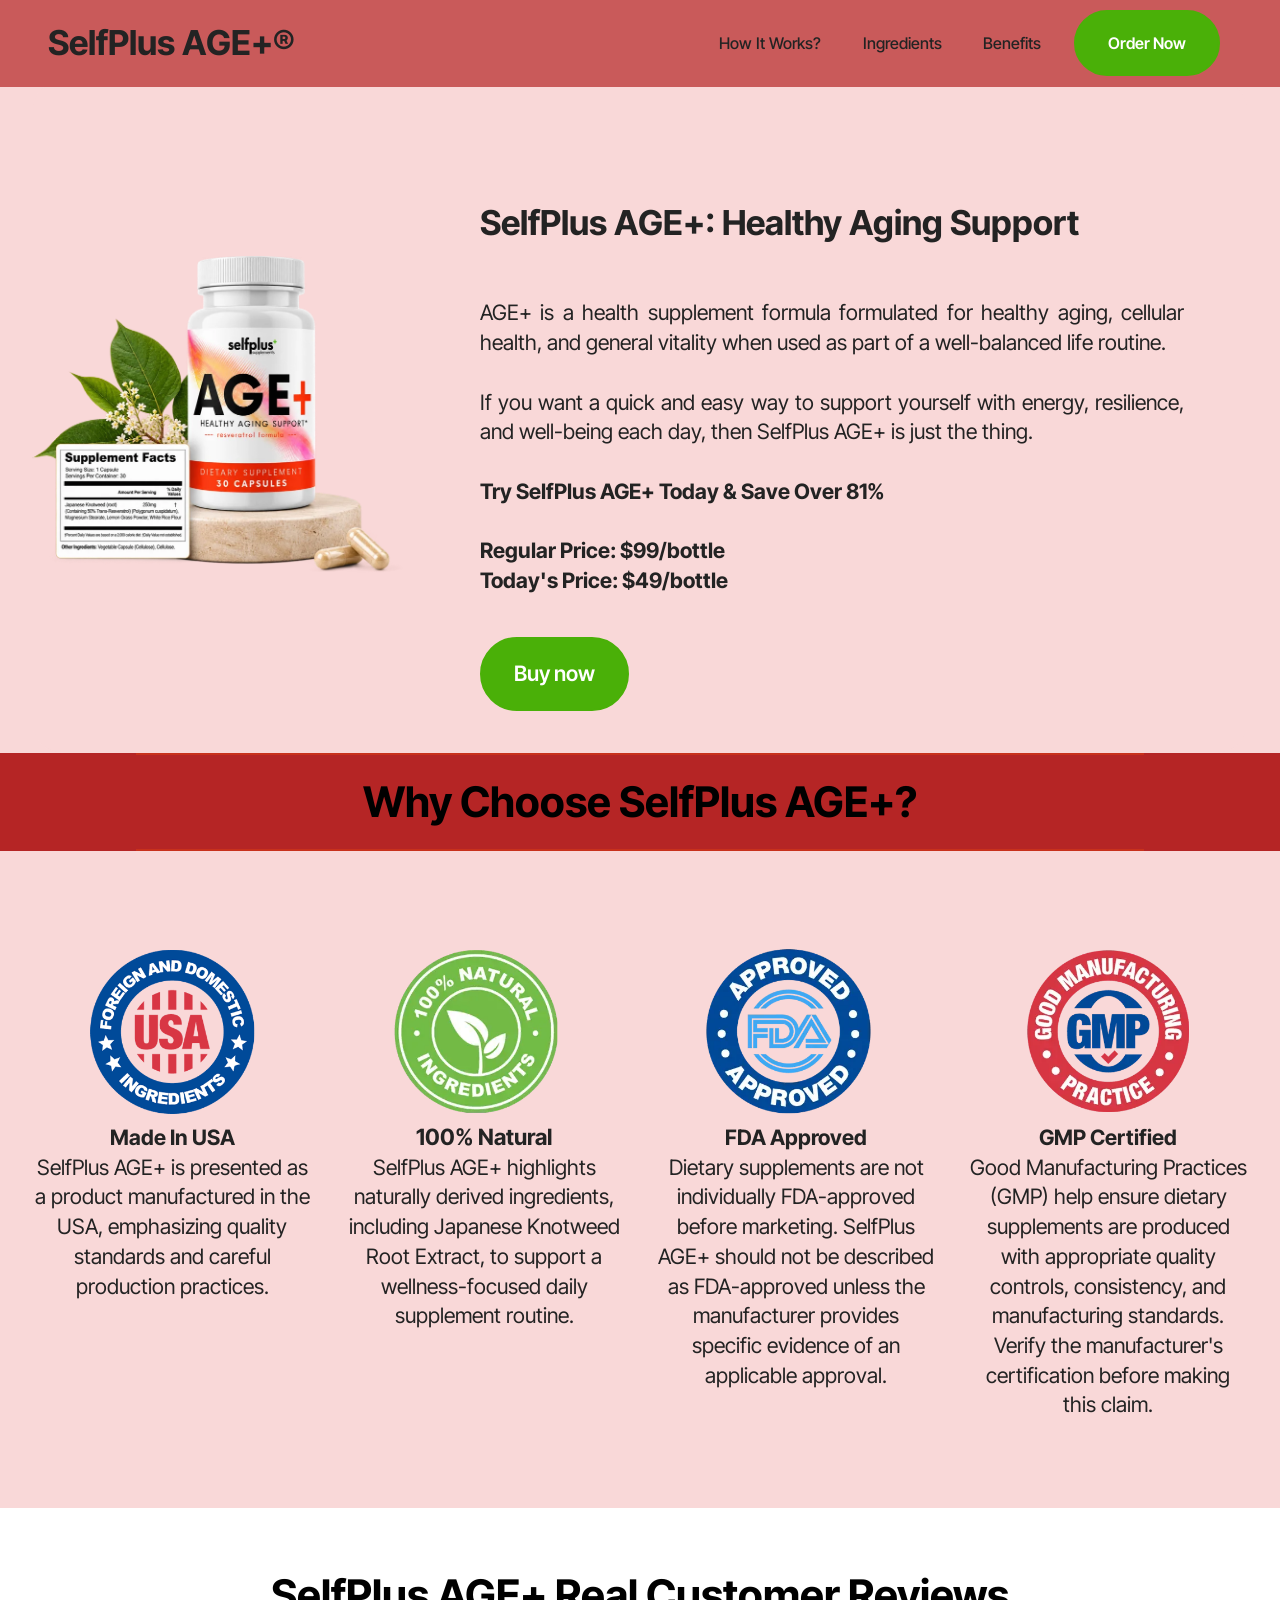
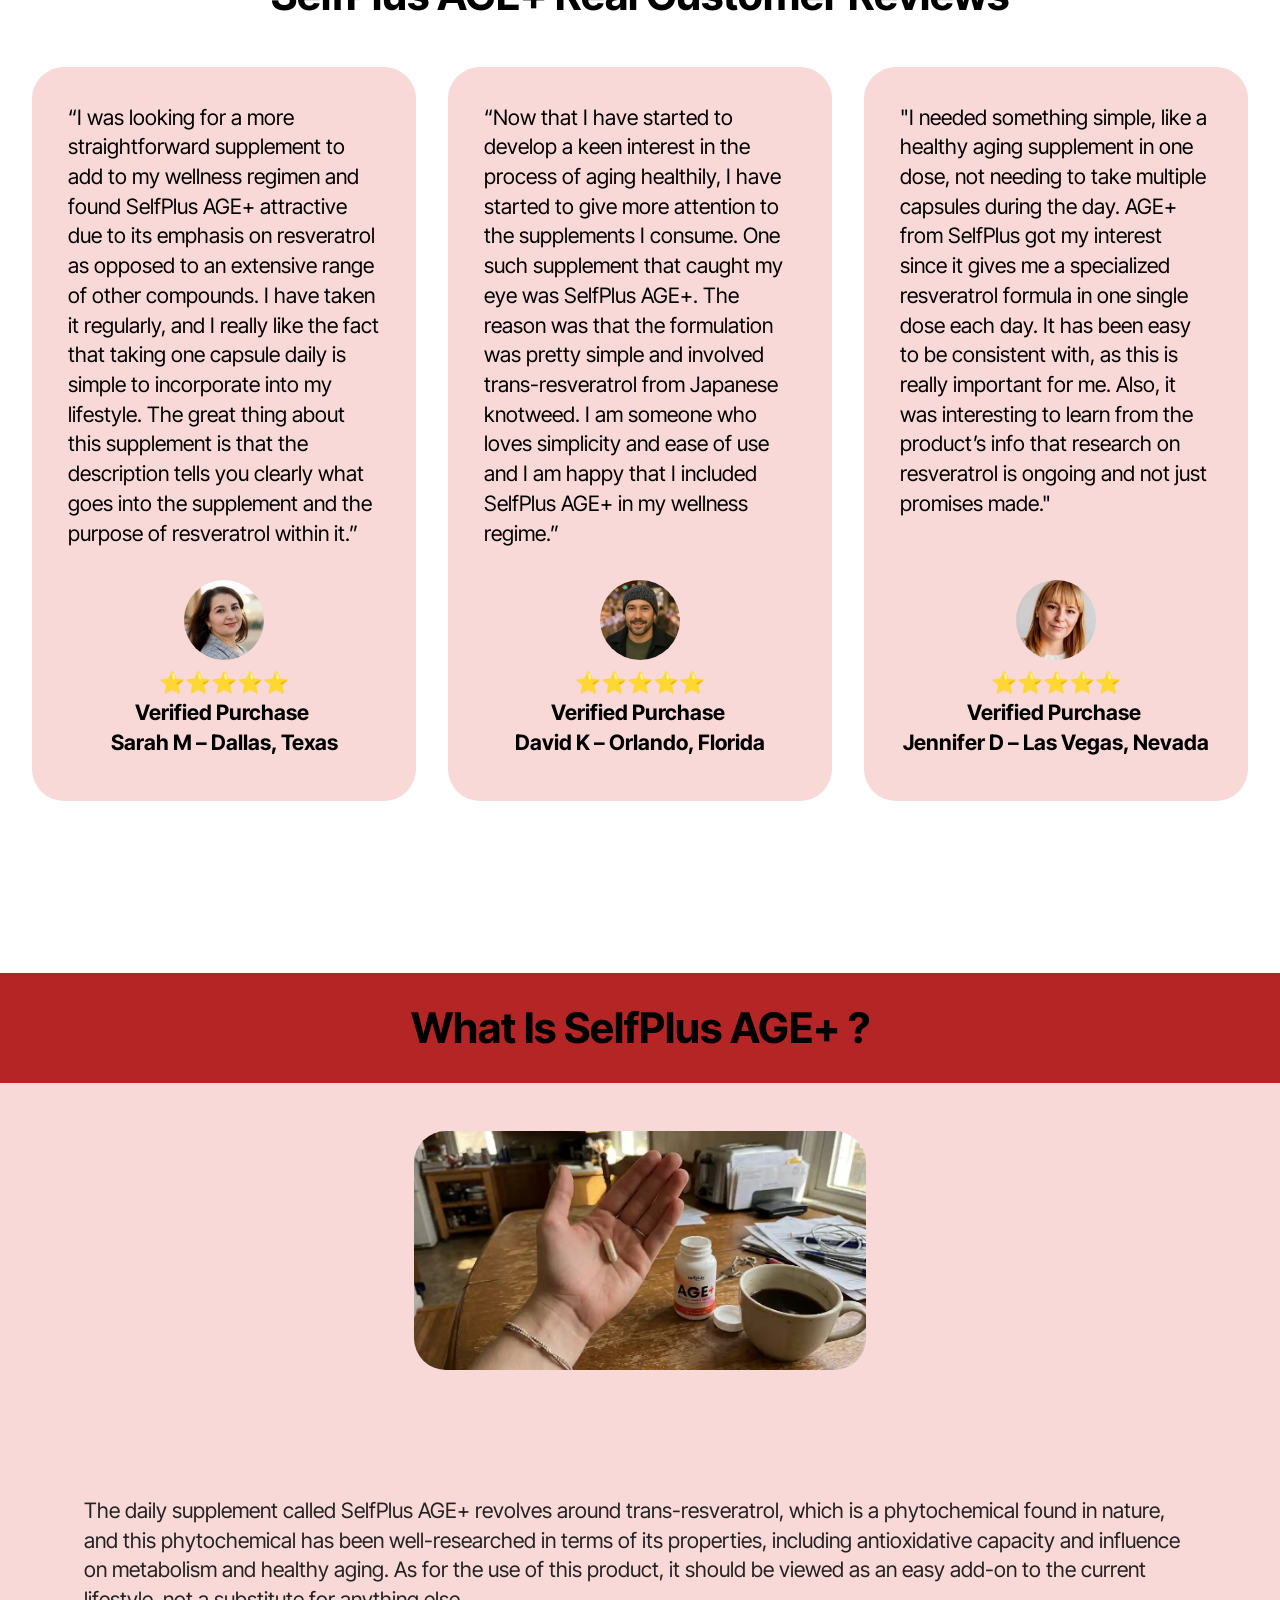
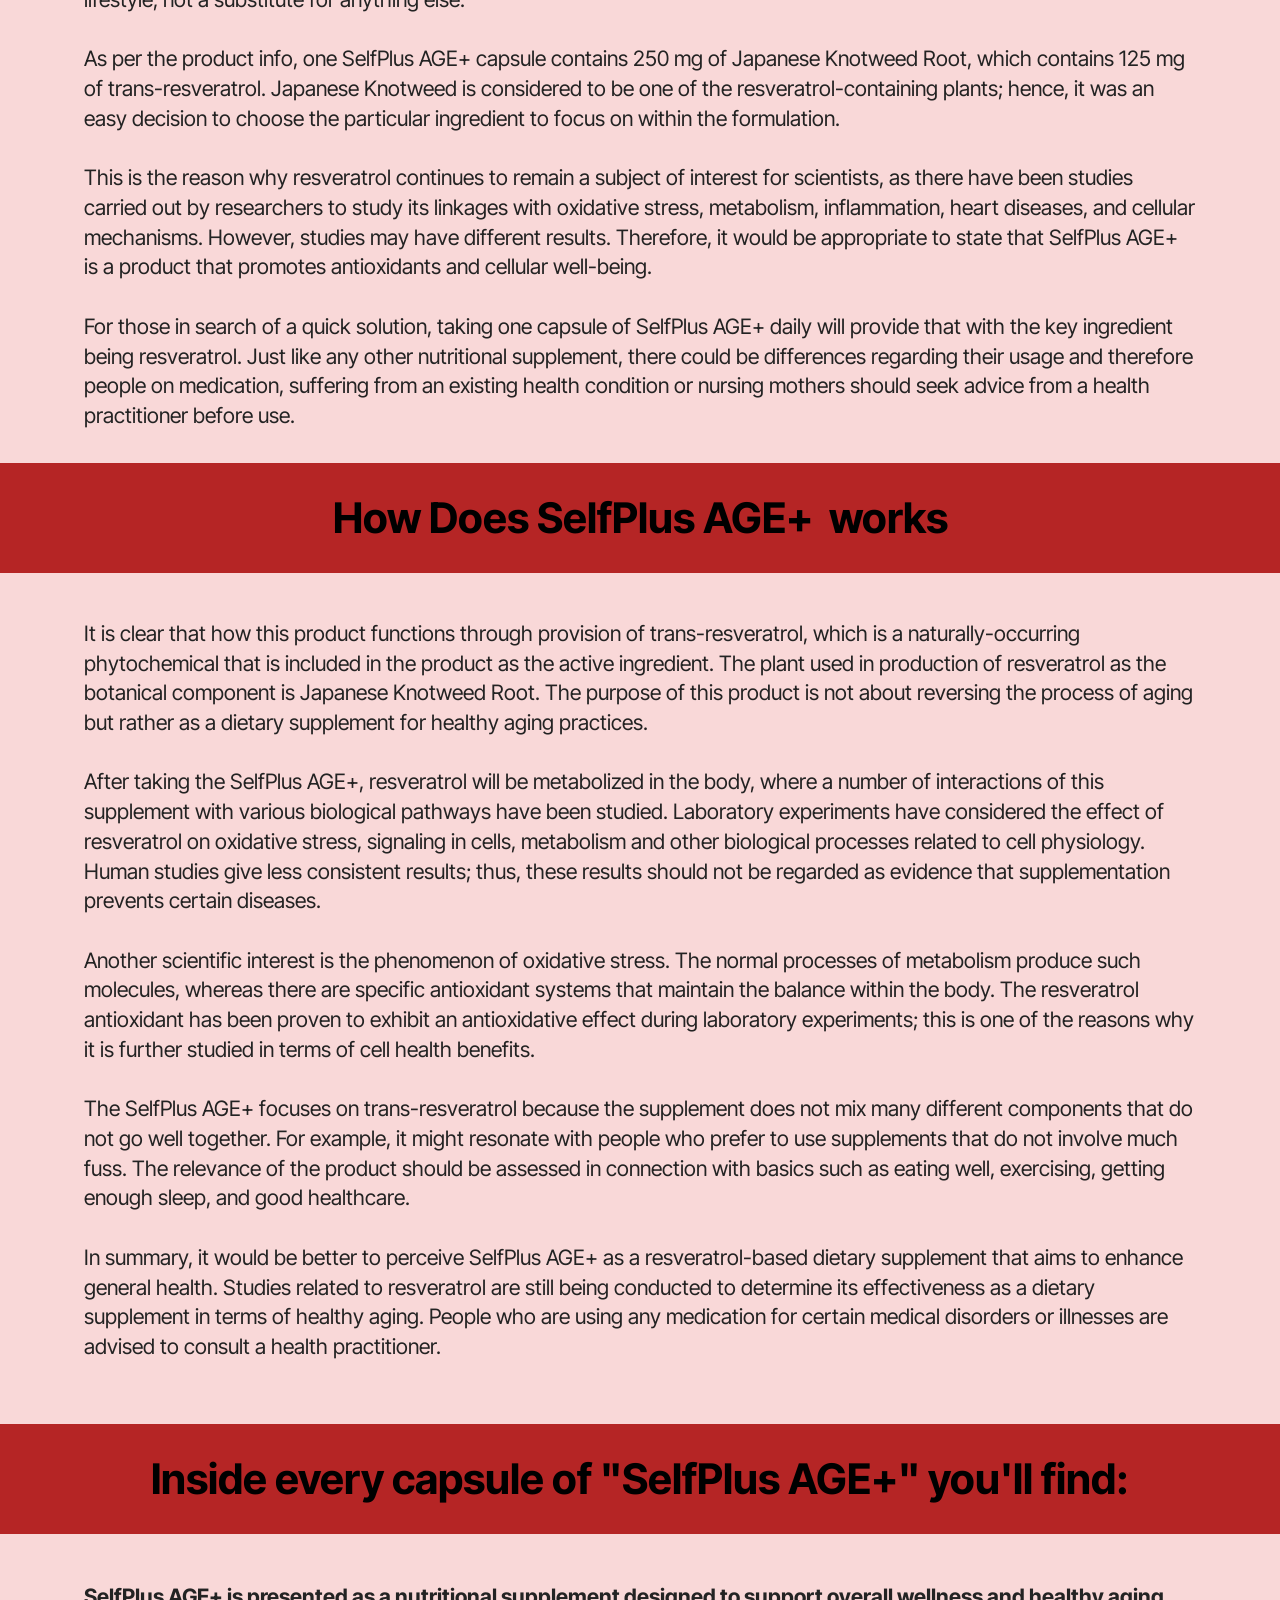
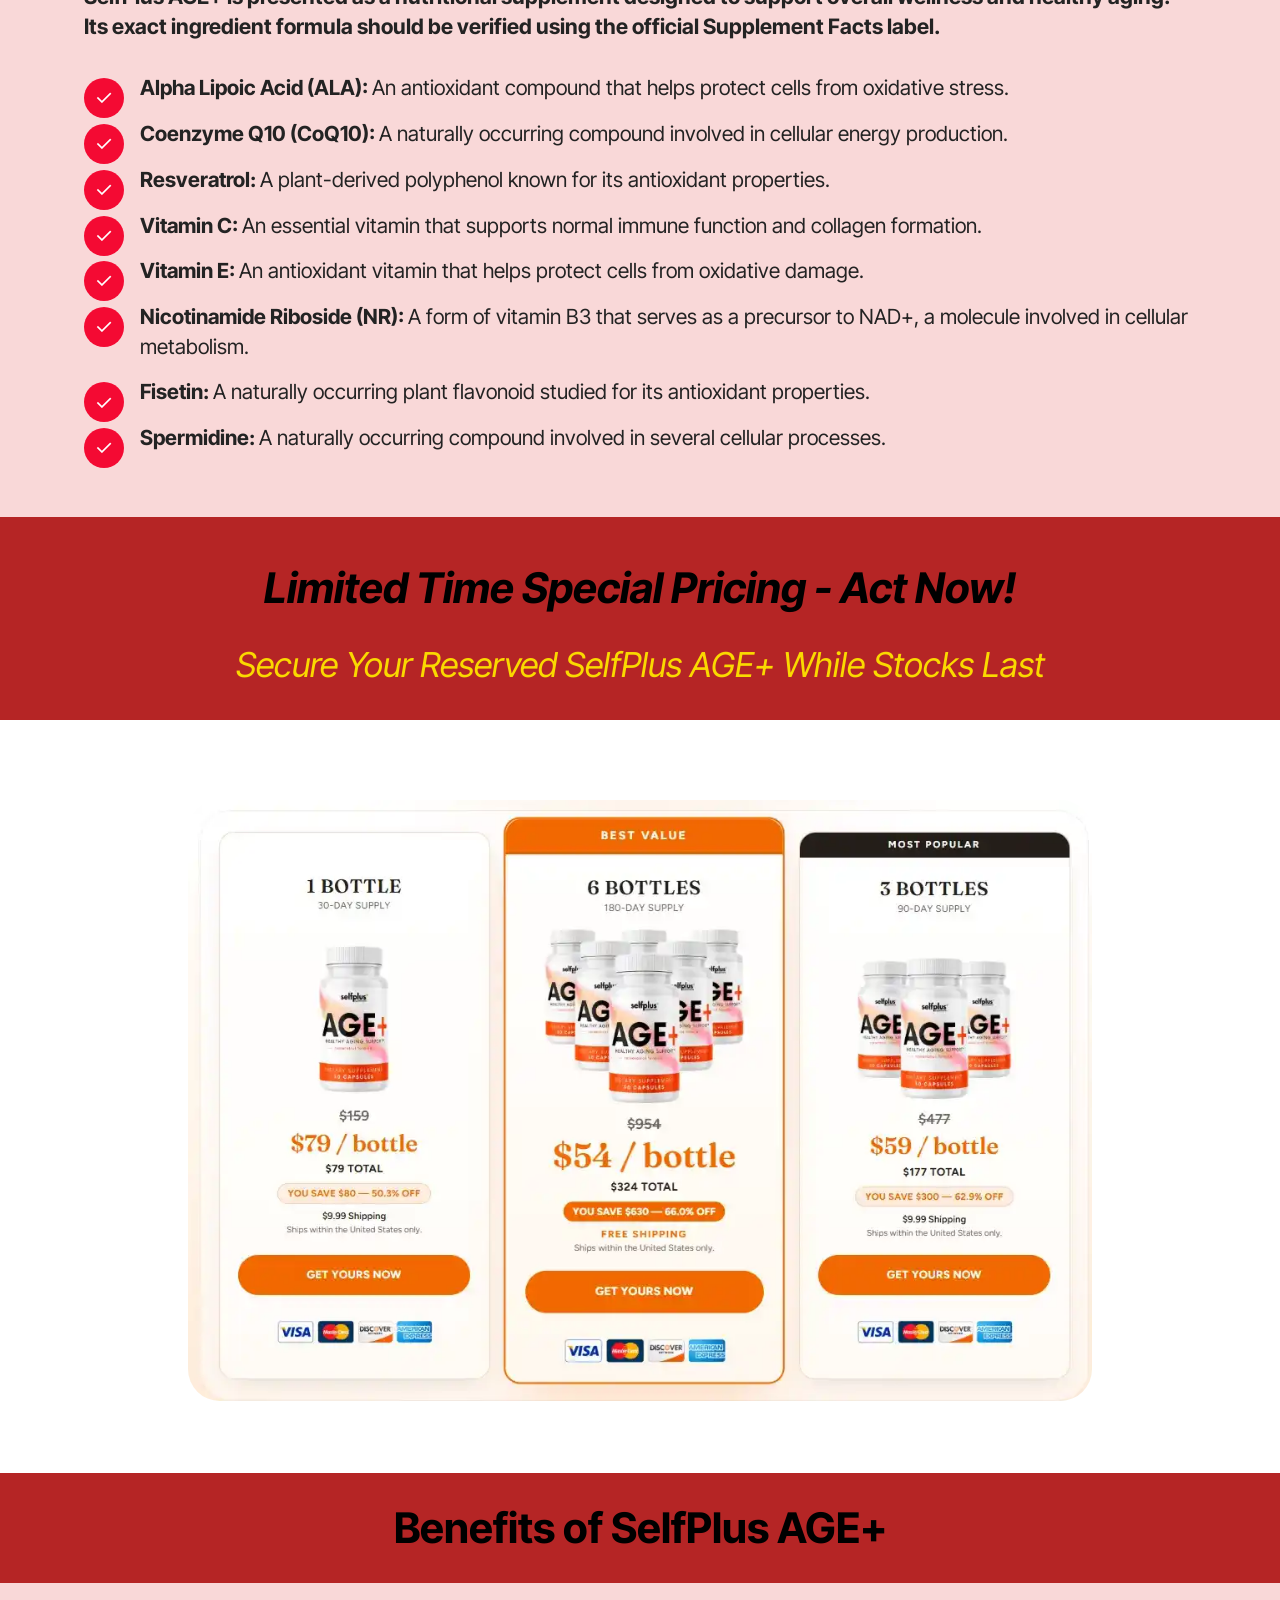
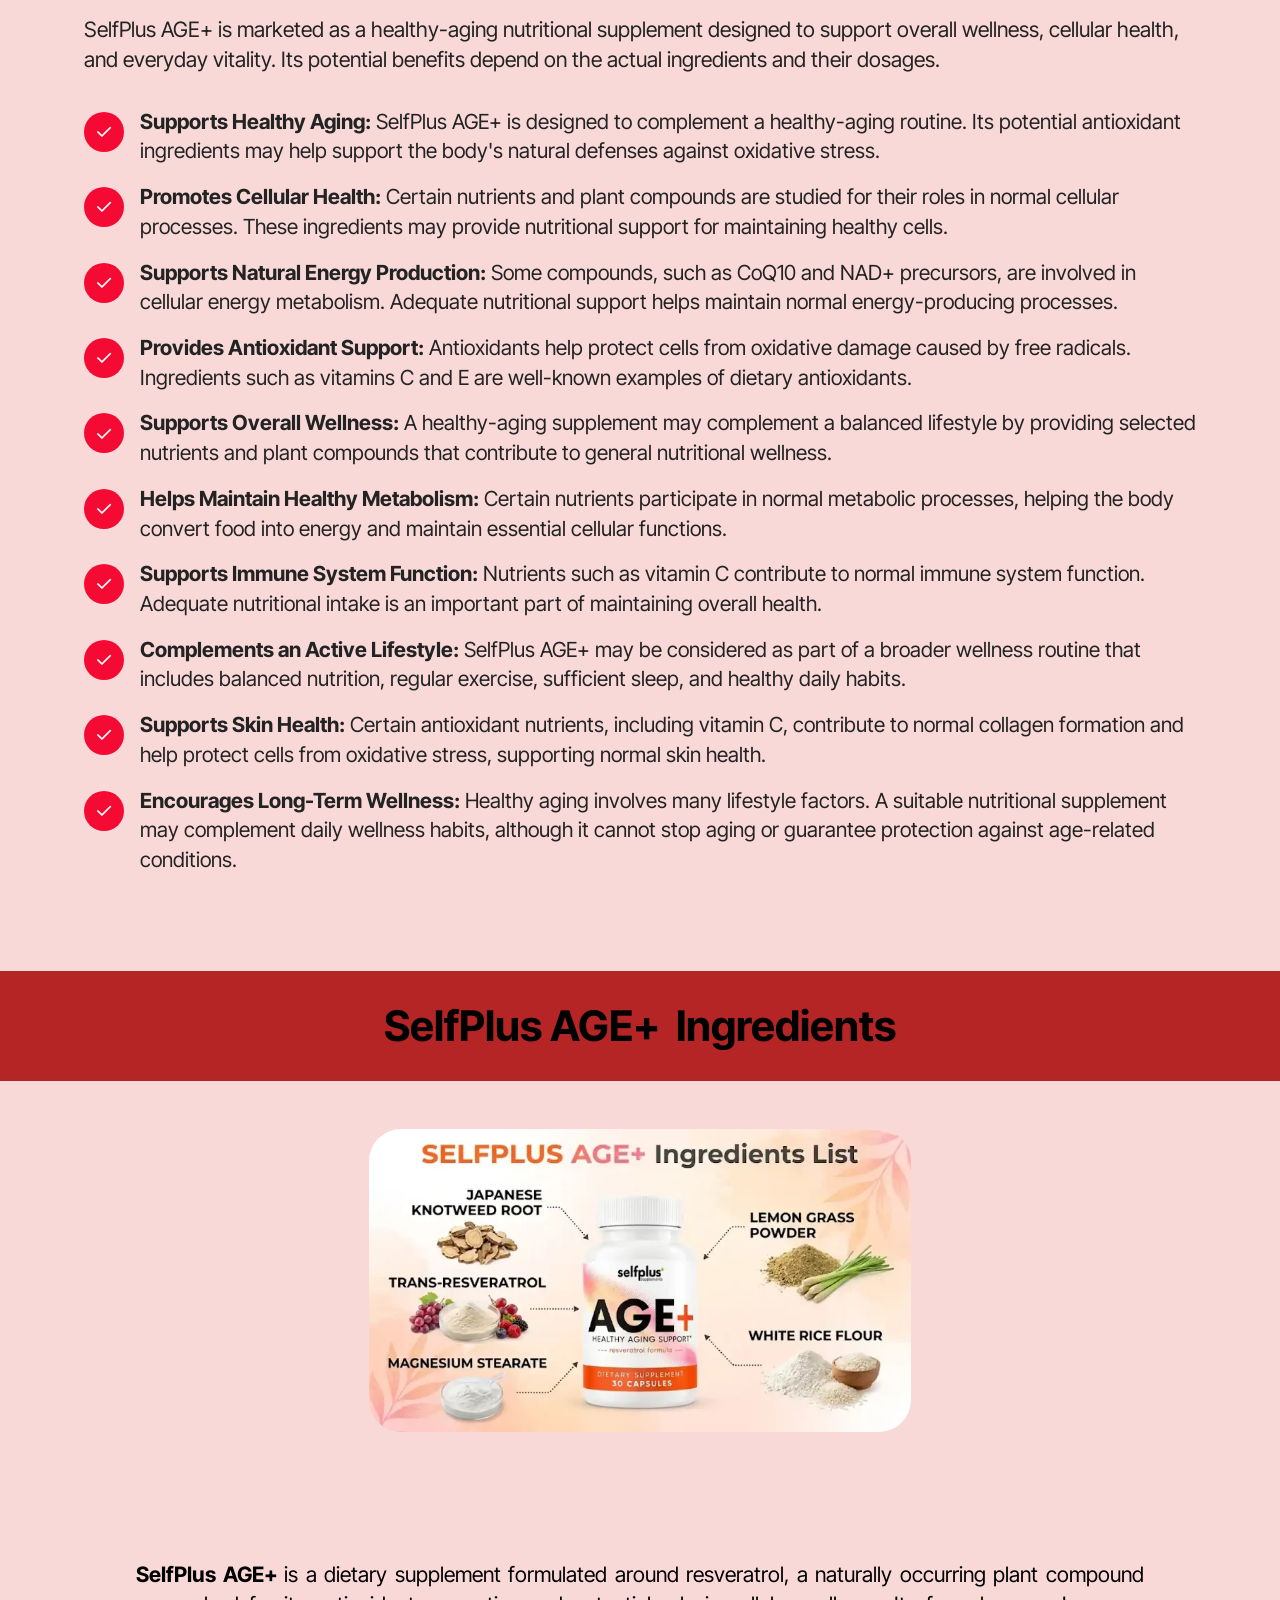
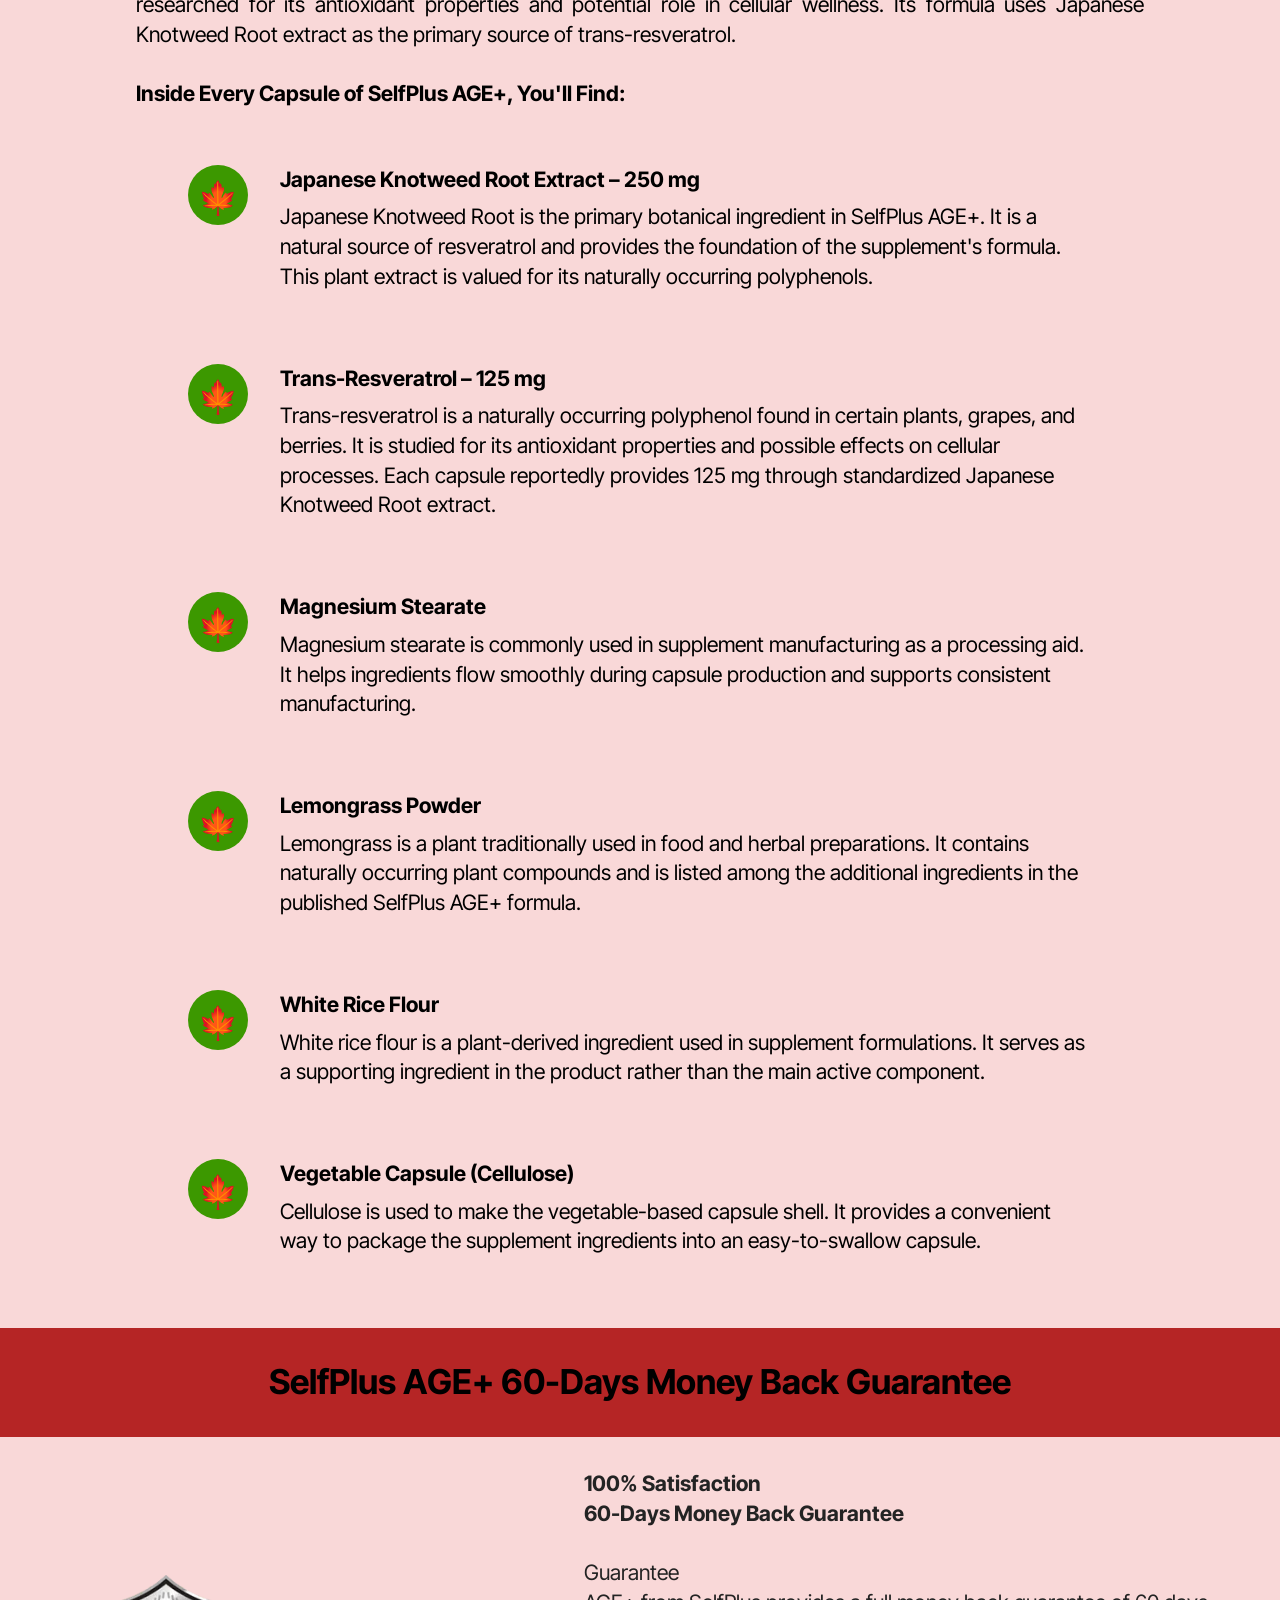
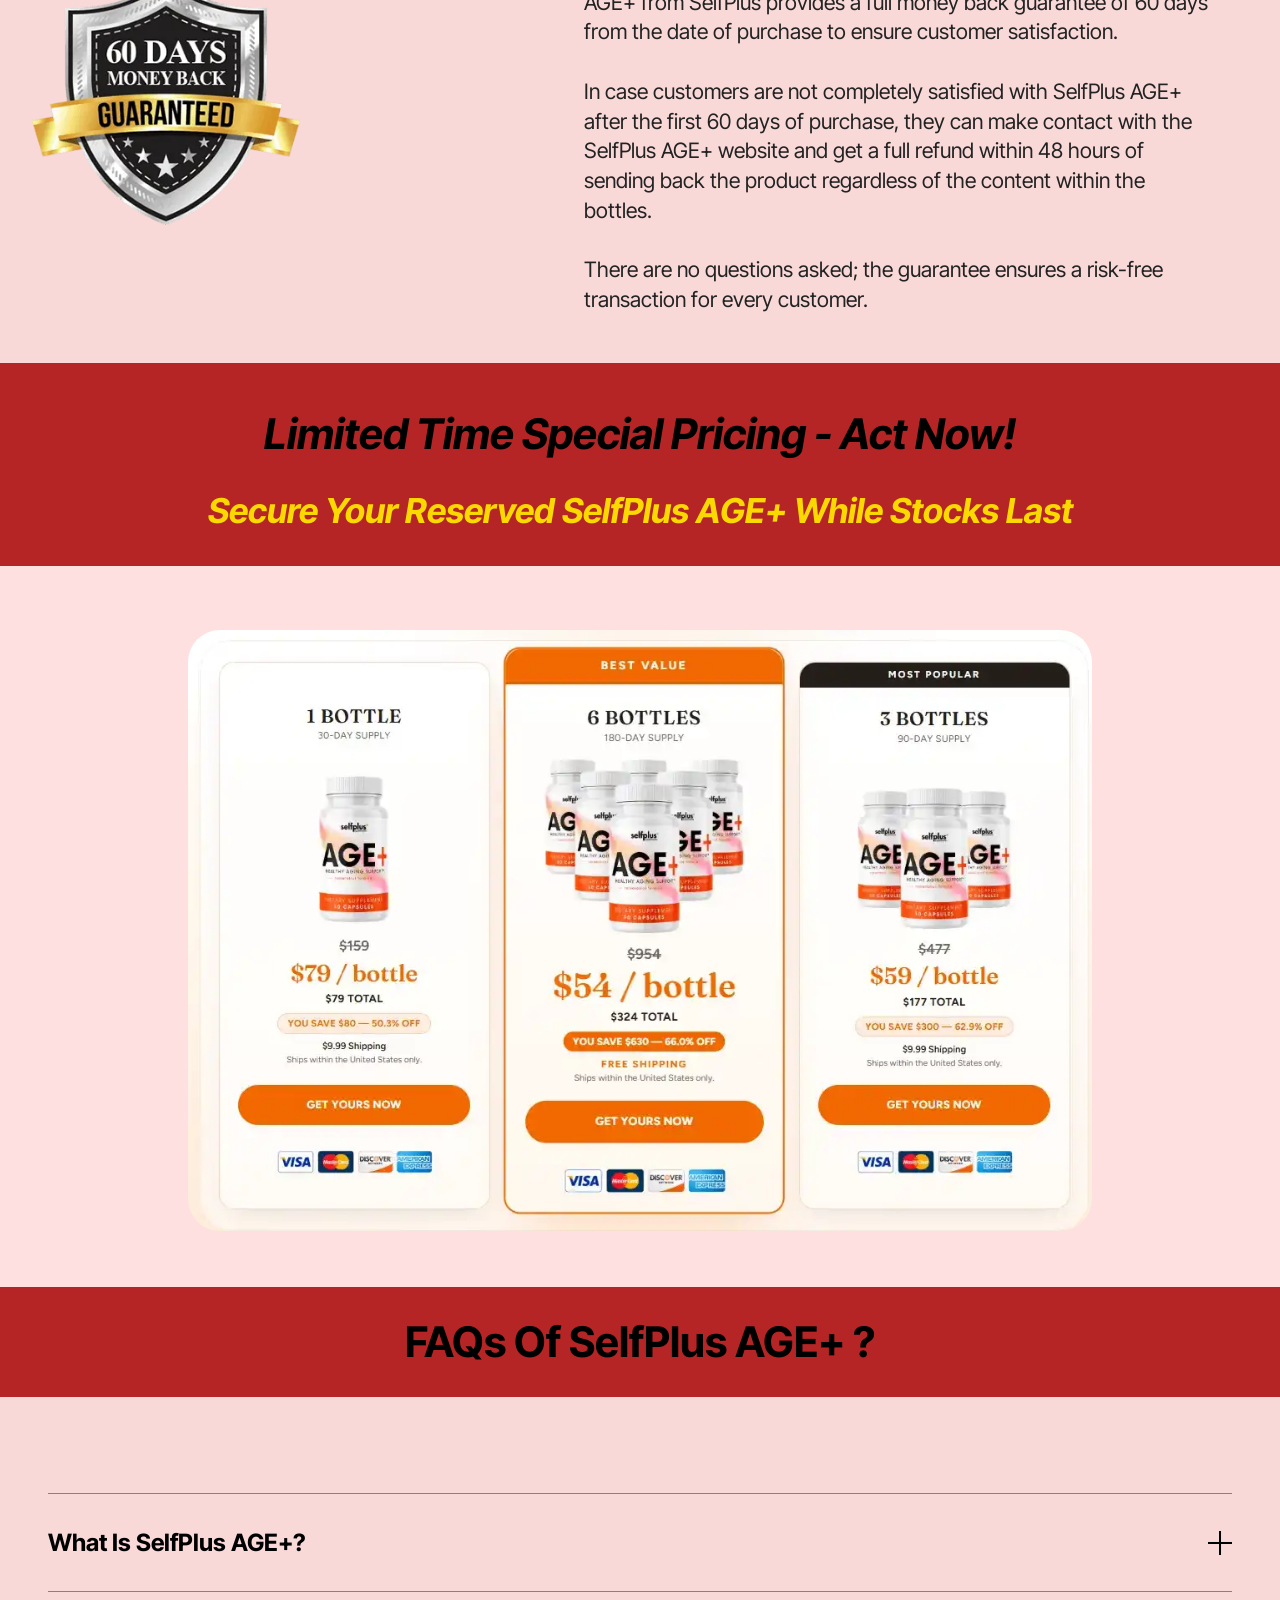
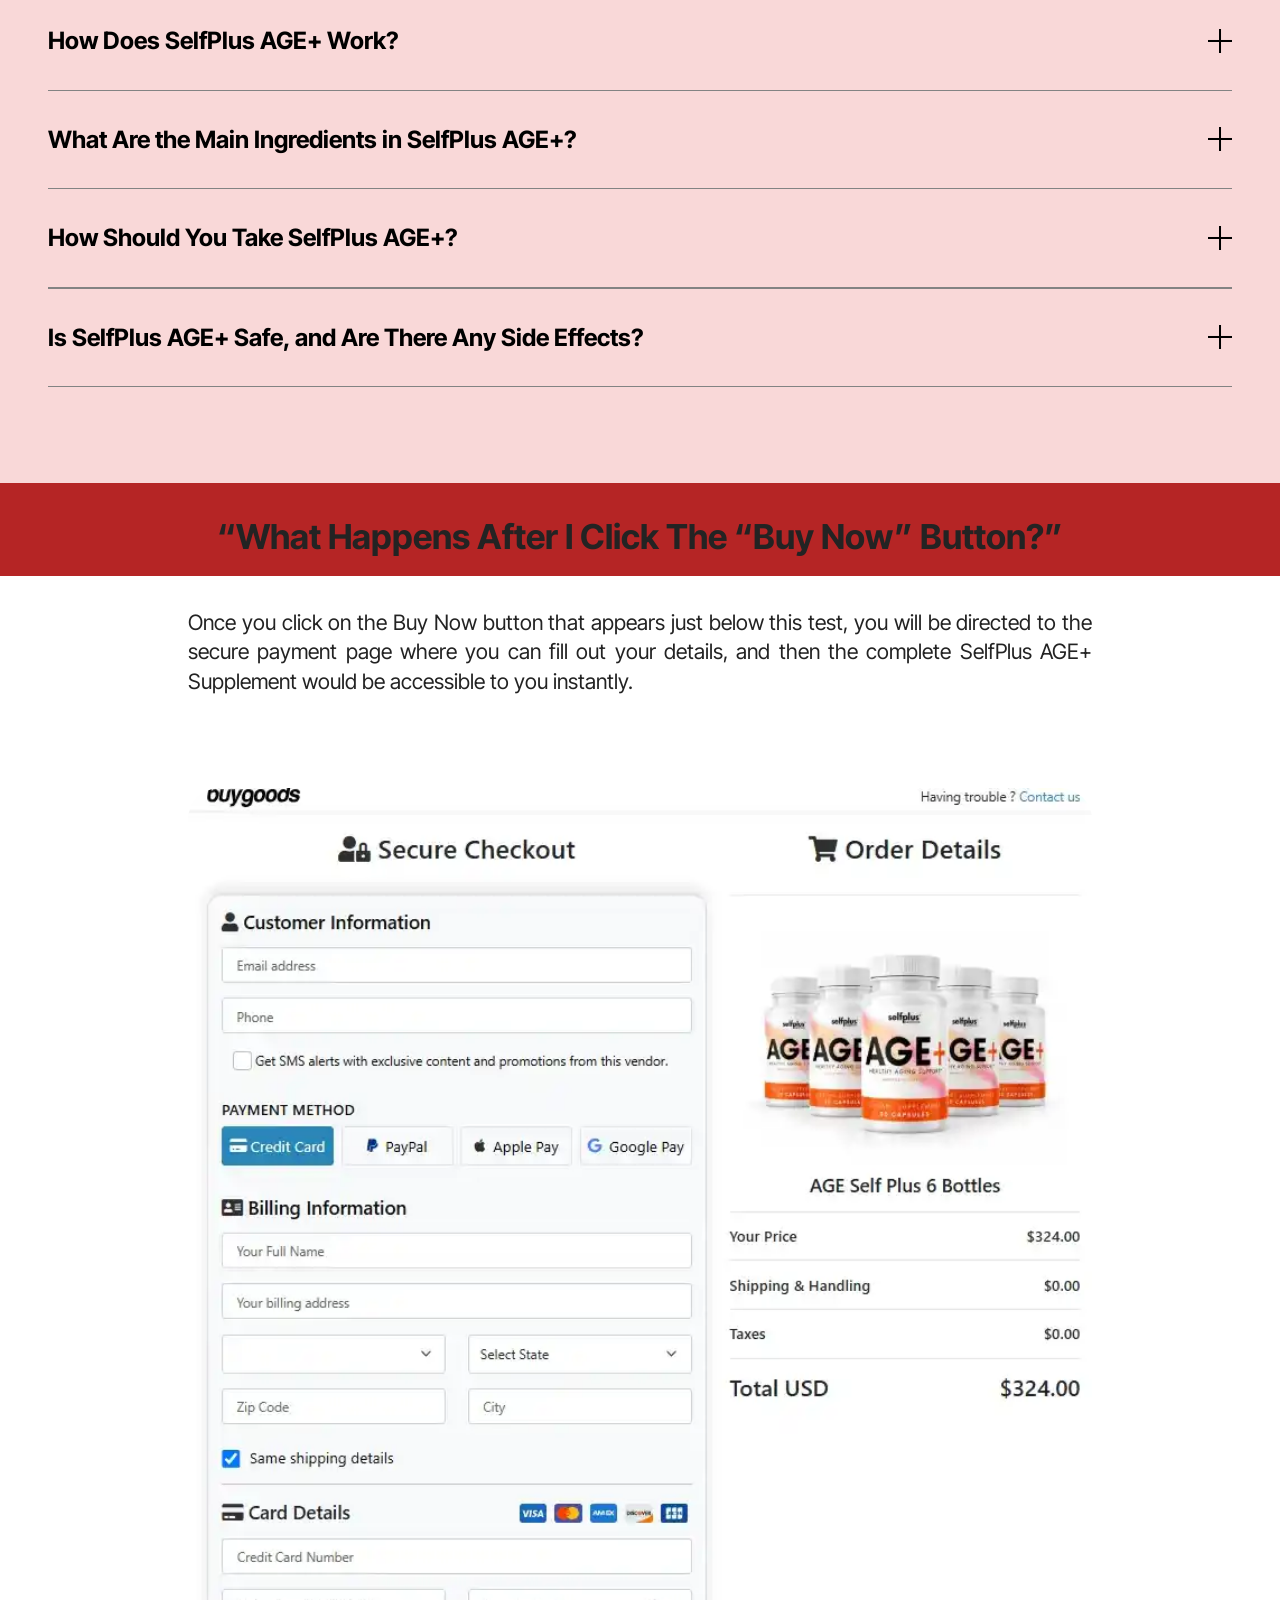
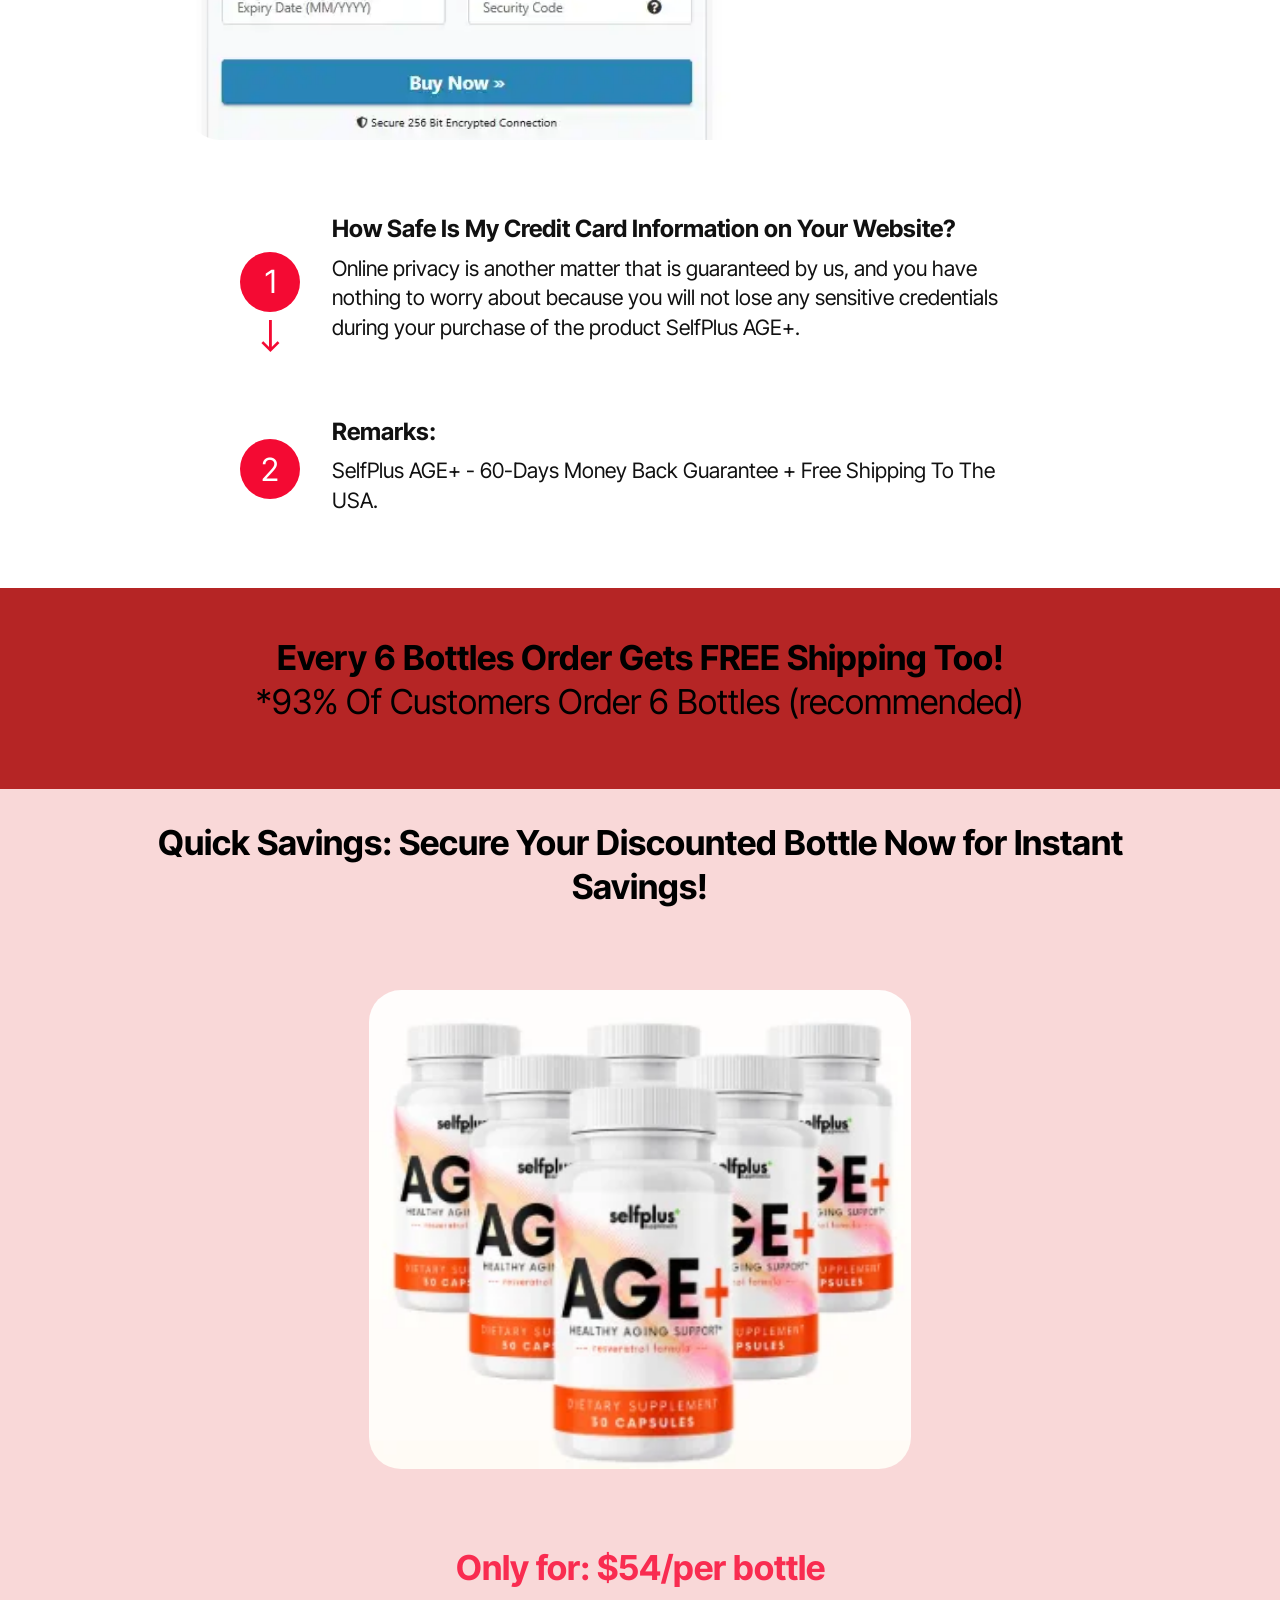
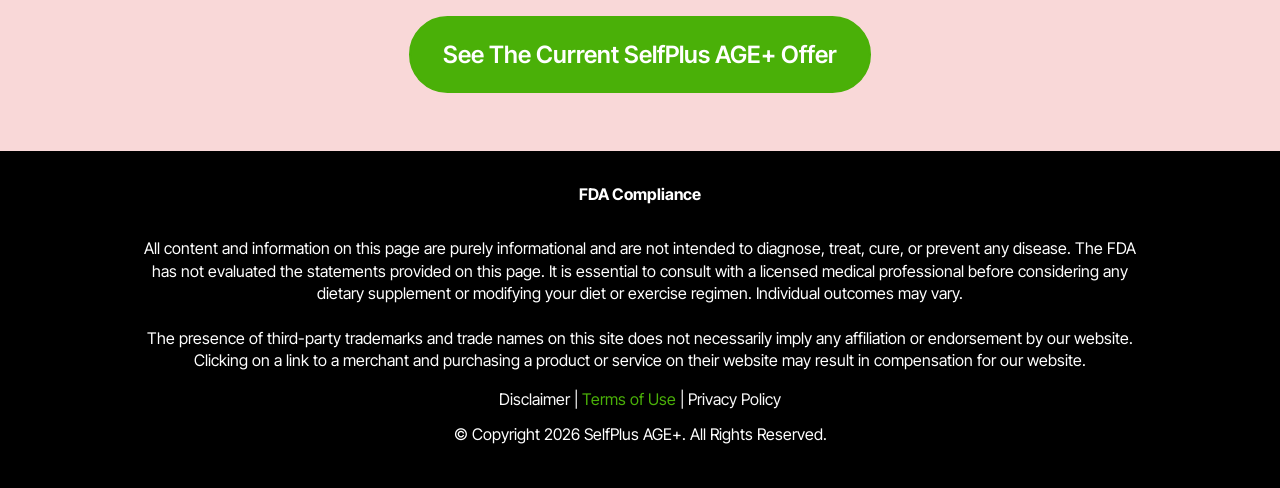
<file: index.html>
<!DOCTYPE html>
<html  lang="en">
<head>
  <!-- Site made with Mobirise Website Builder v6.1.12, https://mobirise.com -->
  <meta charset="UTF-8">
  <meta http-equiv="X-UA-Compatible" content="IE=edge">
  <meta name="generator" content="Mobirise v6.1.12, mobirise.com">
  <meta name="twitter:card" content="summary_large_image"/>
  <meta name="twitter:image:src" content="assets/images/index-meta.webp">
  <meta property="og:image" content="assets/images/index-meta.webp">
  <meta name="twitter:title" content="SelfPlus AGE+ Review: Ingredients, Benefits, and Healthy Aging Support">
  <meta name="viewport" content="width=device-width, initial-scale=1, minimum-scale=1">
  <link rel="shortcut icon" href="assets/images/selfplus-age-ingredents-infographic-768x429-1.webp" type="image/x-icon">
  <meta name="description" content="Discover SelfPlus AGE+, a resveratrol-based dietary supplement designed to support antioxidant activity and cellular wellness. Explore its ingredients, potential benefits, usage instructions, and safety information to learn more about this healthy aging formula.">
  
  
  <title>SelfPlus AGE+ Review: Ingredients, Benefits, and Healthy Aging Support</title>
  <link rel="stylesheet" href="assets/web/assets/mobirise-icons2/mobirise2.css">
  <link rel="stylesheet" href="assets/web/assets/mobirise-icons/mobirise-icons.css">
  <link rel="stylesheet" href="assets/bootstrap/css/bootstrap.min.css">
  <link rel="stylesheet" href="assets/dropdown/css/style.css">
  <link rel="stylesheet" href="assets/socicon/css/styles.css">
  <link rel="stylesheet" href="assets/theme/css/style.css">
  <link rel="preload" href="https://fonts.googleapis.com/css?family=Inter+Tight:100,200,300,400,500,600,700,800,900,100i,200i,300i,400i,500i,600i,700i,800i,900i&display=swap" as="style" onload="this.onload=null;this.rel='stylesheet'">
  <noscript><link rel="stylesheet" href="https://fonts.googleapis.com/css?family=Inter+Tight:100,200,300,400,500,600,700,800,900,100i,200i,300i,400i,500i,600i,700i,800i,900i&display=swap"></noscript>
  <link rel="preload" as="style" href="assets/mobirise/css/mbr-additional.css?v=PqOdxG"><link rel="stylesheet" href="assets/mobirise/css/mbr-additional.css?v=PqOdxG" type="text/css">
<meta name="msvalidate.01" content="C2FDD40138C0AA5BE3829786B355B458" />
	<meta name="google-site-verification" content="litr2vRLheB1LnZFKKG0qBx9bQ_LaHtQlJL1gKgwO34" />
  
  <meta name="keywords" content="selfplus, selfplus review, selfplus reviews 2026, selfplus age+, selfplus age plus review, selfplus supplement, selfplus resveratrol, selfplus official site, selfplus where to buy, selfplus side effects, selfplus customer reviews, selfplus refund policy" />
  <meta name="keywords" content="prosta defend, prostadefend, prosta defend supplement, prosta defend pills">
 <meta name="author" content="prosta defend">
		
 <link rel="canonical" href="" >
</head>
<body>
  
  <section data-bs-version="5.1" class="menu menu2 cid-vvjRE5VQ8q" once="menu" id="menu2-21">
    
    <nav class="navbar navbar-dropdown navbar-expand-lg">
        <div class="container">
            <div class="navbar-brand">
                
                <span class="navbar-caption-wrap"><a class="navbar-caption text-black text-primary display-2" href="https://dcbbefeltctqdt2gr5ljsktq0h.hop.clickbank.net">SelfPlus AGE+®&nbsp;<br></a></span>
            </div>
            <button class="navbar-toggler" type="button" data-toggle="collapse" data-bs-toggle="collapse" data-target="#navbarSupportedContent" data-bs-target="#navbarSupportedContent" aria-controls="navbarNavAltMarkup" aria-expanded="false" aria-label="Toggle navigation">
                <div class="hamburger">
                    <span></span>
                    <span></span>
                    <span></span>
                    <span></span>
                </div>
            </button>
            <div class="collapse navbar-collapse" id="navbarSupportedContent">
                <ul class="navbar-nav nav-dropdown" data-app-modern-menu="true"><li class="nav-item"><a class="nav-link link text-black text-primary display-4" href="index.html#header3-1m">How It Works?</a></li>
                    <li class="nav-item"><a class="nav-link link text-black text-primary display-4" href="index.html#features20-x">
                            Ingredients</a></li>
                    <li class="nav-item"><a class="nav-link link text-black text-primary display-4" href="index.html#header3-1n">Benefits</a>
                    </li></ul>
                
                <div class="navbar-buttons mbr-section-btn"><a class="btn btn-primary display-4" href="https://dcbbefeltctqdt2gr5ljsktq0h.hop.clickbank.net">Order Now</a></div>
            </div>
        </div>
    </nav>
</section>

<section data-bs-version="5.1" class="features7 cid-vvjSD3Nnea" id="features7-22">
    <!---->
    

    
    
    <div class="container">
        <div class="card-wrapper">
            <div class="row align-items-center">
                <div class="col-12 col-lg-4">
                    <div class="image-wrapper">
                        <a href="https://mwebzuno.com/13456/1282/42/?"><img src="assets/images/age-plus-formula-visual-v2-800.webp" alt="SelfPlus AGE+"></a>
                    </div>
                </div>
                <div class="col-12 col-lg">
                    <div class="text-box">
                        <h5 class="mbr-title mbr-fonts-style display-2">
                            <strong><br></strong><strong><br></strong><strong>SelfPlus AGE+: Healthy Aging Support</strong><br><strong><br></strong></h5>
                        <p class="mbr-text mbr-fonts-style display-7">AGE+ is a health supplement formula formulated for healthy aging, cellular health, and general vitality when used as part of a well-balanced life routine.<br><br>If you want a quick and easy way to support yourself with energy, resilience, and well-being each day, then SelfPlus AGE+ is just the thing.<br><br><strong>Try SelfPlus AGE+ Today &amp; Save Over 81%<br></strong><br><strong>Regular Price: $99/bottle<br></strong><strong>Today's Price: $49/bottle</strong><br></p>
                        
                        <div class="mbr-section-btn pt-3"><a href="https://dcbbefeltctqdt2gr5ljsktq0h.hop.clickbank.net" class="btn btn-primary display-7">Buy now</a></div>
                    </div>
                </div>
            </div>
        </div>
    </div>
</section>

<section data-bs-version="5.1" class="content6 cid-vvjX7Km81t" id="content6-24">
    
    <div class="container">
        <div class="row justify-content-center">
            <div class="col-md-12 col-lg-10">
                <hr class="line">
                <p class="mbr-text align-center mbr-fonts-style my-4 display-1"><strong>Why Choose&nbsp;SelfPlus AGE+?</strong><br></p>
                <hr class="line">
            </div>
        </div>
    </div>
</section>

<section data-bs-version="5.1" class="gallery5 mbr-gallery cid-vvjX5FZ1n5" id="gallery5-23">
    

    
    

    <div class="container">
        
        <div class="row mbr-gallery mt-4">
            <div class="col-12 col-md-6 col-lg-3 item gallery-image active">
                <div class="item-wrapper" data-toggle="modal" data-bs-toggle="modal" data-target="#vzQMq7ivlQ-modal" data-bs-target="#vzQMq7ivlQ-modal">
                    <img class="w-100" src="assets/images/made-in-usa-1.webp" alt="Mobirise Website Builder" data-slide-to="0" data-bs-slide-to="0" data-target="#lb-vzQMq7ivlQ" data-bs-target="#lb-vzQMq7ivlQ">
                    <div class="icon-wrapper">
                        <span class="mobi-mbri mobi-mbri-search mbr-iconfont mbr-iconfont-btn"></span>
                    </div>
                </div>
                <h1 class="mbr-item-subtitle mbr-fonts-style align-center mb-2 mt-2 display-7"><div><strong>Made In USA</strong></div><div>SelfPlus AGE+ is presented as a product manufactured in the USA, emphasizing quality standards and careful production practices.</div><div>
</div><div>
</div></h1>
            </div>
            <div class="col-12 col-md-6 col-lg-3 item gallery-image">
                <div class="item-wrapper" data-toggle="modal" data-bs-toggle="modal" data-target="#vzQMq7ivlQ-modal" data-bs-target="#vzQMq7ivlQ-modal">
                    <img class="w-100" src="assets/images/100-natural-500x300.webp" alt="Mobirise Website Builder" data-slide-to="1" data-bs-slide-to="1" data-target="#lb-vzQMq7ivlQ" data-bs-target="#lb-vzQMq7ivlQ">
                    <div class="icon-wrapper">
                        <span class="mobi-mbri mobi-mbri-search mbr-iconfont mbr-iconfont-btn"></span>
                    </div>
                </div>
                <h1 class="mbr-item-subtitle mbr-fonts-style align-center mb-2 mt-2 display-7"><div><span style="font-size: 1.4rem;"><strong>100% Natural</strong></span></div><div>SelfPlus AGE+ highlights naturally derived ingredients, including Japanese Knotweed Root Extract, to support a wellness-focused daily supplement routine.</div><div>
</div><div>
</div></h1>
            </div>
            
            <div class="col-12 col-md-6 col-lg-3 item gallery-image">
                <div class="item-wrapper" data-toggle="modal" data-bs-toggle="modal" data-target="#vzQMq7ivlQ-modal" data-bs-target="#vzQMq7ivlQ-modal">
                    <img class="w-100" src="assets/images/fda-approved-500x300.webp" alt="Mobirise Website Builder" data-slide-to="2" data-bs-slide-to="2" data-target="#lb-vzQMq7ivlQ" data-bs-target="#lb-vzQMq7ivlQ">
                    <div class="icon-wrapper">
                        <span class="mobi-mbri mobi-mbri-search mbr-iconfont mbr-iconfont-btn"></span>
                    </div>
                </div>
                <h1 class="mbr-item-subtitle mbr-fonts-style align-center mb-2 mt-2 display-7"><div><strong>FDA Approved</strong></div><div>Dietary supplements are not individually FDA-approved before marketing. SelfPlus AGE+ should not be described as FDA-approved unless the manufacturer provides specific evidence of an applicable approval.</div><div>
</div></h1>
            </div><div class="col-12 col-md-6 col-lg-3 item gallery-image">
                <div class="item-wrapper" data-toggle="modal" data-bs-toggle="modal" data-target="#vzQMq7ivlQ-modal" data-bs-target="#vzQMq7ivlQ-modal">
                    <img class="w-100" src="assets/images/gmp-certified-500x300.webp" alt="Mobirise Website Builder" data-slide-to="3" data-bs-slide-to="3" data-target="#lb-vzQMq7ivlQ" data-bs-target="#lb-vzQMq7ivlQ">
                    <div class="icon-wrapper">
                        <span class="mobi-mbri mobi-mbri-search mbr-iconfont mbr-iconfont-btn"></span>
                    </div>
                </div>
                <h1 class="mbr-item-subtitle mbr-fonts-style align-center mb-2 mt-2 display-7"><div><strong>GMP Certified</strong></div><div>Good Manufacturing Practices (GMP) help ensure dietary supplements are produced with appropriate quality controls, consistency, and manufacturing standards. Verify the manufacturer's certification before making this claim.</div></h1>
            </div>
        </div>

        <div class="modal mbr-slider" tabindex="-1" role="dialog" aria-hidden="true" id="vzQMq7ivlQ-modal">
            <div class="modal-dialog" role="document">
                <div class="modal-content">
                    <div class="modal-body">
                        <div class="carousel slide" id="lb-vzQMq7ivlQ" data-interval="5000" data-bs-interval="5000">
                            <div class="carousel-inner">
                                <div class="carousel-item active">
                                    <img class="d-block w-100" src="assets/images/made-in-usa-1.webp" alt="Mobirise Website Builder">
                                </div>
                                <div class="carousel-item">
                                    <img class="d-block w-100" src="assets/images/100-natural-500x300.webp" alt="Mobirise Website Builder">
                                </div>
                                
                                <div class="carousel-item">
                                    <img class="d-block w-100" src="assets/images/fda-approved-500x300.webp" alt="Mobirise Website Builder">
                                </div><div class="carousel-item">
                                    <img class="d-block w-100" src="assets/images/gmp-certified-500x300.webp" alt="Mobirise Website Builder">
                                </div>
                            </div>
                            <ol class="carousel-indicators">
                                <li data-slide-to="0" data-bs-slide-to="0" class="active" data-target="#lb-vzQMq7ivlQ" data-bs-target="#lb-vzQMq7ivlQ"></li>
                                <li data-slide-to="1" data-bs-slide-to="1" data-target="#lb-vzQMq7ivlQ" data-bs-target="#lb-vzQMq7ivlQ"></li>
                                <li data-slide-to="2" data-bs-slide-to="2" data-target="#lb-vzQMq7ivlQ" data-bs-target="#lb-vzQMq7ivlQ"></li>
                                <li data-slide-to="3" data-bs-slide-to="3" data-target="#lb-vzQMq7ivlQ" data-bs-target="#lb-vzQMq7ivlQ"></li>
                            </ol>
                            <a role="button" href="" class="close" data-dismiss="modal" data-bs-dismiss="modal" aria-label="Close">
                            </a>
                            <a class="carousel-control-prev carousel-control" role="button" data-slide="prev" data-bs-slide="prev" href="#lb-vzQMq7ivlQ">
                                <span class="mobi-mbri mobi-mbri-arrow-prev" aria-hidden="true"></span>
                                <span class="sr-only visually-hidden">Previous</span>
                            </a>
                            <a class="carousel-control-next carousel-control" role="button" data-slide="next" data-bs-slide="next" href="#lb-vzQMq7ivlQ">
                                <span class="mobi-mbri mobi-mbri-arrow-next" aria-hidden="true"></span>
                                <span class="sr-only visually-hidden">Next</span>
                            </a>
                        </div>
                    </div>
                </div>
            </div>
        </div>
    </div>
</section>

<section data-bs-version="5.1" class="people04 cid-vvjZd48blB" id="people04-27">
	
	
	<div class="container">
		<div class="row mb-5 justify-content-center">
			<div class="col-12 mb-0 content-head">
				<h3 class="mbr-section-title mbr-fonts-style align-center mb-0 display-1"><strong>SelfPlus AGE+ Real Customer Reviews</strong></h3>
				
			</div>
		</div>
		<div class="row mbr-masonry" data-masonry="{&quot;percentPosition&quot;: true }">
			
			<div class="item features-without-image col-12 col-md-6 col-lg-4 active">
				<div class="item-wrapper">
					<div class="card-box align-left">
						<p class="card-text mbr-fonts-style display-7">“I was looking for a more straightforward supplement to add to my wellness regimen and found SelfPlus AGE+ attractive due to its emphasis on resveratrol as opposed to an extensive range of other compounds. I have taken it regularly, and I really like the fact that taking one capsule daily is simple to incorporate into my lifestyle. The great thing about this supplement is that the description tells you clearly what goes into the supplement and the purpose of resveratrol within it.”<br>
						</p>
						<div class="img-wrapper mt-4 mb-2">
							<img src="assets/images/selfplus-age-customer-review-1.webp" data-slide-to="1" data-bs-slide-to="1" alt="Sarah M – Dallas, Texas">
						</div>
						<h5 class="card-title mbr-fonts-style display-7"><strong>⭐⭐⭐⭐⭐</strong><br><strong>Verified Purchase&nbsp;</strong><br><strong>Sarah M – Dallas, Texas</strong></h5>
					</div>
				</div>
			</div>
			<div class="item features-without-image col-12 col-md-6 col-lg-4">
				<div class="item-wrapper">
					<div class="card-box align-left">
						<p class="card-text mbr-fonts-style display-7">“Now that I have started to develop a keen interest in the process of aging healthily, I have started to give more attention to the supplements I consume. One such supplement that caught my eye was SelfPlus AGE+. The reason was that the formulation was pretty simple and involved trans-resveratrol from Japanese knotweed. I am someone who loves simplicity and ease of use and I am happy that I included SelfPlus AGE+ in my wellness regime.”<br>
						</p>
						<div class="img-wrapper mt-4 mb-2">
							<img src="assets/images/selfplus-age-customer-review-2.webp" data-slide-to="2" data-bs-slide-to="2" alt="David K – Orlando, Florida">
						</div>
						<h5 class="card-title mbr-fonts-style display-7">
							<strong>⭐⭐⭐⭐⭐</strong><br><strong>Verified Purchase&nbsp;</strong><br><strong>
</strong>
						<div><strong>David K – Orlando, Florida</strong></div></h5>
					</div>
				</div>
			</div>
			
			<div class="item features-without-image col-12 col-md-6 col-lg-4">
				<div class="item-wrapper">
					<div class="card-box align-left">
						<p class="card-text mbr-fonts-style display-7">
							"I needed something simple, like a healthy aging supplement in one dose, not needing to take multiple capsules during the day. AGE+ from SelfPlus got my interest since it gives me a specialized resveratrol formula in one single dose each day. It has been easy to be consistent with, as this is really important for me. Also, it was interesting to learn from the product’s info that research on resveratrol is ongoing and not just promises made."<br><br>
						</p>
						<div class="img-wrapper mt-4 mb-2">
							<img src="assets/images/selfplus-age-customer-review-3.webp" data-slide-to="4" data-bs-slide-to="4" alt="Jennifer D – Las Vegas, Nevada">
						</div>
						<h5 class="card-title mbr-fonts-style display-7"><strong>⭐⭐⭐⭐⭐</strong><br><strong>Verified Purchase&nbsp;</strong><br><strong>Jennifer D – Las Vegas, Nevada</strong></h5>
					</div>
				</div>
			</div>
			
		</div>
	</div>
</section>

<section data-bs-version="5.1" class="header3 cid-uSwx4cJ0TO" id="header3-4">

    

    
    

    <div class="align-center container">
        <div class="row justify-content-center">
            <div class="col-12 col-lg-12">
                
                <h2 class="mbr-section-subtitle mbr-fonts-style mb-3 display-1"><strong>What Is SelfPlus AGE+ ?</strong></h2>
                
                
            </div>
        </div>
    </div>
</section>

<section data-bs-version="5.1" class="header9 cid-uSwxo9HcY4" id="header9-6">

    

    
    

    <div class="text-center container">
        <div class="row justify-content-center">
            <div class="col-md-12 col-lg-9">
                <div class="image-wrap mb-4">
                    <a href="https://dcbbefeltctqdt2gr5ljsktq0h.hop.clickbank.net"><img src="assets/images/selfplus-age-customer-reviews.webp" alt="SelfPlus AGE+ Official"></a>
                </div>
                
                
                
            </div>
        </div>
    </div>
</section>

<section data-bs-version="5.1" class="content4 cid-uSwx5BcQWN" id="content4-5">
    

    
    
    <div class="container">
        <div class="row justify-content-center">
            <div class="title col-md-12 col-lg-11">
                
                <h4 class="mbr-section-subtitle align-center mbr-fonts-style mb-4 display-7"><div><br></div><div>The daily supplement called SelfPlus AGE+ revolves around trans-resveratrol, which is a phytochemical found in nature, and this phytochemical has been well-researched in terms of its properties, including antioxidative capacity and influence on metabolism and healthy aging. As for the use of this product, it should be viewed as an easy add-on to the current lifestyle, not a substitute for anything else.</div><div><strong><br></strong></div><div>
</div><div>As per the product info, one SelfPlus AGE+ capsule contains 250 mg of Japanese Knotweed Root, which contains 125 mg of trans-resveratrol. Japanese Knotweed is considered to be one of the resveratrol-containing plants; hence, it was an easy decision to choose the particular ingredient to focus on within the formulation.</div><div><br></div><div>
</div><div>This is the reason why resveratrol continues to remain a subject of interest for scientists, as there have been studies carried out by researchers to study its linkages with oxidative stress, metabolism, inflammation, heart diseases, and cellular mechanisms. However, studies may have different results. Therefore, it would be appropriate to state that SelfPlus AGE+ is a product that promotes antioxidants and cellular well-being.</div><div><br></div><div>For those in search of a quick solution, taking one capsule of SelfPlus AGE+ daily will provide that with the key ingredient being resveratrol. Just like any other nutritional supplement, there could be differences regarding their usage and therefore people on medication, suffering from an existing health condition or nursing mothers should seek advice from a health practitioner before use.</div><div>
</div><div>
</div><div>
</div><div>
</div><div>
</div><div>
</div></h4>
                
            </div>
        </div>
    </div>
</section>

<section data-bs-version="5.1" class="header3 cid-uSwy3EeQp4" id="header3-7">

    

    
    

    <div class="align-center container">
        <div class="row justify-content-center">
            <div class="col-12 col-lg-12">
                
                <h2 class="mbr-section-subtitle mbr-fonts-style mb-3 display-1"><strong>How Does SelfPlus AGE+&nbsp; works</strong></h2>
                
                
            </div>
        </div>
    </div>
</section>

<section data-bs-version="5.1" class="content4 cid-uSwy4P6KjC" id="content4-8">
    

    
    
    <div class="container">
        <div class="row justify-content-center">
            <div class="title col-md-12 col-lg-11">
                
                <h4 class="mbr-section-subtitle align-center mbr-fonts-style mb-4 display-7"><div><br></div><div>It is clear that how this product functions through provision of trans-resveratrol, which is a naturally-occurring phytochemical that is included in the product as the active ingredient. The plant used in production of resveratrol as the botanical component is Japanese Knotweed Root. The purpose of this product is not about reversing the process of aging but rather as a dietary supplement for healthy aging practices.</div><div><br></div><div>After taking the SelfPlus AGE+, resveratrol will be metabolized in the body, where a number of interactions of this supplement with various biological pathways have been studied. Laboratory experiments have considered the effect of resveratrol on oxidative stress, signaling in cells, metabolism and other biological processes related to cell physiology. Human studies give less consistent results; thus, these results should not be regarded as evidence that supplementation prevents certain diseases.</div><div><br></div><div>Another scientific interest is the phenomenon of oxidative stress. The normal processes of metabolism produce such molecules, whereas there are specific antioxidant systems that maintain the balance within the body. The resveratrol antioxidant has been proven to exhibit an antioxidative effect during laboratory experiments; this is one of the reasons why it is further studied in terms of cell health benefits.</div><div><br></div><div>The SelfPlus AGE+ focuses on trans-resveratrol because the supplement does not mix many different components that do not go well together. For example, it might resonate with people who prefer to use supplements that do not involve much fuss. The relevance of the product should be assessed in connection with basics such as eating well, exercising, getting enough sleep, and good healthcare.</div><div><br></div><div>In summary, it would be better to perceive SelfPlus AGE+ as a resveratrol-based dietary supplement that aims to enhance general health. Studies related to resveratrol are still being conducted to determine its effectiveness as a dietary supplement in terms of healthy aging. People who are using any medication for certain medical disorders or illnesses are advised to consult a health practitioner.</div><div><br></div><div><span style="font-size: 1.4rem;">
</span></div><div><span style="font-size: 1.4rem;">
</span></div><div><span style="font-size: 1.4rem;">
</span></div><div><span style="font-size: 1.4rem;">
</span></div></h4>
                
            </div>
        </div>
    </div>
</section>

<section data-bs-version="5.1" class="header3 cid-v9Z7cN19hR" id="header3-1v">

    

    
    

    <div class="align-center container">
        <div class="row justify-content-center">
            <div class="col-12 col-lg-12">
                
                <h2 class="mbr-section-subtitle mbr-fonts-style mb-3 display-1"><strong>Inside every capsule of "SelfPlus AGE+" you'll find:</strong></h2>
                
                
            </div>
        </div>
    </div>
</section>

<section data-bs-version="5.1" class="content8 cid-v1XUQZJSzF" id="content8-1l">
    
    <div class="container">
        <div class="row justify-content-center">
            <div class="counter-container col-md-12 col-lg-11">
                <h4 class="mbr-section-title mbr-fonts-style mb-4 display-7"><strong>SelfPlus AGE+ is presented as a nutritional supplement designed to support overall wellness and healthy aging. Its exact ingredient formula should be verified using the official Supplement Facts label.</strong></h4>
                <div class="mbr-text mbr-fonts-style display-7">
                    <ul>
                        <li><span style="font-size: 20.8px;"><strong>Alpha Lipoic Acid (ALA): </strong>An antioxidant compound that helps protect cells from oxidative stress.</span></li><li><span style="font-size: 20.8px;"><strong>Coenzyme Q10 (CoQ10): </strong>A naturally occurring compound involved in cellular energy production.</span></li><li><span style="font-size: 20.8px;"><strong>Resveratrol: </strong>A plant-derived polyphenol known for its antioxidant properties.</span></li><li><span style="font-size: 20.8px;"><strong>Vitamin C: </strong>An essential vitamin that supports normal immune function and collagen formation.</span></li><li><span style="font-size: 20.8px;"><strong>Vitamin E: </strong>An antioxidant vitamin that helps protect cells from oxidative damage.</span></li><li><span style="font-size: 20.8px;"><strong>Nicotinamide Riboside (NR): </strong>A form of vitamin B3 that serves as a precursor to NAD+, a molecule involved in cellular metabolism.</span></li><li><span style="font-size: 20.8px;"><strong>Fisetin: </strong>A naturally occurring plant flavonoid studied for its antioxidant properties.</span></li><li><span style="font-size: 20.8px;"><strong>Spermidine: </strong>A naturally occurring compound involved in several cellular processes.</span></li>
                    </ul>
                </div>
            </div>
        </div>
    </div>
</section>

<section data-bs-version="5.1" class="content4 cid-uSwyrY4N6k" id="content4-9">
    

    
    
    <div class="container">
        <div class="row justify-content-center">
            <div class="title col-md-12 col-lg-11">
                <h3 class="mbr-section-title mbr-fonts-style align-center mb-4 display-1"><strong><em>Limited Time Special Pricing - Act Now!</em></strong></h3>
                <h4 class="mbr-section-subtitle align-center mbr-fonts-style mb-4 display-2"><em>Secure Your Reserved SelfPlus AGE+ While Stocks Last</em></h4>
                
            </div>
        </div>
    </div>
</section>

<section data-bs-version="5.1" class="header10 cid-vxE1cjLU0k" id="header10-2i">

    

    

    <div class="align-center container">
        <div class="row justify-content-center">
            <div class="col-md-12 col-lg-9">
                
                
                
                <div class="image-wrap mt-4">
                    <a href="https://dcbbefeltctqdt2gr5ljsktq0h.hop.clickbank.net"><img src="assets/images/selfplus-age-price.webp" alt="SelfPlus AGE+ - Order Page" title="Ikaria Lean Belly Juice"></a><br>
                </div>
            </div>
        </div>
    </div>
</section>

<section data-bs-version="5.1" class="header3 cid-v1XV2cMDDJ" id="header3-1m">

    

    
    

    <div class="align-center container">
        <div class="row justify-content-center">
            <div class="col-12 col-lg-12">
                
                <h2 class="mbr-section-subtitle mbr-fonts-style mb-3 display-1"><strong>Benefits of SelfPlus AGE+</strong></h2>
                
                
            </div>
        </div>
    </div>
</section>

<section data-bs-version="5.1" class="content5 cid-v1XUQbpUqO" id="content5-1k">
    
    <div class="container">
        <div class="row justify-content-center">
            <div class="col-md-12 col-lg-11">
                
                
                <p class="mbr-text mbr-fonts-style display-7">SelfPlus AGE+ is marketed as a healthy-aging nutritional supplement designed to support overall wellness, cellular health, and everyday vitality. Its potential benefits depend on the actual ingredients and their dosages.<br></p>                
         </div>
        </div>
    </div>
</section>

<section data-bs-version="5.1" class="content8 cid-v9Z7uphgOG" id="content8-1x">
    
    <div class="container">
        <div class="row justify-content-center">
            <div class="counter-container col-md-12 col-lg-11">
                
                <div class="mbr-text mbr-fonts-style display-7">
                    <ul>
                        <li><span style="font-size: 20.8px;"><strong>Supports Healthy Aging:</strong>&nbsp;SelfPlus AGE+ is designed to complement a healthy-aging routine. Its potential antioxidant ingredients may help support the body's natural defenses against oxidative stress.</span></li><li><span style="font-size: 20.8px;"><strong>Promotes Cellular Health:</strong>&nbsp;Certain nutrients and plant compounds are studied for their roles in normal cellular processes. These ingredients may provide nutritional support for maintaining healthy cells.</span></li><li><span style="font-size: 20.8px;"><strong>Supports Natural Energy Production:</strong>&nbsp;Some compounds, such as CoQ10 and NAD+ precursors, are involved in cellular energy metabolism. Adequate nutritional support helps maintain normal energy-producing processes.</span></li><li><span style="font-size: 20.8px;"><strong>Provides Antioxidant Support:</strong>&nbsp;Antioxidants help protect cells from oxidative damage caused by free radicals. Ingredients such as vitamins C and E are well-known examples of dietary antioxidants.</span></li><li><span style="font-size: 20.8px;"><strong>Supports Overall Wellness:</strong>&nbsp;A healthy-aging supplement may complement a balanced lifestyle by providing selected nutrients and plant compounds that contribute to general nutritional wellness.</span></li><li><span style="font-size: 20.8px;"><strong>Helps Maintain Healthy Metabolism:</strong>&nbsp;Certain nutrients participate in normal metabolic processes, helping the body convert food into energy and maintain essential cellular functions.</span></li>
                    </ul>
                </div>
            </div>
        </div>
    </div>
</section>

<section data-bs-version="5.1" class="content8 cid-vxA1wSYxau" id="content8-2a">
    
    <div class="container">
        <div class="row justify-content-center">
            <div class="counter-container col-md-12 col-lg-11">
                
                <div class="mbr-text mbr-fonts-style display-7">
                    <ul>
                        <li><span style="font-size: 20.8px;"><strong>Supports Immune System Function:</strong>&nbsp;Nutrients such as vitamin C contribute to normal immune system function. Adequate nutritional intake is an important part of maintaining overall health.</span></li><li><strong style="font-size: 20.8px;">Complements an Active Lifestyle:</strong><span style="font-size: 20.8px;">&nbsp;SelfPlus AGE+ may be considered as part of a broader wellness routine that includes balanced nutrition, regular exercise, sufficient sleep, and healthy daily habits.</span></li><li><span style="font-size: 20.8px;"><strong>Supports Skin Health:</strong>&nbsp;Certain antioxidant nutrients, including vitamin C, contribute to normal collagen formation and help protect cells from oxidative stress, supporting normal skin health.</span></li><li><span style="font-size: 20.8px;"><strong>Encourages Long-Term Wellness:</strong>&nbsp;Healthy aging involves many lifestyle factors. A suitable nutritional supplement may complement daily wellness habits, although it cannot stop aging or guarantee protection against age-related conditions.</span></li>
                    </ul>
                </div>
            </div>
        </div>
    </div>
</section>

<section data-bs-version="5.1" class="header3 cid-uSxYnXWoLH" id="header3-e">

    

    
    

    <div class="align-center container">
        <div class="row justify-content-center">
            <div class="col-12 col-lg-12">
                
                <h2 class="mbr-section-subtitle mbr-fonts-style mb-3 display-1"><strong>SelfPlus AGE+&nbsp; Ingredients</strong></h2>
                
                
            </div>
        </div>
    </div>
</section>

<section data-bs-version="5.1" class="header9 cid-vzQHxwdLPy" id="header9-2l">

    

    
    

    <div class="text-center container">
        <div class="row justify-content-center">
            <div class="col-md-12 col-lg-9">
                <div class="image-wrap mb-4">
                    <a href="https://dcbbefeltctqdt2gr5ljsktq0h.hop.clickbank.net"><img src="assets/images/selfplus-age-ingredents-infographic-768x429.webp" alt="SelfPlus AGE+ Official"></a>
                </div>
                
                
                
            </div>
        </div>
    </div>
</section>

<section data-bs-version="5.1" class="features19 cid-uSxZQNMPuo" id="features20-g">

    
    
    <div class="container">
        <div class="row justify-content-center">
            <div class="col-md-12 col-lg-10">
                <div class="card-wrapper pb-4">
                    <div class="card-box align-center">
                        <h4 class="card-title mbr-fonts-style mb-4 display-7"><strong>SelfPlus AGE+ </strong>is a dietary supplement formulated around resveratrol, a naturally occurring plant compound researched for its antioxidant properties and potential role in cellular wellness. Its formula uses Japanese Knotweed Root extract as the primary source of trans-resveratrol.<br><br><strong>Inside Every Capsule of SelfPlus AGE+, You'll Find:</strong></h4>
                        
                        
                    </div>
                </div>
            </div>
            <div class="col-12 col-md-9">
                <div class="item mbr-flex">
                    <div class="icon-box">
                        <span class="step-number mbr-fonts-style display-5">🍁</span>
                    </div>
                    <div class="text-box">
                        <h4 class="icon-title card-title mbr-black mbr-fonts-style display-7"><strong>Japanese Knotweed Root Extract – 250 mg</strong></h4>
                        <h5 class="icon-text mbr-black mbr-fonts-style display-7">Japanese Knotweed Root is the primary botanical ingredient in SelfPlus AGE+. It is a natural source of resveratrol and provides the foundation of the supplement's formula. This plant extract is valued for its naturally occurring polyphenols.</h5>
                    </div>
                </div>
                <div class="item mbr-flex">
                    <div class="icon-box">
                        <span class="step-number mbr-fonts-style display-5">🍁</span>
                    </div>
                    <div class="text-box">
                        <h4 class="icon-title card-title mbr-black mbr-fonts-style display-7"><div><strong>Trans-Resveratrol – 125 mg</strong></div></h4>
                        <h5 class="icon-text mbr-black mbr-fonts-style display-7">Trans-resveratrol is a naturally occurring polyphenol found in certain plants, grapes, and berries. It is studied for its antioxidant properties and possible effects on cellular processes. Each capsule reportedly provides 125 mg through standardized Japanese Knotweed Root extract.</h5>
                    </div>
                </div>
                <div class="item mbr-flex">
                    <div class="icon-box">
                        <span class="step-number mbr-fonts-style display-5">🍁</span>
                    </div>
                    <div class="text-box">
                        <h4 class="icon-title card-title mbr-black mbr-fonts-style display-7"><strong>Magnesium Stearate</strong></h4>
                        <h5 class="icon-text mbr-black mbr-fonts-style display-7">Magnesium stearate is commonly used in supplement manufacturing as a processing aid. It helps ingredients flow smoothly during capsule production and supports consistent manufacturing.</h5>
                    </div>
                </div>
                <div class="item mbr-flex">
                    <div class="icon-box">
                        <span class="step-number mbr-fonts-style display-5">🍁</span>
                    </div>
                    <div class="text-box">
                        <h4 class="icon-title card-title mbr-black mbr-fonts-style display-7"><strong>
</strong><div><strong>Lemongrass Powder</strong></div></h4>
                        <h5 class="icon-text mbr-black mbr-fonts-style display-7"><div>
</div><div>Lemongrass is a plant traditionally used in food and herbal preparations. It contains naturally occurring plant compounds and is listed among the additional ingredients in the published SelfPlus AGE+ formula.</div></h5>
                    </div>
                </div>
                <div class="item mbr-flex">
                    <div class="icon-box">
                        <span class="step-number mbr-fonts-style display-5">🍁</span>
                    </div>
                    <div class="text-box">
                        <h4 class="icon-title card-title mbr-black mbr-fonts-style display-7"><strong>White Rice Flour</strong></h4>
                        <h5 class="icon-text mbr-black mbr-fonts-style display-7">White rice flour is a plant-derived ingredient used in supplement formulations. It serves as a supporting ingredient in the product rather than the main active component.</h5>
                    </div>
                </div>
                <div class="item mbr-flex last">
                    <div class="icon-box">
                        <span class="step-number mbr-fonts-style display-5">🍁</span>
                    </div>
                    <div class="text-box">
                        <h4 class="icon-title card-title mbr-black mbr-fonts-style display-7"><strong>Vegetable Capsule (Cellulose)</strong></h4>
                        <h5 class="icon-text mbr-black mbr-fonts-style display-7">Cellulose is used to make the vegetable-based capsule shell. It provides a convenient way to package the supplement ingredients into an easy-to-swallow capsule.</h5>
                    </div>
                </div>
                
                
                
                
            </div>
        </div>
    </div>
</section>

<section data-bs-version="5.1" class="header3 cid-uSy3f9Iyqy" id="header3-k">

    

    
    

    <div class="align-center container">
        <div class="row justify-content-center">
            <div class="col-12 col-lg-12">
                
                <h2 class="mbr-section-subtitle mbr-fonts-style mb-3 display-2"><strong>SelfPlus AGE+ 60-Days Money Back Guarantee</strong></h2>
                
                
            </div>
        </div>
    </div>
</section>

<section data-bs-version="5.1" class="image1 cid-uSy4b2rZim" id="image1-l">
    

    
    

    <div class="container">
        <div class="row align-items-center">
            <div class="col-12 col-lg-5">
                <div class="image-wrapper">
                    <img src="assets/images/selfplus-age-guarantee.webp" alt="60-Days Money Back Guarantee">
                    
                </div>
            </div>
            <div class="col-12 col-lg">
                <div class="text-wrapper">
                    
                    <p class="mbr-text mbr-fonts-style display-7"><strong>100% Satisfaction
<br>60-Days Money Back Guarantee<br></strong><br>Guarantee
<br>AGE+ from SelfPlus provides a full money back guarantee of 60 days from the date of purchase to ensure customer satisfaction.<br><br>In case customers are not completely satisfied with SelfPlus AGE+ after the first 60 days of purchase, they can make contact with the SelfPlus AGE+ website and get a full refund within 48 hours of sending back the product regardless of the content within the bottles.<br><br>There are no questions asked; the guarantee ensures a risk-free transaction for every customer.<br></p>
                </div>
            </div>
        </div>
    </div>
</section>

<section data-bs-version="5.1" class="content4 cid-uSy6zLDx7Z" id="content4-n">
    

    
    
    <div class="container">
        <div class="row justify-content-center">
            <div class="title col-md-12 col-lg-11">
                <h3 class="mbr-section-title mbr-fonts-style align-center mb-4 display-1"><strong><em>Limited Time Special Pricing - Act Now!</em></strong></h3>
                <h4 class="mbr-section-subtitle align-center mbr-fonts-style mb-4 display-2"><strong><em>Secure Your Reserved SelfPlus AGE+ While Stocks Last</em></strong></h4>
                
            </div>
        </div>
    </div>
</section>

<section data-bs-version="5.1" class="header10 cid-vxA4PKbbHz" id="header10-2b">

    

    

    <div class="align-center container">
        <div class="row justify-content-center">
            <div class="col-md-12 col-lg-9">
                
                
                
                <div class="image-wrap mt-4">
                    <a href="https://dcbbefeltctqdt2gr5ljsktq0h.hop.clickbank.net"><img src="assets/images/selfplus-age-price.webp" alt="SelfPlus AGE+ - Order Page" title="Ikaria Lean Belly Juice"></a><br>
                </div>
            </div>
        </div>
    </div>
</section>

<section data-bs-version="5.1" class="header3 cid-uSAZF0QlCi" id="header3-19">

    

    
    

    <div class="align-center container">
        <div class="row justify-content-center">
            <div class="col-12 col-lg-12">
                
                <h2 class="mbr-section-subtitle mbr-fonts-style mb-3 display-1"><strong>FAQs Of SelfPlus AGE+ ?</strong></h2>
                
                
            </div>
        </div>
    </div>
</section>

<section data-bs-version="5.1" class="tutorm5 list2 cid-uSyixu0mvQ" id="list2-10">

	

	
	

	<div class="container">
		<div class="row">
			<div class="col-12">
				<div class="title-wrapper">
					
				</div>
				<div id="bootstrap-accordion_26" class="panel-group accordionStyles accordion" role="tablist" aria-multiselectable="true">
					<div class="card">
						<div class="card-header" role="tab" id="headingOne">
							<a role="button" class="panel-title collapsed" data-toggle="collapse" data-bs-toggle="collapse" data-core="" href="#collapse1_26" aria-expanded="false" aria-controls="collapse1">
								<h4 class="panel-title-edit mbr-fonts-style display-5"><strong>What Is SelfPlus AGE+?</strong></h4>
								<span class="sign mbr-iconfont mobi-mbri-plus mobi-mbri"></span>
							</a>
						</div>
						<div id="collapse1_26" class="panel-collapse noScroll collapse" role="tabpanel" aria-labelledby="headingOne" data-parent="#accordion" data-bs-parent="#bootstrap-accordion_26">
							<div class="panel-body">
								<p class="mbr-fonts-style mbr-text display-7">SelfPlus AGE+ is a dietary supplement formulated with resveratrol, a naturally occurring plant compound found in sources such as grapes, berries, and Japanese Knotweed Root. It is marketed to support antioxidant activity, cellular wellness, and healthy aging. The formula provides 125 mg of trans-resveratrol per capsule, according to the brand.<br></p>
							</div>
						</div>
					</div>
					<div class="card">
						<div class="card-header" role="tab" id="headingTwo">
							<a role="button" class="panel-title collapsed" data-toggle="collapse" data-bs-toggle="collapse" data-core="" href="#collapse2_26" aria-expanded="false" aria-controls="collapse2">
								<h4 class="panel-title-edit mbr-fonts-style display-5"><strong>How Does SelfPlus AGE+ Work?</strong></h4>
								<span class="sign mbr-iconfont mobi-mbri-plus mobi-mbri"></span>
							</a>
						</div>
						<div id="collapse2_26" class="panel-collapse noScroll collapse" role="tabpanel" aria-labelledby="headingTwo" data-parent="#accordion" data-bs-parent="#bootstrap-accordion_26">
							<div class="panel-body">
								<p class="mbr-fonts-style mbr-text display-7">SelfPlus AGE+ is designed around trans-resveratrol, a polyphenol studied for its antioxidant properties and potential effects on cellular processes. Its purpose is to complement a healthy lifestyle by providing a source of this plant compound. However, research has not established that this particular supplement slows human aging or extends lifespan.<br></p>
							</div>
						</div>
					</div>
					<div class="card">
						<div class="card-header" role="tab" id="headingThree">
							<a role="button" class="panel-title collapsed" data-toggle="collapse" data-bs-toggle="collapse" data-core="" href="#collapse3_26" aria-expanded="false" aria-controls="collapse3">
								<h4 class="panel-title-edit mbr-fonts-style display-5"><strong>What Are the Main Ingredients in SelfPlus AGE+?</strong></h4>
								<span class="sign mbr-iconfont mobi-mbri-plus mobi-mbri"></span>
							</a>
						</div>
						<div id="collapse3_26" class="panel-collapse noScroll collapse" role="tabpanel" aria-labelledby="headingThree" data-parent="#accordion" data-bs-parent="#bootstrap-accordion_26">
							<div class="panel-body">
								<p class="mbr-fonts-style mbr-text display-7">The primary ingredient is 250 mg of Japanese Knotweed Root extract, standardized to provide 125 mg of trans-resveratrol per capsule. The published label also lists magnesium stearate, lemongrass powder, white rice flour, and a vegetable cellulose capsule.<br></p>
							</div>
						</div>
					</div>
					<div class="card">
						<div class="card-header" role="tab" id="headingFour">
							<a role="button" class="panel-title collapsed" data-toggle="collapse" data-bs-toggle="collapse" data-core="" href="#collapse4_26" aria-expanded="false" aria-controls="collapse4">
								<h4 class="panel-title-edit mbr-fonts-style display-5"><strong>How Should You Take SelfPlus AGE+?</strong></h4>
								<span class="sign mbr-iconfont mobi-mbri-plus mobi-mbri"></span>
							</a>
						</div>
						<div id="collapse4_26" class="panel-collapse noScroll collapse" role="tabpanel" aria-labelledby="headingFour" data-parent="#accordion" data-bs-parent="#bootstrap-accordion_26">
							<div class="panel-body">
								<p class="mbr-fonts-style mbr-text display-7">According to the manufacturer's instructions, the recommended serving is one capsule daily, preferably 20–30 minutes before a meal, with approximately eight ounces of water. Follow the instructions on your product label and do not exceed the recommended serving.</p>
							</div>
						</div>
					</div>
					
				</div>
			</div>
		</div>
	</div>
</section>

<section data-bs-version="5.1" class="tutorm5 list2 cid-v248D5YhRK" id="list2-1n">

	

	
	

	<div class="container">
		<div class="row">
			<div class="col-12">
				<div class="title-wrapper">
					
				</div>
				<div id="bootstrap-accordion_27" class="panel-group accordionStyles accordion" role="tablist" aria-multiselectable="true">
					<div class="card">
						<div class="card-header" role="tab" id="headingOne">
							<a role="button" class="panel-title collapsed" data-toggle="collapse" data-bs-toggle="collapse" data-core="" href="#collapse1_27" aria-expanded="false" aria-controls="collapse1">
								<h4 class="panel-title-edit mbr-fonts-style display-5"><strong>Is SelfPlus AGE+ Safe, and Are There Any Side Effects?</strong></h4>
								<span class="sign mbr-iconfont mobi-mbri-plus mobi-mbri"></span>
							</a>
						</div>
						<div id="collapse1_27" class="panel-collapse noScroll collapse" role="tabpanel" aria-labelledby="headingOne" data-parent="#accordion" data-bs-parent="#bootstrap-accordion_27">
							<div class="panel-body">
								<p class="mbr-fonts-style mbr-text display-7">SelfPlus AGE+ is a dietary supplement, and individual responses may vary. Resveratrol supplements can cause digestive discomfort and may interact with certain medications, including blood-thinning medicines. Pregnant or breastfeeding individuals should avoid using it according to the brand's guidance. Consult a healthcare professional before starting the supplement, particularly if you take medication or have an existing medical condition.</p>
							</div>
						</div>
					</div>
					
					
					
					
				</div>
			</div>
		</div>
	</div>
</section>

<section data-bs-version="5.1" class="header3 cid-vxA5RAySiE" id="header3-2d">

    

    
    

    <div class="align-center container">
        <div class="row justify-content-center">
            <div class="col-12 col-lg-12">
                
                <h2 class="mbr-section-subtitle mbr-fonts-style mb-3 display-2"><strong>“What Happens After I Click The “Buy Now” Button?”</strong></h2>
                
                
            </div>
        </div>
    </div>
</section>

<section data-bs-version="5.1" class="header10 cid-vxA5P1hSq1" id="header10-2c">

    

    

    <div class="align-center container">
        <div class="row justify-content-center">
            <div class="col-md-12 col-lg-9">
                <h1 class="mbr-section-title mbr-fonts-style mb-3 display-7"><div style="text-align: justify;">Once you click on the Buy Now button that appears just below this test, you will be directed to the secure payment page where you can fill out your details, and then the complete SelfPlus AGE+ Supplement would be accessible to you instantly.</div><br><div style="text-align: justify;"><br></div><div>
</div></h1>
                
                
                <div class="image-wrap mt-4">
                    <a href="https://dcbbefeltctqdt2gr5ljsktq0h.hop.clickbank.net"><img src="assets/images/selfplus-age-secure-checkout.webp" alt="SelfPlus AGE+ - Order Page" title="Ikaria Lean Belly Juice"></a><br>
                </div>
            </div>
        </div>
    </div>
</section>

<section data-bs-version="5.1" class="features20 cid-vxA6rZwMXN" id="features20-2e">

    

    
    
    <div class="container-fluid">
        <div class="row justify-content-center">
            
            <div class="col-12 col-md-8">
                <div class="item mbr-flex">
                    <div class="icon-box">
                        <span class="step-number mbr-fonts-style display-5">1</span>
                    </div>
                    <div class="text-box">
                        <h4 class="icon-title card-title mbr-black mbr-fonts-style display-5"><div><strong>How Safe Is My Credit Card Information on Your Website?</strong></div></h4>
                        <h4 class="icon-text mbr-black mbr-fonts-style display-7">Online privacy is another matter that is guaranteed by us, and you have nothing to worry about because you will not lose any sensitive credentials during your purchase of the product SelfPlus AGE+.</h4>
                    </div>
                </div>
                <div class="item mbr-flex last">
                    <div class="icon-box">
                        <span class="step-number mbr-fonts-style display-5">2</span>
                    </div>
                    <div class="text-box">
                        <h4 class="icon-title card-title mbr-black mbr-fonts-style display-5"><strong>Remarks:</strong></h4>
                        <h4 class="icon-text mbr-black mbr-fonts-style display-7">SelfPlus AGE+ - 60-Days Money Back Guarantee + Free Shipping To The USA.</h4>
                    </div>
                </div>
                
                
                
                
                
                
                
                
            </div>
        </div>
    </div>
</section>

<section data-bs-version="5.1" class="header3 cid-uSyiQjcLWb" id="header3-11">

    

    
    

    <div class="align-center container">
        <div class="row justify-content-center">
            <div class="col-12 col-lg-12">
                
                <h2 class="mbr-section-subtitle mbr-fonts-style mb-3 display-2"><strong>Every 6 Bottles Order Gets FREE Shipping Too!
</strong><div><strong>
</strong></div><div>*93% Of Customers Order 6 Bottles (recommended)</div></h2>
                
                
            </div>
        </div>
    </div>
</section>

<section data-bs-version="5.1" class="content4 cid-uSykCEaVFv" id="content4-13">
    

    
    
    <div class="container">
        <div class="row justify-content-center">
            <div class="title col-md-12 col-lg-10">
                <h3 class="mbr-section-title mbr-fonts-style align-center mb-4 display-2"><strong>Quick Savings: Secure Your Discounted Bottle Now for Instant Savings!</strong></h3>
                
                
            </div>
        </div>
    </div>
</section>

<section data-bs-version="5.1" class="header9 cid-uSyjWdld8c" id="header9-12">

    

    
    

    <div class="text-center container">
        <div class="row justify-content-center">
            <div class="col-md-12 col-lg-9">
                <div class="image-wrap mb-4">
                    <a href="https://dcbbefeltctqdt2gr5ljsktq0h.hop.clickbank.net"><img src="assets/images/selfplus-age-buy.webp" alt="SelfPlus AGE+ support prostate health"></a>
                </div>
                
                <p class="mbr-text mbr-fonts-style display-2"><strong><br></strong><strong>Only for: $54/per bottle</strong></p>
                <div class="mbr-section-btn mt-3"><a class="btn btn-primary display-5" href="https://dcbbefeltctqdt2gr5ljsktq0h.hop.clickbank.net">See The Current SelfPlus AGE+ Offer</a></div>
            </div>
        </div>
    </div>
</section>

<section data-bs-version="5.1" class="article11 cid-uSyxFnyi0a" id="article11-15">
    

    
    
    <div class="container">
        <div class="row justify-content-center">
            <div class="title col-md-12 col-lg-10">
                <h3 class="mbr-section-title mbr-fonts-style align-center mt-0 mb-0 display-4"><strong>FDA Compliance</strong></h3>
                <h4 class="mbr-section-subtitle align-center mbr-fonts-style mt-4 display-4">All content and information on this page are purely informational and are not intended to diagnose, treat, cure, or prevent any disease. The FDA has not evaluated the statements provided on this page. It is essential to consult with a licensed medical professional before considering any dietary supplement or modifying your diet or exercise regimen. Individual outcomes may vary.<br><br>
<div>
</div><div>The presence of third-party trademarks and trade names on this site does not necessarily imply any affiliation or endorsement by our website. Clicking on a link to a merchant and purchasing a product or service on their website may result in compensation for our website.</div></h4>
                
            </div>
        </div>
    </div>
</section>

<section data-bs-version="5.1" class="footer3 cid-uSDDWmb6KM" once="footers" id="footer3-1h">

    

    

    <div class="container">
        <div class="media-container-row align-center mbr-white">
            
            
            <div class="JCB row row-copirayt">
            <p><a href="https://selfplusage.com/disclaimer.html" class="text-white text-primary" target="_blank">Disclaimer </a>|<a href="https://selfplusage.com/terms-and-conditions.html" class="text-primary" target="_blank"> Terms of Use</a>&nbsp;| <a href="https://selfplusage.com/privacy-policy.html" class="text-white text-primary" target="_blank">Privacy&nbsp;Policy</a></p>
            
            <p class="mbr-text mb-0 mbr-fonts-style mbr-white align-center display-4">© Copyright 2026 SelfPlus AGE+. All Rights Reserved.</p>
                
                
            </div>
        </div>
    </div>
</section><script src="assets/bootstrap/js/bootstrap.bundle.min.js"></script>  <script src="assets/smoothscroll/smooth-scroll.js"></script>  <script src="assets/ytplayer/index.js"></script>  <script src="assets/dropdown/js/navbar-dropdown.js"></script>  <script src="assets/masonry/masonry.pkgd.min.js"></script>  <script src="assets/imagesloaded/imagesloaded.pkgd.min.js"></script>  <script src="assets/mbr-switch-arrow/mbr-switch-arrow.js"></script>  <script src="assets/theme/js/script.js"></script>  
  
  
</body>
</html>
</file>
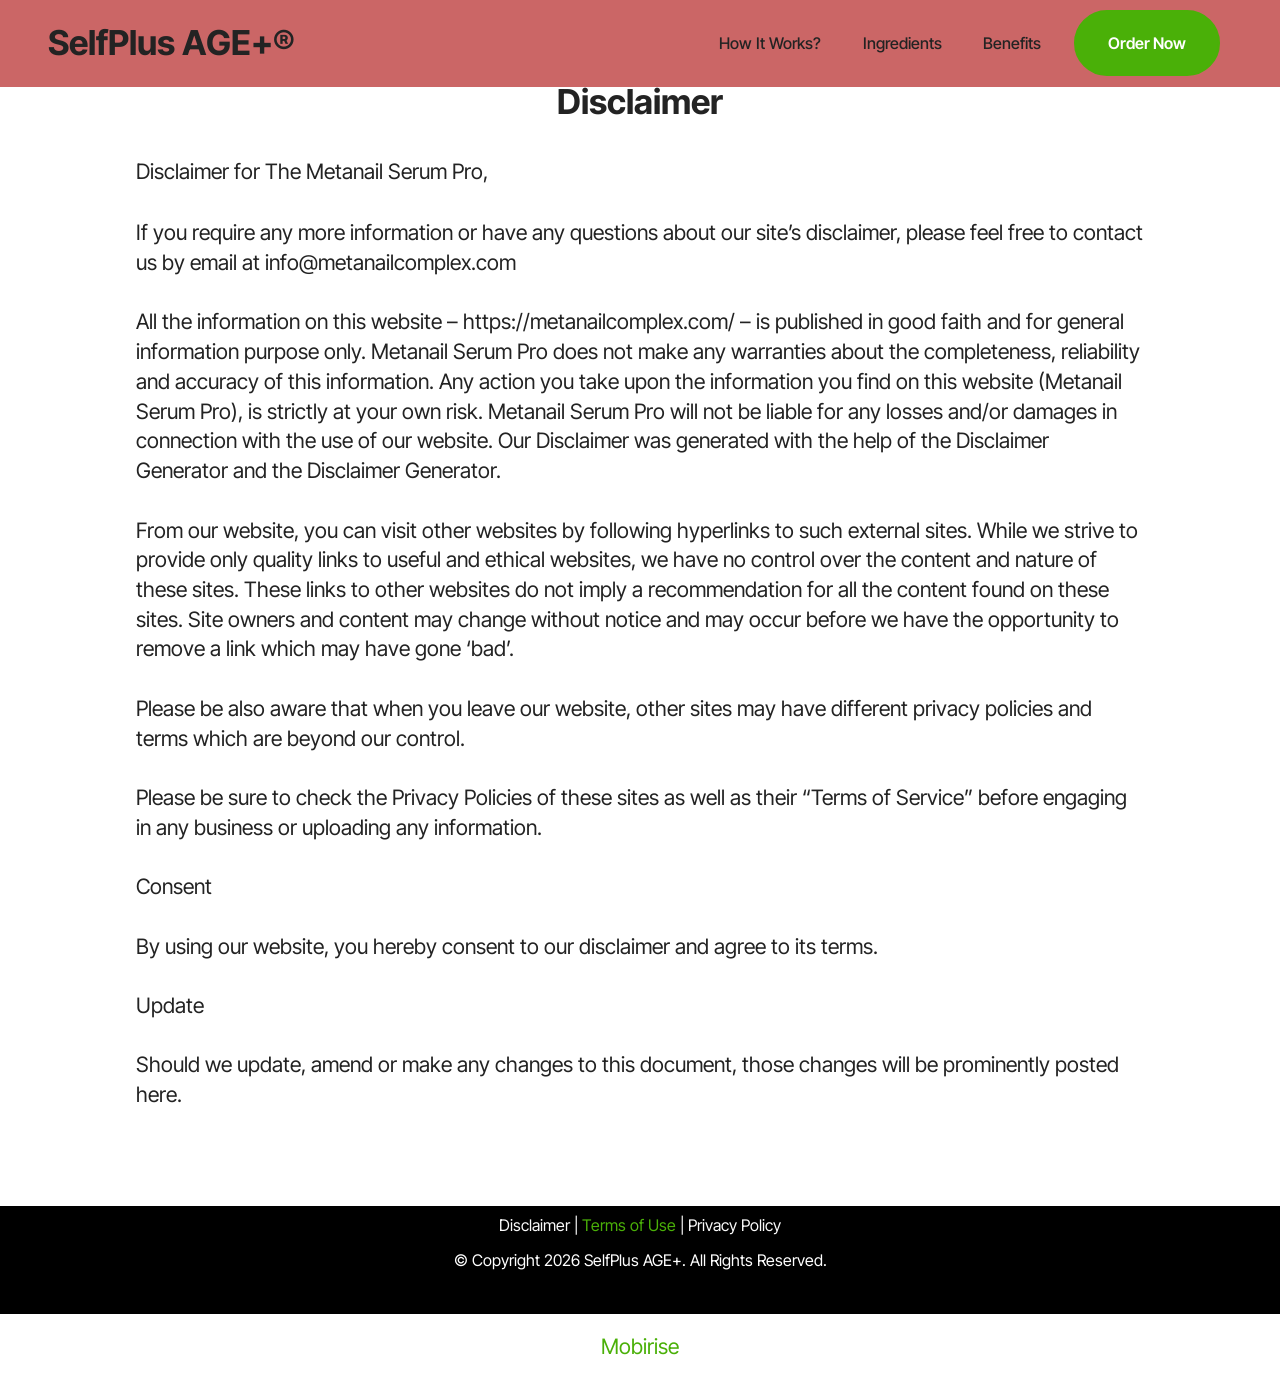
<file: disclaimer.html>
<!DOCTYPE html>
<html  lang="en">
<head>
  <!-- Site made with Mobirise Website Builder v6.1.12, https://mobirise.com -->
  <meta charset="UTF-8">
  <meta http-equiv="X-UA-Compatible" content="IE=edge">
  <meta name="generator" content="Mobirise v6.1.12, mobirise.com">
  <meta name="viewport" content="width=device-width, initial-scale=1, minimum-scale=1">
  <link rel="shortcut icon" href="assets/images/selfplus-age-ingredents-infographic-768x429-1.webp" type="image/x-icon">
  <meta name="description" content="Disclaimer">
  
  
  <title>Disclaimer</title>
  <link rel="stylesheet" href="assets/bootstrap/css/bootstrap.min.css">
  <link rel="stylesheet" href="assets/dropdown/css/style.css">
  <link rel="stylesheet" href="assets/socicon/css/styles.css">
  <link rel="stylesheet" href="assets/theme/css/style.css">
  <link rel="preload" href="https://fonts.googleapis.com/css?family=Inter+Tight:100,200,300,400,500,600,700,800,900,100i,200i,300i,400i,500i,600i,700i,800i,900i&display=swap" as="style" onload="this.onload=null;this.rel='stylesheet'">
  <noscript><link rel="stylesheet" href="https://fonts.googleapis.com/css?family=Inter+Tight:100,200,300,400,500,600,700,800,900,100i,200i,300i,400i,500i,600i,700i,800i,900i&display=swap"></noscript>
  <link rel="preload" as="style" href="assets/mobirise/css/mbr-additional.css?v=zmGBrK"><link rel="stylesheet" href="assets/mobirise/css/mbr-additional.css?v=zmGBrK" type="text/css">

  
  
  
</head>
<body>
  
  <section data-bs-version="5.1" class="menu menu2 cid-vvjRE5VQ8q" once="menu" id="menu2-21">
    
    <nav class="navbar navbar-dropdown navbar-expand-lg">
        <div class="container">
            <div class="navbar-brand">
                
                <span class="navbar-caption-wrap"><a class="navbar-caption text-black text-primary display-2" href="https://dcbbefeltctqdt2gr5ljsktq0h.hop.clickbank.net">SelfPlus AGE+®&nbsp;<br></a></span>
            </div>
            <button class="navbar-toggler" type="button" data-toggle="collapse" data-bs-toggle="collapse" data-target="#navbarSupportedContent" data-bs-target="#navbarSupportedContent" aria-controls="navbarNavAltMarkup" aria-expanded="false" aria-label="Toggle navigation">
                <div class="hamburger">
                    <span></span>
                    <span></span>
                    <span></span>
                    <span></span>
                </div>
            </button>
            <div class="collapse navbar-collapse" id="navbarSupportedContent">
                <ul class="navbar-nav nav-dropdown" data-app-modern-menu="true"><li class="nav-item"><a class="nav-link link text-black text-primary display-4" href="index.html#header3-1m">How It Works?</a></li>
                    <li class="nav-item"><a class="nav-link link text-black text-primary display-4" href="index.html#features20-x">
                            Ingredients</a></li>
                    <li class="nav-item"><a class="nav-link link text-black text-primary display-4" href="index.html#header3-1n">Benefits</a>
                    </li></ul>
                
                <div class="navbar-buttons mbr-section-btn"><a class="btn btn-primary display-4" href="https://dcbbefeltctqdt2gr5ljsktq0h.hop.clickbank.net">Order Now</a></div>
            </div>
        </div>
    </nav>
</section>

<section data-bs-version="5.1" class="content5 cid-v9iTd79zZ8" id="content5-1t">
    
    <div class="container">
        <div class="row justify-content-center">
            <div class="col-md-12 col-lg-10">
                <h3 class="mbr-section-title mbr-fonts-style mb-4 display-2">
                    <strong>Disclaimer</strong>
                </h3>
                <h4 class="mbr-section-subtitle mbr-fonts-style mb-4 display-7">Disclaimer for The Metanail Serum Pro,</h4>
                <p class="mbr-text mbr-fonts-style display-7">If you require any more information or have any questions about our site’s disclaimer, please feel free to contact us by email at info@metanailcomplex.com<br>
<br>All the information on this website – https://metanailcomplex.com/ – is published in good faith and for general information purpose only. Metanail Serum Pro does not make any warranties about the completeness, reliability and accuracy of this information. Any action you take upon the information you find on this website (Metanail Serum Pro), is strictly at your own risk. Metanail Serum Pro will not be liable for any losses and/or damages in connection with the use of our website. Our Disclaimer was generated with the help of the Disclaimer Generator and the Disclaimer Generator.
<br>
<br>From our website, you can visit other websites by following hyperlinks to such external sites. While we strive to provide only quality links to useful and ethical websites, we have no control over the content and nature of these sites. These links to other websites do not imply a recommendation for all the content found on these sites. Site owners and content may change without notice and may occur before we have the opportunity to remove a link which may have gone ‘bad’.
<br>
<br>Please be also aware that when you leave our website, other sites may have different privacy policies and terms which are beyond our control.
<br>
<br>Please be sure to check the Privacy Policies of these sites as well as their “Terms of Service” before engaging in any business or uploading any information.
<br>
<br>Consent
<br>
<br>By using our website, you hereby consent to our disclaimer and agree to its terms.
<br>
<br>Update
<br>
<br>Should we update, amend or make any changes to this document, those changes will be prominently posted here.</p>
            </div>
        </div>
    </div>
</section>

<section data-bs-version="5.1" class="footer3 cid-uSDDWmb6KM" once="footers" id="footer3-1s">

    

    

    <div class="container">
        <div class="media-container-row align-center mbr-white">
            
            
            <div class="JCB row row-copirayt">
            <p><a href="https://selfplusage.com/disclaimer.html" class="text-white text-primary" target="_blank">Disclaimer </a>|<a href="https://selfplusage.com/terms-and-conditions.html" class="text-primary" target="_blank"> Terms of Use</a>&nbsp;| <a href="https://selfplusage.com/privacy-policy.html" class="text-white text-primary" target="_blank">Privacy&nbsp;Policy</a></p>
            
            <p class="mbr-text mb-0 mbr-fonts-style mbr-white align-center display-4">© Copyright 2026 SelfPlus AGE+. All Rights Reserved.</p>
                
                
            </div>
        </div>
    </div>
</section><section class="display-7" style="padding: 0;align-items: center;justify-content: center;flex-wrap: wrap;    align-content: center;display: flex;position: relative;height: 4rem;"><a href="https://mobiri.se/4429519" style="flex: 1 1;height: 4rem;position: absolute;width: 100%;z-index: 1;"><img alt="" style="height: 4rem;" src="[data-uri]"></a><p style="margin: 0;text-align: center;" class="display-7">&#8204;</p><a style="z-index:1" href="https://mobirise.com">Mobirise </a></section><script src="assets/bootstrap/js/bootstrap.bundle.min.js"></script>  <script src="assets/smoothscroll/smooth-scroll.js"></script>  <script src="assets/ytplayer/index.js"></script>  <script src="assets/dropdown/js/navbar-dropdown.js"></script>  <script src="assets/theme/js/script.js"></script>  
  
  
</body>
</html>
</file>
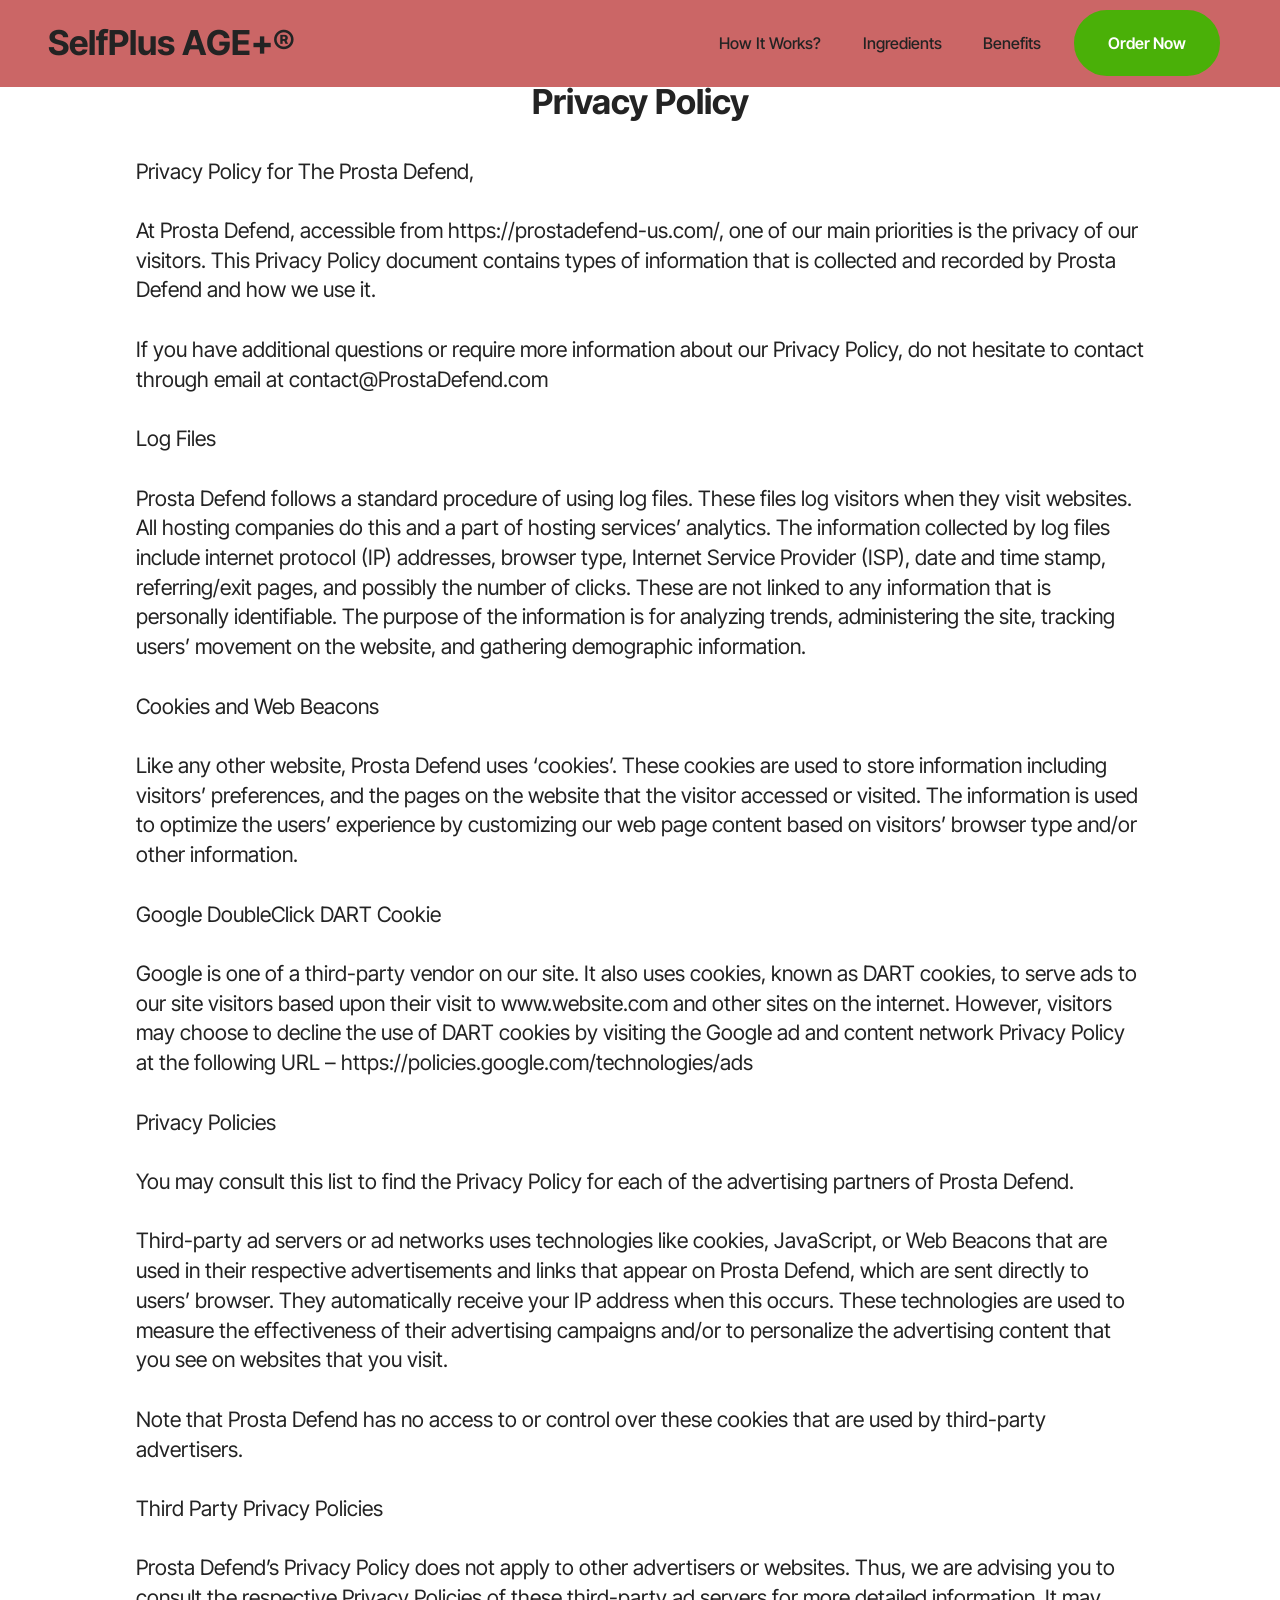
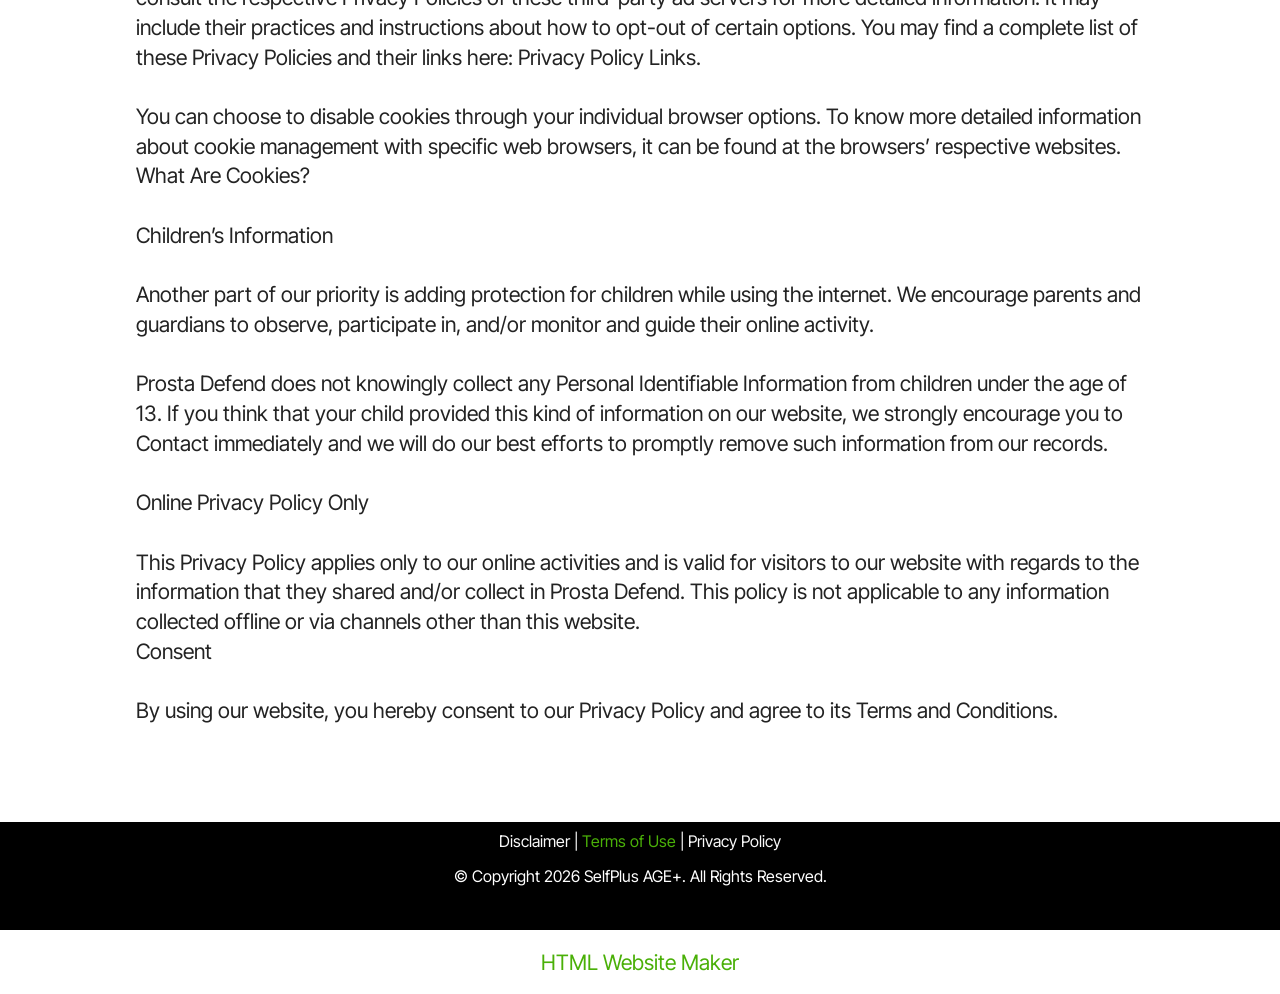
<file: privacy-policy.html>
<!DOCTYPE html>
<html  lang="en">
<head>
  <!-- Site made with Mobirise Website Builder v6.1.12, https://mobirise.com -->
  <meta charset="UTF-8">
  <meta http-equiv="X-UA-Compatible" content="IE=edge">
  <meta name="generator" content="Mobirise v6.1.12, mobirise.com">
  <meta name="viewport" content="width=device-width, initial-scale=1, minimum-scale=1">
  <link rel="shortcut icon" href="assets/images/selfplus-age-ingredents-infographic-768x429-1.webp" type="image/x-icon">
  <meta name="description" content="Privacy Policy">
  
  
  <title>Privacy Policy</title>
  <link rel="stylesheet" href="assets/bootstrap/css/bootstrap.min.css">
  <link rel="stylesheet" href="assets/dropdown/css/style.css">
  <link rel="stylesheet" href="assets/socicon/css/styles.css">
  <link rel="stylesheet" href="assets/theme/css/style.css">
  <link rel="preload" href="https://fonts.googleapis.com/css?family=Inter+Tight:100,200,300,400,500,600,700,800,900,100i,200i,300i,400i,500i,600i,700i,800i,900i&display=swap" as="style" onload="this.onload=null;this.rel='stylesheet'">
  <noscript><link rel="stylesheet" href="https://fonts.googleapis.com/css?family=Inter+Tight:100,200,300,400,500,600,700,800,900,100i,200i,300i,400i,500i,600i,700i,800i,900i&display=swap"></noscript>
  <link rel="preload" as="style" href="assets/mobirise/css/mbr-additional.css?v=i9NYkr"><link rel="stylesheet" href="assets/mobirise/css/mbr-additional.css?v=i9NYkr" type="text/css">

  
  
  
</head>
<body>
  
  <section data-bs-version="5.1" class="menu menu2 cid-vvjRE5VQ8q" once="menu" id="menu2-21">
    
    <nav class="navbar navbar-dropdown navbar-expand-lg">
        <div class="container">
            <div class="navbar-brand">
                
                <span class="navbar-caption-wrap"><a class="navbar-caption text-black text-primary display-2" href="https://dcbbefeltctqdt2gr5ljsktq0h.hop.clickbank.net">SelfPlus AGE+®&nbsp;<br></a></span>
            </div>
            <button class="navbar-toggler" type="button" data-toggle="collapse" data-bs-toggle="collapse" data-target="#navbarSupportedContent" data-bs-target="#navbarSupportedContent" aria-controls="navbarNavAltMarkup" aria-expanded="false" aria-label="Toggle navigation">
                <div class="hamburger">
                    <span></span>
                    <span></span>
                    <span></span>
                    <span></span>
                </div>
            </button>
            <div class="collapse navbar-collapse" id="navbarSupportedContent">
                <ul class="navbar-nav nav-dropdown" data-app-modern-menu="true"><li class="nav-item"><a class="nav-link link text-black text-primary display-4" href="index.html#header3-1m">How It Works?</a></li>
                    <li class="nav-item"><a class="nav-link link text-black text-primary display-4" href="index.html#features20-x">
                            Ingredients</a></li>
                    <li class="nav-item"><a class="nav-link link text-black text-primary display-4" href="index.html#header3-1n">Benefits</a>
                    </li></ul>
                
                <div class="navbar-buttons mbr-section-btn"><a class="btn btn-primary display-4" href="https://dcbbefeltctqdt2gr5ljsktq0h.hop.clickbank.net">Order Now</a></div>
            </div>
        </div>
    </nav>
</section>

<section data-bs-version="5.1" class="content5 cid-v9iSN8Kppa" id="content5-1r">
    
    <div class="container">
        <div class="row justify-content-center">
            <div class="col-md-12 col-lg-10">
                <h3 class="mbr-section-title mbr-fonts-style mb-4 display-2"><strong>Privacy Policy</strong></h3>
                
                <p class="mbr-text mbr-fonts-style display-7">Privacy Policy for The Prosta Defend,
<br>
<br>At Prosta Defend, accessible from https://prostadefend-us.com/, one of our main priorities is the privacy of our visitors. This Privacy Policy document contains types of information that is collected and recorded by Prosta Defend and how we use it.
<br>
<br>If you have additional questions or require more information about our Privacy Policy, do not hesitate to contact through email at contact@ProstaDefend.com
<br>
<br>Log Files
<br>
<br>Prosta Defend follows a standard procedure of using log files. These files log visitors when they visit websites. All hosting companies do this and a part of hosting services’ analytics. The information collected by log files include internet protocol (IP) addresses, browser type, Internet Service Provider (ISP), date and time stamp, referring/exit pages, and possibly the number of clicks. These are not linked to any information that is personally identifiable. The purpose of the information is for analyzing trends, administering the site, tracking users’ movement on the website, and gathering demographic information.
<br>
<br>Cookies and Web Beacons
<br>
<br>Like any other website, Prosta Defend uses ‘cookies’. These cookies are used to store information including visitors’ preferences, and the pages on the website that the visitor accessed or visited. The information is used to optimize the users’ experience by customizing our web page content based on visitors’ browser type and/or other information.
<br>
<br>Google DoubleClick DART Cookie
<br>
<br>Google is one of a third-party vendor on our site. It also uses cookies, known as DART cookies, to serve ads to our site visitors based upon their visit to www.website.com and other sites on the internet. However, visitors may choose to decline the use of DART cookies by visiting the Google ad and content network Privacy Policy at the following URL – https://policies.google.com/technologies/ads
<br>
<br>Privacy Policies
<br>
<br>You may consult this list to find the Privacy Policy for each of the advertising partners of Prosta Defend.
<br>
<br>Third-party ad servers or ad networks uses technologies like cookies, JavaScript, or Web Beacons that are used in their respective advertisements and links that appear on Prosta Defend, which are sent directly to users’ browser. They automatically receive your IP address when this occurs. These technologies are used to measure the effectiveness of their advertising campaigns and/or to personalize the advertising content that you see on websites that you visit.
<br>
<br>Note that Prosta Defend has no access to or control over these cookies that are used by third-party advertisers.
<br>
<br>Third Party Privacy Policies
<br>
<br>Prosta Defend’s Privacy Policy does not apply to other advertisers or websites. Thus, we are advising you to consult the respective Privacy Policies of these third-party ad servers for more detailed information. It may include their practices and instructions about how to opt-out of certain options. You may find a complete list of these Privacy Policies and their links here: Privacy Policy Links.
<br>
<br>You can choose to disable cookies through your individual browser options. To know more detailed information about cookie management with specific web browsers, it can be found at the browsers’ respective websites. What Are Cookies?
<br>
<br>Children’s Information
<br>
<br>Another part of our priority is adding protection for children while using the internet. We encourage parents and guardians to observe, participate in, and/or monitor and guide their online activity.
<br>
<br>Prosta Defend does not knowingly collect any Personal Identifiable Information from children under the age of 13. If you think that your child provided this kind of information on our website, we strongly encourage you to Contact immediately and we will do our best efforts to promptly remove such information from our records.
<br>
<br>Online Privacy Policy Only
<br>
<br>This Privacy Policy applies only to our online activities and is valid for visitors to our website with regards to the information that they shared and/or collect in Prosta Defend. This policy is not applicable to any information collected offline or via channels other than this website.
<br>Consent
<br>
<br>By using our website, you hereby consent to our Privacy Policy and agree to its Terms and Conditions.</p>
            </div>
        </div>
    </div>
</section>

<section data-bs-version="5.1" class="footer3 cid-uSDDWmb6KM" once="footers" id="footer3-1q">

    

    

    <div class="container">
        <div class="media-container-row align-center mbr-white">
            
            
            <div class="JCB row row-copirayt">
            <p><a href="https://selfplusage.com/disclaimer.html" class="text-white text-primary" target="_blank">Disclaimer </a>|<a href="https://selfplusage.com/terms-and-conditions.html" class="text-primary" target="_blank"> Terms of Use</a>&nbsp;| <a href="https://selfplusage.com/privacy-policy.html" class="text-white text-primary" target="_blank">Privacy&nbsp;Policy</a></p>
            
            <p class="mbr-text mb-0 mbr-fonts-style mbr-white align-center display-4">© Copyright 2026 SelfPlus AGE+. All Rights Reserved.</p>
                
                
            </div>
        </div>
    </div>
</section><section class="display-7" style="padding: 0;align-items: center;justify-content: center;flex-wrap: wrap;    align-content: center;display: flex;position: relative;height: 4rem;"><a href="https://mobiri.se/4429519" style="flex: 1 1;height: 4rem;position: absolute;width: 100%;z-index: 1;"><img alt="" style="height: 4rem;" src="[data-uri]"></a><p style="margin: 0;text-align: center;" class="display-7">&#8204;</p><a style="z-index:1" href="https://mobirise.com/html-builder.html">HTML Website Maker</a></section><script src="assets/bootstrap/js/bootstrap.bundle.min.js"></script>  <script src="assets/smoothscroll/smooth-scroll.js"></script>  <script src="assets/ytplayer/index.js"></script>  <script src="assets/dropdown/js/navbar-dropdown.js"></script>  <script src="assets/theme/js/script.js"></script>  
  
  
</body>
</html>
</file>
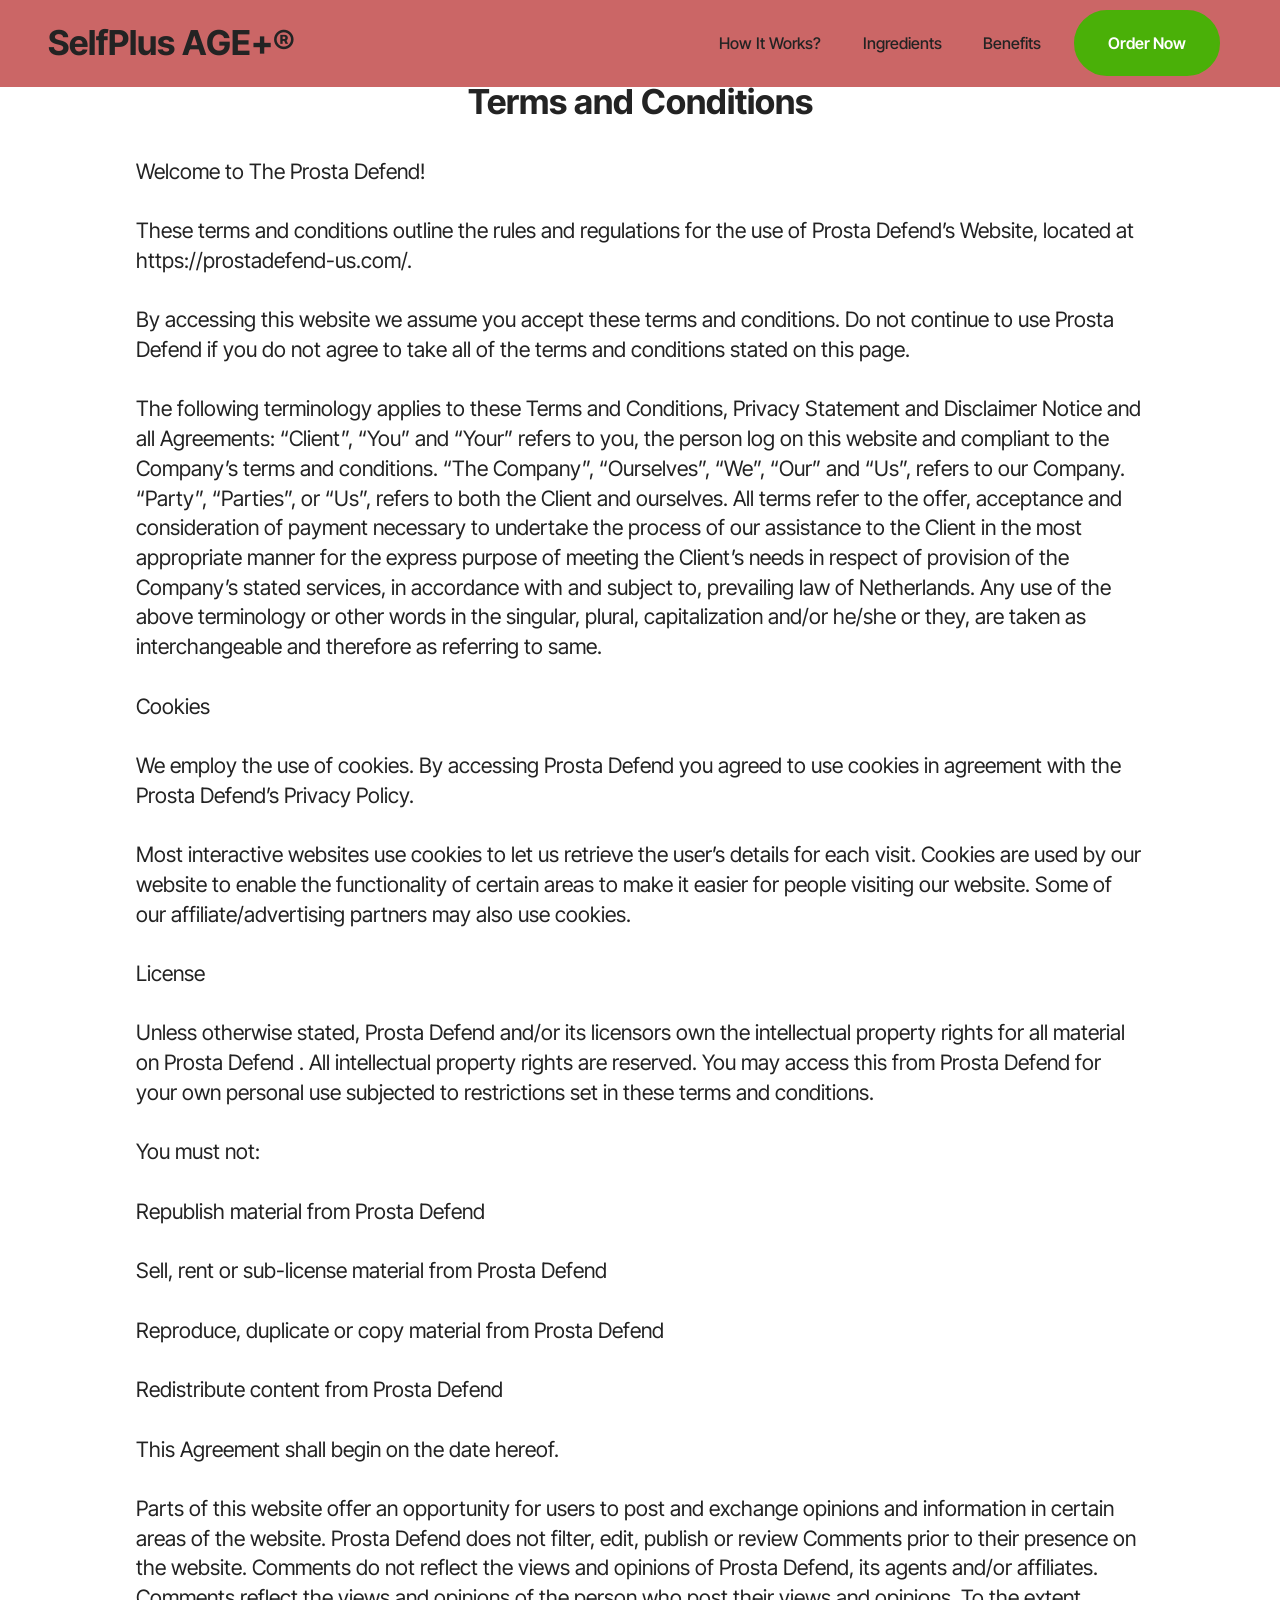
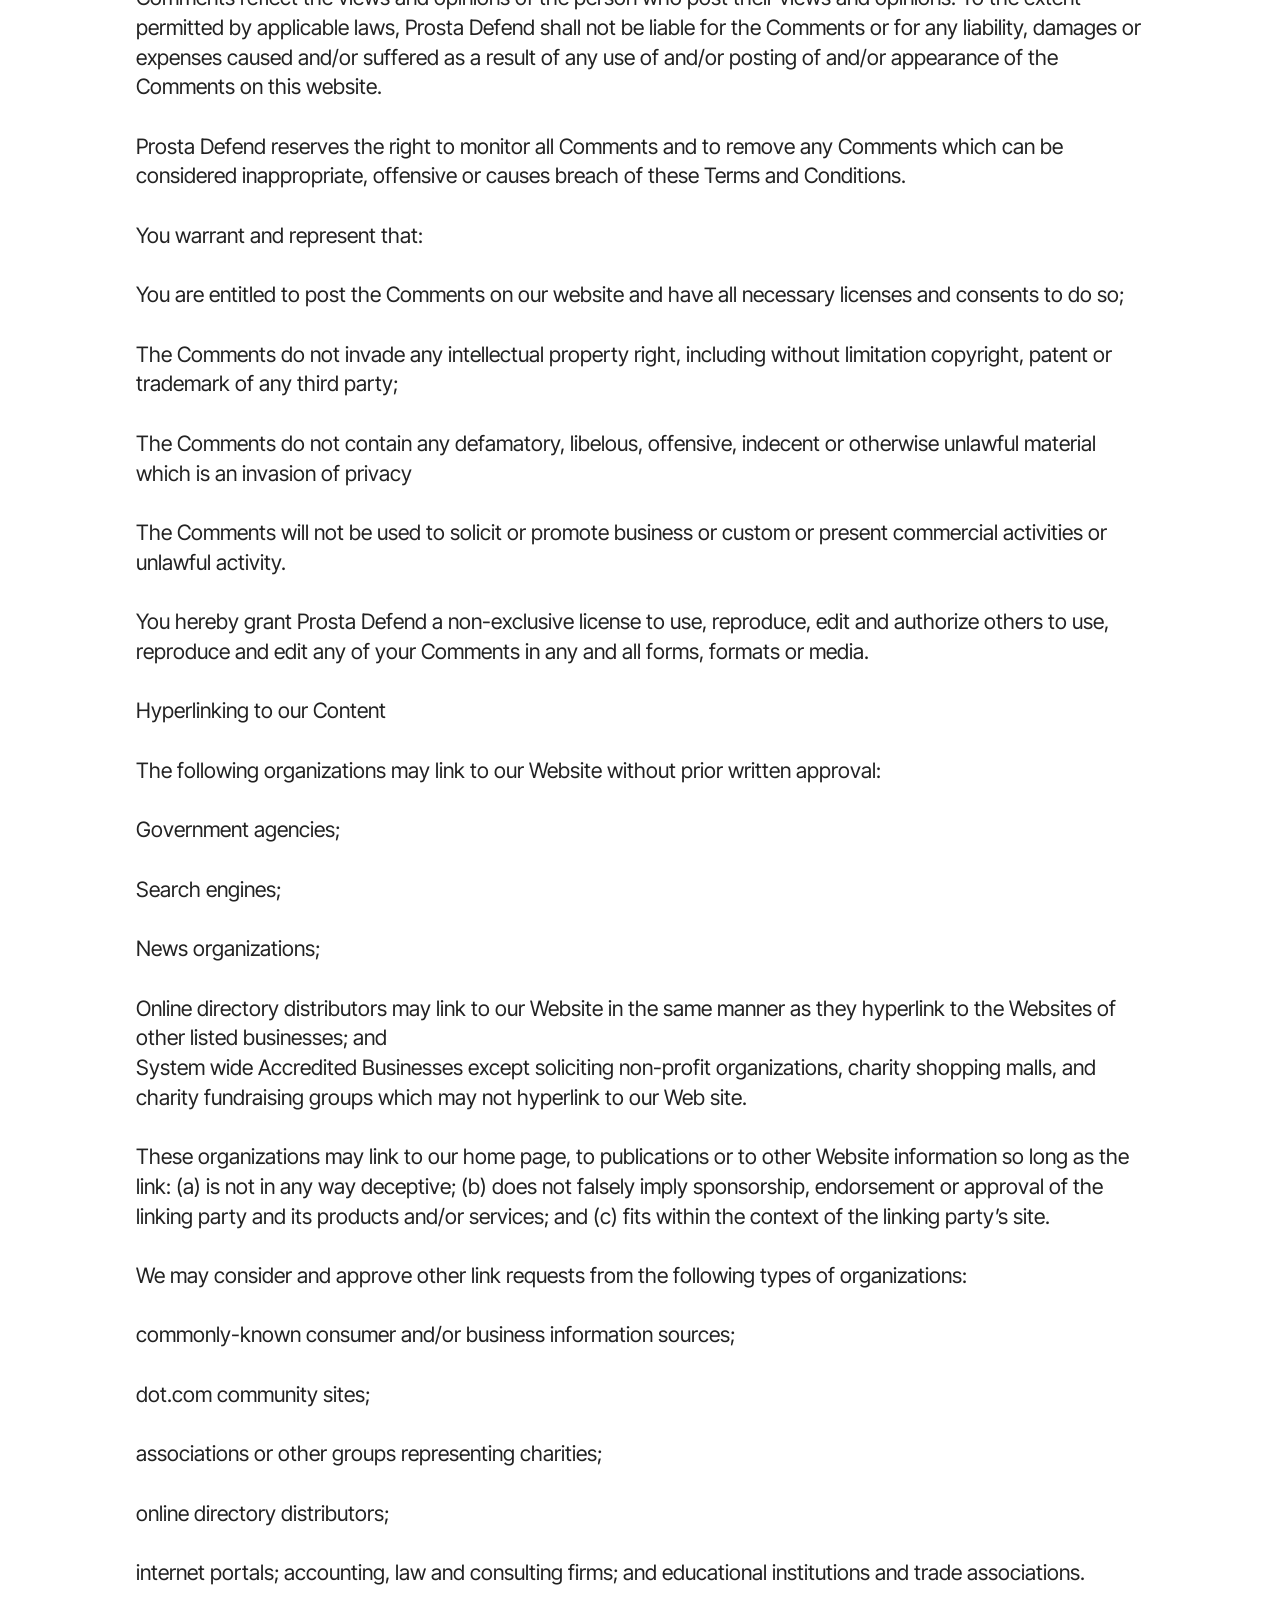
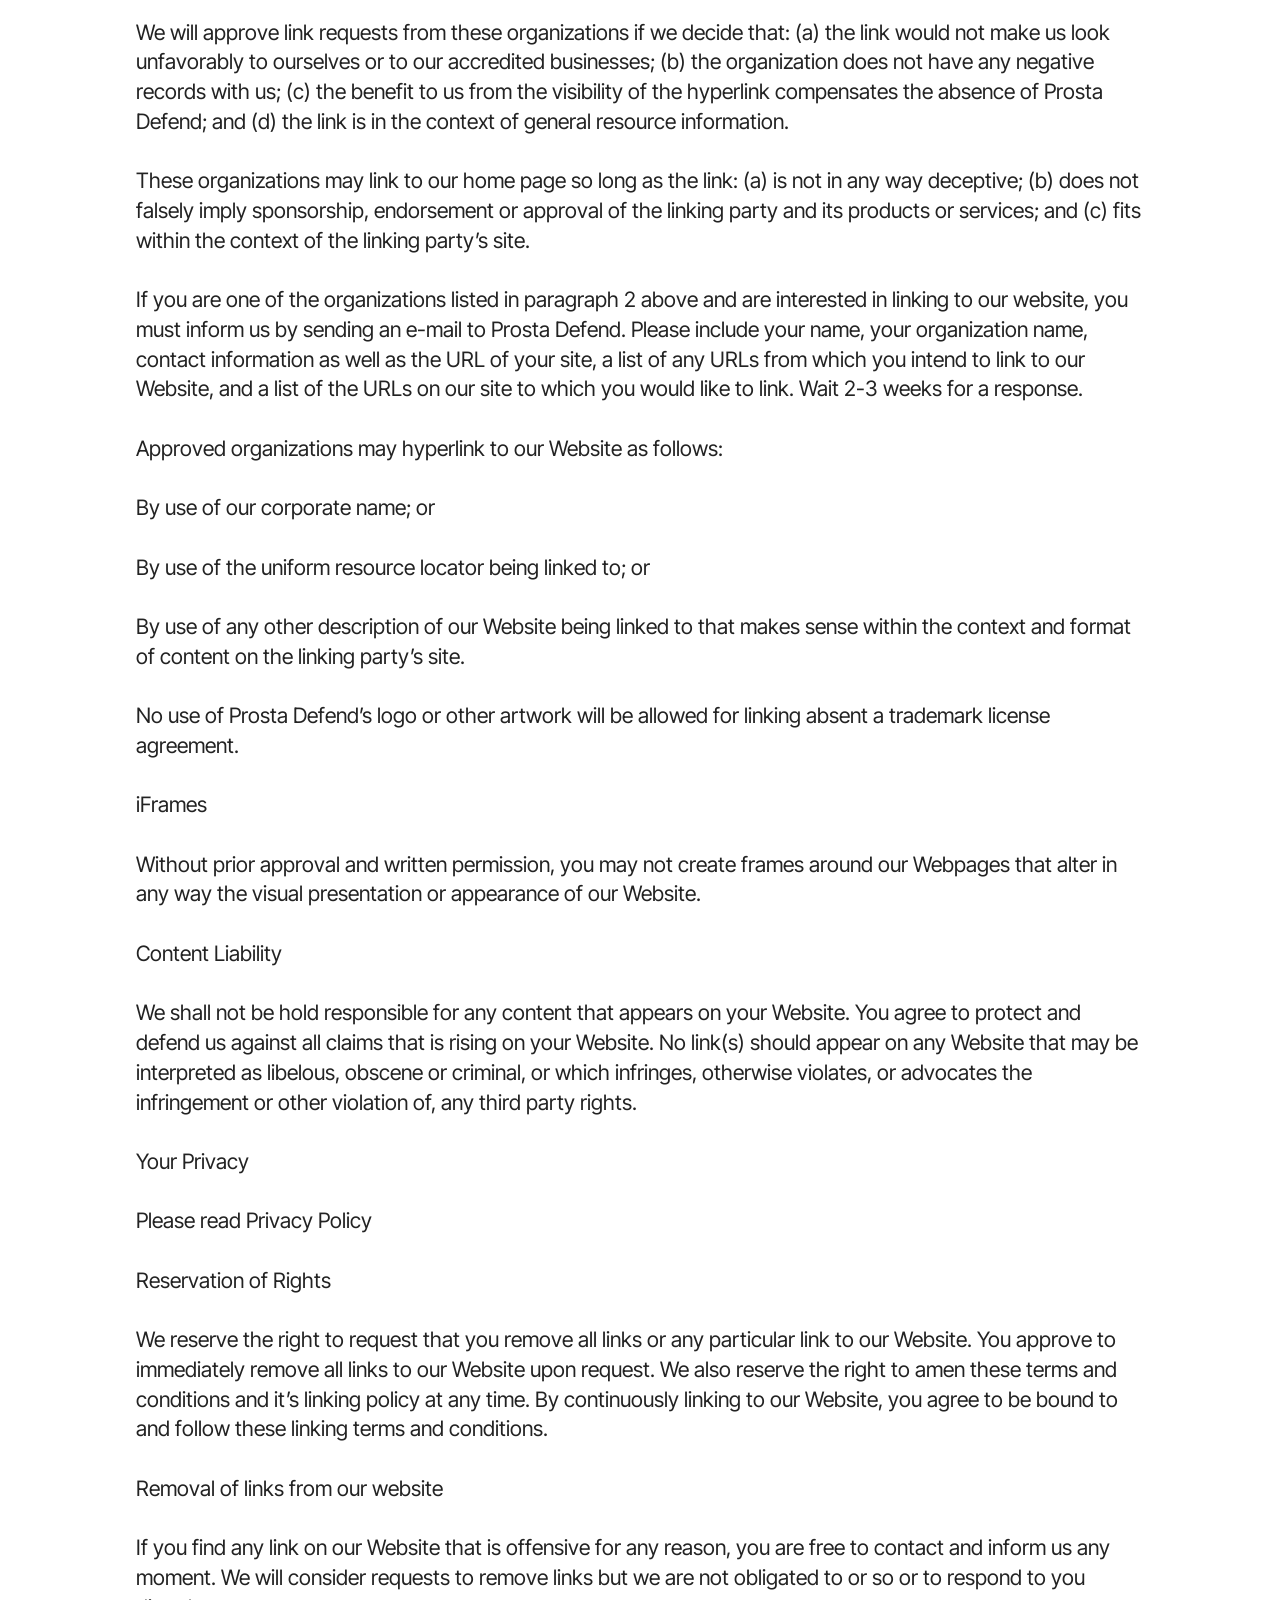
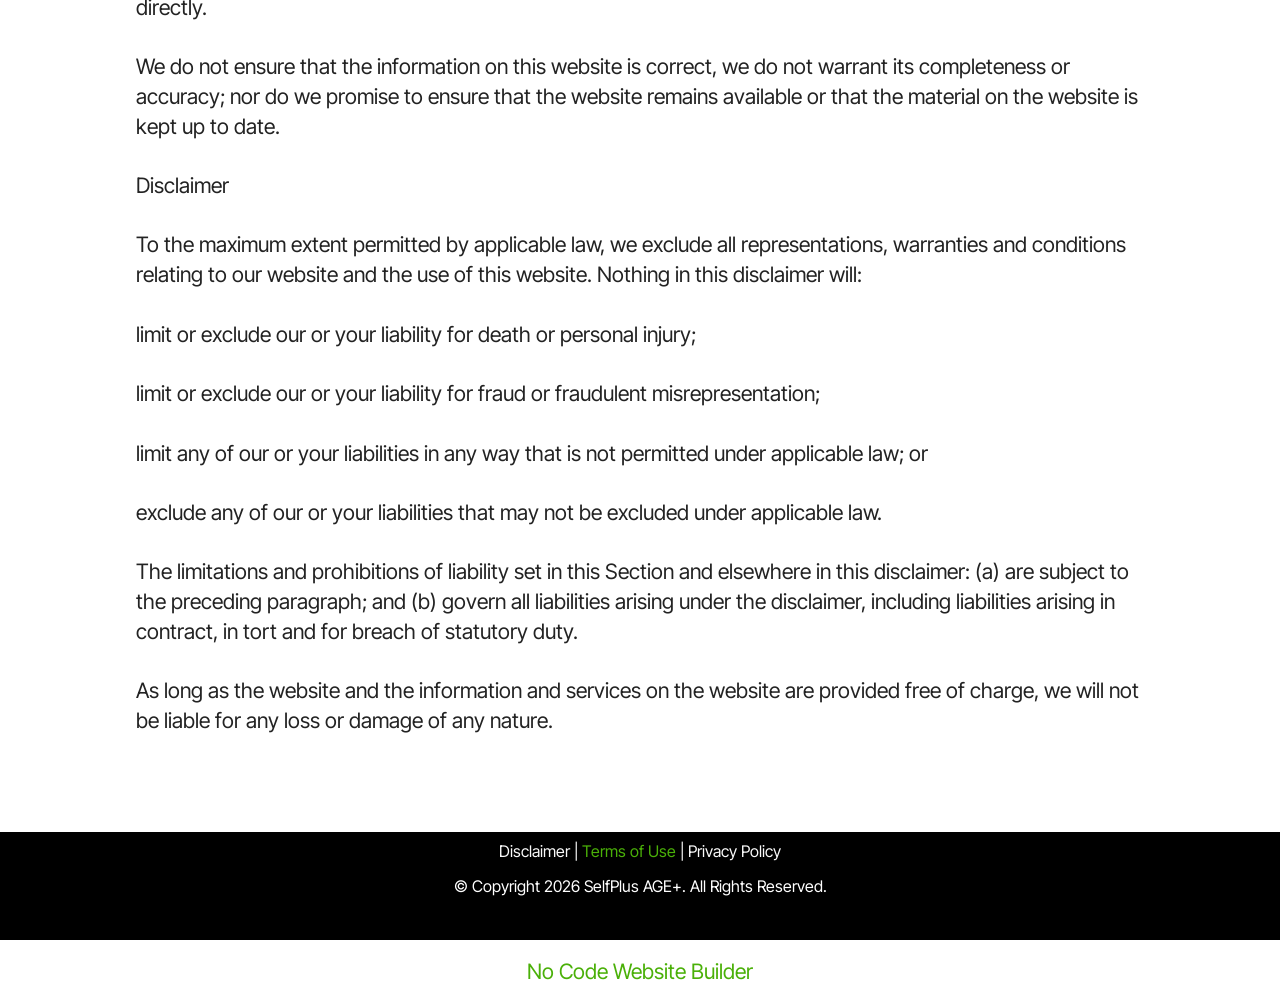
<file: terms.html>
<!DOCTYPE html>
<html  lang="en">
<head>
  <!-- Site made with Mobirise Website Builder v6.1.12, https://mobirise.com -->
  <meta charset="UTF-8">
  <meta http-equiv="X-UA-Compatible" content="IE=edge">
  <meta name="generator" content="Mobirise v6.1.12, mobirise.com">
  <meta name="viewport" content="width=device-width, initial-scale=1, minimum-scale=1">
  <link rel="shortcut icon" href="assets/images/selfplus-age-ingredents-infographic-768x429-1.webp" type="image/x-icon">
  <meta name="description" content="Terms and Conditions">
  
  
  <title>Terms and Conditions</title>
  <link rel="stylesheet" href="assets/bootstrap/css/bootstrap.min.css">
  <link rel="stylesheet" href="assets/dropdown/css/style.css">
  <link rel="stylesheet" href="assets/socicon/css/styles.css">
  <link rel="stylesheet" href="assets/theme/css/style.css">
  <link rel="preload" href="https://fonts.googleapis.com/css?family=Inter+Tight:100,200,300,400,500,600,700,800,900,100i,200i,300i,400i,500i,600i,700i,800i,900i&display=swap" as="style" onload="this.onload=null;this.rel='stylesheet'">
  <noscript><link rel="stylesheet" href="https://fonts.googleapis.com/css?family=Inter+Tight:100,200,300,400,500,600,700,800,900,100i,200i,300i,400i,500i,600i,700i,800i,900i&display=swap"></noscript>
  <link rel="preload" as="style" href="assets/mobirise/css/mbr-additional.css?v=wjyybJ"><link rel="stylesheet" href="assets/mobirise/css/mbr-additional.css?v=wjyybJ" type="text/css">

  
  
  
</head>
<body>
  
  <section data-bs-version="5.1" class="menu menu2 cid-vvjRE5VQ8q" once="menu" id="menu2-21">
    
    <nav class="navbar navbar-dropdown navbar-expand-lg">
        <div class="container">
            <div class="navbar-brand">
                
                <span class="navbar-caption-wrap"><a class="navbar-caption text-black text-primary display-2" href="https://dcbbefeltctqdt2gr5ljsktq0h.hop.clickbank.net">SelfPlus AGE+®&nbsp;<br></a></span>
            </div>
            <button class="navbar-toggler" type="button" data-toggle="collapse" data-bs-toggle="collapse" data-target="#navbarSupportedContent" data-bs-target="#navbarSupportedContent" aria-controls="navbarNavAltMarkup" aria-expanded="false" aria-label="Toggle navigation">
                <div class="hamburger">
                    <span></span>
                    <span></span>
                    <span></span>
                    <span></span>
                </div>
            </button>
            <div class="collapse navbar-collapse" id="navbarSupportedContent">
                <ul class="navbar-nav nav-dropdown" data-app-modern-menu="true"><li class="nav-item"><a class="nav-link link text-black text-primary display-4" href="index.html#header3-1m">How It Works?</a></li>
                    <li class="nav-item"><a class="nav-link link text-black text-primary display-4" href="index.html#features20-x">
                            Ingredients</a></li>
                    <li class="nav-item"><a class="nav-link link text-black text-primary display-4" href="index.html#header3-1n">Benefits</a>
                    </li></ul>
                
                <div class="navbar-buttons mbr-section-btn"><a class="btn btn-primary display-4" href="https://dcbbefeltctqdt2gr5ljsktq0h.hop.clickbank.net">Order Now</a></div>
            </div>
        </div>
    </nav>
</section>

<section data-bs-version="5.1" class="content5 cid-v9iRNTFE0Z" id="content5-1p">
    
    <div class="container">
        <div class="row justify-content-center">
            <div class="col-md-12 col-lg-10">
                <h3 class="mbr-section-title mbr-fonts-style mb-4 display-2"><strong>Terms and Conditions</strong></h3>
                
                <p class="mbr-text mbr-fonts-style display-7">Welcome to The Prosta Defend!
<br>
<br>These terms and conditions outline the rules and regulations for the use of Prosta Defend’s Website, located at https://prostadefend-us.com/.
<br>
<br>By accessing this website we assume you accept these terms and conditions. Do not continue to use Prosta Defend if you do not agree to take all of the terms and conditions stated on this page.
<br>
<br>The following terminology applies to these Terms and Conditions, Privacy Statement and Disclaimer Notice and all Agreements: “Client”, “You” and “Your” refers to you, the person log on this website and compliant to the Company’s terms and conditions. “The Company”, “Ourselves”, “We”, “Our” and “Us”, refers to our Company. “Party”, “Parties”, or “Us”, refers to both the Client and ourselves. All terms refer to the offer, acceptance and consideration of payment necessary to undertake the process of our assistance to the Client in the most appropriate manner for the express purpose of meeting the Client’s needs in respect of provision of the Company’s stated services, in accordance with and subject to, prevailing law of Netherlands. Any use of the above terminology or other words in the singular, plural, capitalization and/or he/she or they, are taken as interchangeable and therefore as referring to same.
<br>
<br>Cookies
<br>
<br>We employ the use of cookies. By accessing Prosta Defend you agreed to use cookies in agreement with the Prosta Defend’s Privacy Policy.
<br>
<br>Most interactive websites use cookies to let us retrieve the user’s details for each visit. Cookies are used by our website to enable the functionality of certain areas to make it easier for people visiting our website. Some of our affiliate/advertising partners may also use cookies.
<br>
<br>License
<br>
<br>Unless otherwise stated, Prosta Defend and/or its licensors own the intellectual property rights for all material on Prosta Defend . All intellectual property rights are reserved. You may access this from Prosta Defend for your own personal use subjected to restrictions set in these terms and conditions.
<br>
<br>You must not:
<br>
<br>Republish material from Prosta Defend
<br>
<br>Sell, rent or sub-license material from Prosta Defend
<br>
<br>Reproduce, duplicate or copy material from Prosta Defend
<br>
<br>Redistribute content from Prosta Defend
<br>
<br>This Agreement shall begin on the date hereof.
<br>
<br>Parts of this website offer an opportunity for users to post and exchange opinions and information in certain areas of the website. Prosta Defend does not filter, edit, publish or review Comments prior to their presence on the website. Comments do not reflect the views and opinions of Prosta Defend, its agents and/or affiliates. Comments reflect the views and opinions of the person who post their views and opinions. To the extent permitted by applicable laws, Prosta Defend shall not be liable for the Comments or for any liability, damages or expenses caused and/or suffered as a result of any use of and/or posting of and/or appearance of the Comments on this website.
<br>
<br>Prosta Defend reserves the right to monitor all Comments and to remove any Comments which can be considered inappropriate, offensive or causes breach of these Terms and Conditions.
<br>
<br>You warrant and represent that:
<br>
<br>You are entitled to post the Comments on our website and have all necessary licenses and consents to do so;
<br>
<br>The Comments do not invade any intellectual property right, including without limitation copyright, patent or trademark of any third party;
<br>
<br>The Comments do not contain any defamatory, libelous, offensive, indecent or otherwise unlawful material which is an invasion of privacy
<br>
<br>The Comments will not be used to solicit or promote business or custom or present commercial activities or unlawful activity.
<br>
<br>You hereby grant Prosta Defend a non-exclusive license to use, reproduce, edit and authorize others to use, reproduce and edit any of your Comments in any and all forms, formats or media.
<br>
<br>Hyperlinking to our Content
<br>
<br>The following organizations may link to our Website without prior written approval:
<br>
<br>Government agencies;
<br>
<br>Search engines;
<br>
<br>News organizations;
<br>
<br>Online directory distributors may link to our Website in the same manner as they hyperlink to the Websites of other listed businesses; and
<br>System wide Accredited Businesses except soliciting non-profit organizations, charity shopping malls, and charity fundraising groups which may not hyperlink to our Web site.
<br>
<br>These organizations may link to our home page, to publications or to other Website information so long as the link: (a) is not in any way deceptive; (b) does not falsely imply sponsorship, endorsement or approval of the linking party and its products and/or services; and (c) fits within the context of the linking party’s site.
<br>
<br>We may consider and approve other link requests from the following types of organizations:
<br>
<br>commonly-known consumer and/or business information sources;
<br>
<br>dot.com community sites;
<br>
<br>associations or other groups representing charities;
<br>
<br>online directory distributors;
<br>
<br>internet portals; accounting, law and consulting firms; and educational institutions and trade associations.
<br>
<br>We will approve link requests from these organizations if we decide that: (a) the link would not make us look unfavorably to ourselves or to our accredited businesses; (b) the organization does not have any negative records with us; (c) the benefit to us from the visibility of the hyperlink compensates the absence of Prosta Defend; and (d) the link is in the context of general resource information.
<br>
<br>These organizations may link to our home page so long as the link: (a) is not in any way deceptive; (b) does not falsely imply sponsorship, endorsement or approval of the linking party and its products or services; and (c) fits within the context of the linking party’s site.
<br>
<br>If you are one of the organizations listed in paragraph 2 above and are interested in linking to our website, you must inform us by sending an e-mail to Prosta Defend. Please include your name, your organization name, contact information as well as the URL of your site, a list of any URLs from which you intend to link to our Website, and a list of the URLs on our site to which you would like to link. Wait 2-3 weeks for a response.
<br>
<br>Approved organizations may hyperlink to our Website as follows:
<br>
<br>By use of our corporate name; or
<br>
<br>By use of the uniform resource locator being linked to; or
<br>
<br>By use of any other description of our Website being linked to that makes sense within the context and format of content on the linking party’s site.
<br>
<br>No use of Prosta Defend’s logo or other artwork will be allowed for linking absent a trademark license agreement.
<br>
<br>iFrames
<br>
<br>Without prior approval and written permission, you may not create frames around our Webpages that alter in any way the visual presentation or appearance of our Website.
<br>
<br>Content Liability
<br>
<br>We shall not be hold responsible for any content that appears on your Website. You agree to protect and defend us against all claims that is rising on your Website. No link(s) should appear on any Website that may be interpreted as libelous, obscene or criminal, or which infringes, otherwise violates, or advocates the infringement or other violation of, any third party rights.
<br>
<br>Your Privacy
<br>
<br>Please read Privacy Policy
<br>
<br>Reservation of Rights
<br>
<br>We reserve the right to request that you remove all links or any particular link to our Website. You approve to immediately remove all links to our Website upon request. We also reserve the right to amen these terms and conditions and it’s linking policy at any time. By continuously linking to our Website, you agree to be bound to and follow these linking terms and conditions.
<br>
<br>Removal of links from our website
<br>
<br>If you find any link on our Website that is offensive for any reason, you are free to contact and inform us any moment. We will consider requests to remove links but we are not obligated to or so or to respond to you directly.
<br>
<br>We do not ensure that the information on this website is correct, we do not warrant its completeness or accuracy; nor do we promise to ensure that the website remains available or that the material on the website is kept up to date.
<br>
<br>Disclaimer
<br>
<br>To the maximum extent permitted by applicable law, we exclude all representations, warranties and conditions relating to our website and the use of this website. Nothing in this disclaimer will:
<br>
<br>limit or exclude our or your liability for death or personal injury;
<br>
<br>limit or exclude our or your liability for fraud or fraudulent misrepresentation;
<br>
<br>limit any of our or your liabilities in any way that is not permitted under applicable law; or
<br>
<br>exclude any of our or your liabilities that may not be excluded under applicable law.
<br>
<br>The limitations and prohibitions of liability set in this Section and elsewhere in this disclaimer: (a) are subject to the preceding paragraph; and (b) govern all liabilities arising under the disclaimer, including liabilities arising in contract, in tort and for breach of statutory duty.
<br>
<br>As long as the website and the information and services on the website are provided free of charge, we will not be liable for any loss or damage of any nature.</p>
            </div>
        </div>
    </div>
</section>

<section data-bs-version="5.1" class="footer3 cid-uSDDWmb6KM" once="footers" id="footer3-1o">

    

    

    <div class="container">
        <div class="media-container-row align-center mbr-white">
            
            
            <div class="JCB row row-copirayt">
            <p><a href="https://selfplusage.com/disclaimer.html" class="text-white text-primary" target="_blank">Disclaimer </a>|<a href="https://selfplusage.com/terms-and-conditions.html" class="text-primary" target="_blank"> Terms of Use</a>&nbsp;| <a href="https://selfplusage.com/privacy-policy.html" class="text-white text-primary" target="_blank">Privacy&nbsp;Policy</a></p>
            
            <p class="mbr-text mb-0 mbr-fonts-style mbr-white align-center display-4">© Copyright 2026 SelfPlus AGE+. All Rights Reserved.</p>
                
                
            </div>
        </div>
    </div>
</section><section class="display-7" style="padding: 0;align-items: center;justify-content: center;flex-wrap: wrap;    align-content: center;display: flex;position: relative;height: 4rem;"><a href="https://mobiri.se/4429519" style="flex: 1 1;height: 4rem;position: absolute;width: 100%;z-index: 1;"><img alt="" style="height: 4rem;" src="[data-uri]"></a><p style="margin: 0;text-align: center;" class="display-7">&#8204;</p><a style="z-index:1" href="https://mobirise.com/builder/no-code-website-builder.html">No Code Website Builder</a></section><script src="assets/bootstrap/js/bootstrap.bundle.min.js"></script>  <script src="assets/smoothscroll/smooth-scroll.js"></script>  <script src="assets/ytplayer/index.js"></script>  <script src="assets/dropdown/js/navbar-dropdown.js"></script>  <script src="assets/theme/js/script.js"></script>  
  
  
</body>
</html>
</file>
<file: assets/web/assets/mobirise-icons2/mobirise2.css>
@font-face {
  font-family: 'Moririse2';
  font-display: swap;
  src:  url('mobirise2.eot?f2bix4');
  src:  url('mobirise2.eot?f2bix4#iefix') format('embedded-opentype'),
    url('mobirise2.woff2?f2bix4') format('woff2'),
    url('mobirise2.woff?f2bix4') format('woff'),
    url('mobirise2.ttf?f2bix4') format('truetype'),
    url('mobirise2.svg?f2bix4#mobirise2') format('svg');
  font-weight: normal;
  font-style: normal;
}

[class^="mobi-"], [class*=" mobi-"] {
  /* use !important to prevent issues with browser extensions that change fonts */
  font-family: 'Moririse2' !important;
  speak: none;
  font-style: normal;
  font-weight: normal;
  font-variant: normal;
  text-transform: none;
  line-height: 1;

  /* Better Font Rendering =========== */
  -webkit-font-smoothing: antialiased;
  -moz-osx-font-smoothing: grayscale;
}

.mobi-mbri-add-submenu:before {
  content: "\e900";
}
.mobi-mbri-alert:before {
  content: "\e901";
}
.mobi-mbri-align-center:before {
  content: "\e902";
}
.mobi-mbri-align-justify:before {
  content: "\e903";
}
.mobi-mbri-align-left:before {
  content: "\e904";
}
.mobi-mbri-align-right:before {
  content: "\e905";
}
.mobi-mbri-android:before {
  content: "\e906";
}
.mobi-mbri-apple:before {
  content: "\e907";
}
.mobi-mbri-arrow-down:before {
  content: "\e908";
}
.mobi-mbri-arrow-next:before {
  content: "\e909";
}
.mobi-mbri-arrow-prev:before {
  content: "\e90a";
}
.mobi-mbri-arrow-up:before {
  content: "\e90b";
}
.mobi-mbri-bold:before {
  content: "\e90c";
}
.mobi-mbri-bookmark:before {
  content: "\e90d";
}
.mobi-mbri-bootstrap:before {
  content: "\e90e";
}
.mobi-mbri-briefcase:before {
  content: "\e90f";
}
.mobi-mbri-browse:before {
  content: "\e910";
}
.mobi-mbri-bulleted-list:before {
  content: "\e911";
}
.mobi-mbri-calendar:before {
  content: "\e912";
}
.mobi-mbri-camera:before {
  content: "\e913";
}
.mobi-mbri-cart-add:before {
  content: "\e914";
}
.mobi-mbri-cart-full:before {
  content: "\e915";
}
.mobi-mbri-cash:before {
  content: "\e916";
}
.mobi-mbri-change-style:before {
  content: "\e917";
}
.mobi-mbri-chat:before {
  content: "\e918";
}
.mobi-mbri-clock:before {
  content: "\e919";
}
.mobi-mbri-close:before {
  content: "\e91a";
}
.mobi-mbri-cloud:before {
  content: "\e91b";
}
.mobi-mbri-code:before {
  content: "\e91c";
}
.mobi-mbri-contact-form:before {
  content: "\e91d";
}
.mobi-mbri-credit-card:before {
  content: "\e91e";
}
.mobi-mbri-cursor-click:before {
  content: "\e91f";
}
.mobi-mbri-cust-feedback:before {
  content: "\e920";
}
.mobi-mbri-database:before {
  content: "\e921";
}
.mobi-mbri-delivery:before {
  content: "\e922";
}
.mobi-mbri-desktop:before {
  content: "\e923";
}
.mobi-mbri-devices:before {
  content: "\e924";
}
.mobi-mbri-down:before {
  content: "\e925";
}
.mobi-mbri-download-2:before {
  content: "\e926";
}
.mobi-mbri-download:before {
  content: "\e927";
}
.mobi-mbri-drag-n-drop-2:before {
  content: "\e928";
}
.mobi-mbri-drag-n-drop:before {
  content: "\e929";
}
.mobi-mbri-edit-2:before {
  content: "\e92a";
}
.mobi-mbri-edit:before {
  content: "\e92b";
}
.mobi-mbri-error:before {
  content: "\e92c";
}
.mobi-mbri-extension:before {
  content: "\e92d";
}
.mobi-mbri-features:before {
  content: "\e92e";
}
.mobi-mbri-file:before {
  content: "\e92f";
}
.mobi-mbri-flag:before {
  content: "\e930";
}
.mobi-mbri-folder:before {
  content: "\e931";
}
.mobi-mbri-gift:before {
  content: "\e932";
}
.mobi-mbri-github:before {
  content: "\e933";
}
.mobi-mbri-globe-2:before {
  content: "\e934";
}
.mobi-mbri-globe:before {
  content: "\e935";
}
.mobi-mbri-growing-chart:before {
  content: "\e936";
}
.mobi-mbri-hearth:before {
  content: "\e937";
}
.mobi-mbri-help:before {
  content: "\e938";
}
.mobi-mbri-home:before {
  content: "\e939";
}
.mobi-mbri-hot-cup:before {
  content: "\e93a";
}
.mobi-mbri-idea:before {
  content: "\e93b";
}
.mobi-mbri-image-gallery:before {
  content: "\e93c";
}
.mobi-mbri-image-slider:before {
  content: "\e93d";
}
.mobi-mbri-info:before {
  content: "\e93e";
}
.mobi-mbri-italic:before {
  content: "\e93f";
}
.mobi-mbri-key:before {
  content: "\e940";
}
.mobi-mbri-laptop:before {
  content: "\e941";
}
.mobi-mbri-layers:before {
  content: "\e942";
}
.mobi-mbri-left-right:before {
  content: "\e943";
}
.mobi-mbri-left:before {
  content: "\e944";
}
.mobi-mbri-letter:before {
  content: "\e945";
}
.mobi-mbri-like:before {
  content: "\e946";
}
.mobi-mbri-link:before {
  content: "\e947";
}
.mobi-mbri-lock:before {
  content: "\e948";
}
.mobi-mbri-login:before {
  content: "\e949";
}
.mobi-mbri-logout:before {
  content: "\e94a";
}
.mobi-mbri-magic-stick:before {
  content: "\e94b";
}
.mobi-mbri-map-pin:before {
  content: "\e94c";
}
.mobi-mbri-menu:before {
  content: "\e94d";
}
.mobi-mbri-mobile-2:before {
  content: "\e94e";
}
.mobi-mbri-mobile-horizontal:before {
  content: "\e94f";
}
.mobi-mbri-mobile:before {
  content: "\e950";
}
.mobi-mbri-mobirise:before {
  content: "\e951";
}
.mobi-mbri-more-horizontal:before {
  content: "\e952";
}
.mobi-mbri-more-vertical:before {
  content: "\e953";
}
.mobi-mbri-music:before {
  content: "\e954";
}
.mobi-mbri-new-file:before {
  content: "\e955";
}
.mobi-mbri-numbered-list:before {
  content: "\e956";
}
.mobi-mbri-opened-folder:before {
  content: "\e957";
}
.mobi-mbri-pages:before {
  content: "\e958";
}
.mobi-mbri-paper-plane:before {
  content: "\e959";
}
.mobi-mbri-paperclip:before {
  content: "\e95a";
}
.mobi-mbri-phone:before {
  content: "\e95b";
}
.mobi-mbri-photo:before {
  content: "\e95c";
}
.mobi-mbri-photos:before {
  content: "\e95d";
}
.mobi-mbri-pin:before {
  content: "\e95e";
}
.mobi-mbri-play:before {
  content: "\e95f";
}
.mobi-mbri-plus:before {
  content: "\e960";
}
.mobi-mbri-preview:before {
  content: "\e961";
}
.mobi-mbri-print:before {
  content: "\e962";
}
.mobi-mbri-protect:before {
  content: "\e963";
}
.mobi-mbri-question:before {
  content: "\e964";
}
.mobi-mbri-quote-left:before {
  content: "\e965";
}
.mobi-mbri-quote-right:before {
  content: "\e966";
}
.mobi-mbri-redo:before {
  content: "\e967";
}
.mobi-mbri-refresh:before {
  content: "\e968";
}
.mobi-mbri-responsive-2:before {
  content: "\e969";
}
.mobi-mbri-responsive:before {
  content: "\e96a";
}
.mobi-mbri-right:before {
  content: "\e96b";
}
.mobi-mbri-rocket:before {
  content: "\e96c";
}
.mobi-mbri-sad-face:before {
  content: "\e96d";
}
.mobi-mbri-sale:before {
  content: "\e96e";
}
.mobi-mbri-save:before {
  content: "\e96f";
}
.mobi-mbri-search:before {
  content: "\e970";
}
.mobi-mbri-setting-2:before {
  content: "\e971";
}
.mobi-mbri-setting-3:before {
  content: "\e972";
}
.mobi-mbri-setting:before {
  content: "\e973";
}
.mobi-mbri-share:before {
  content: "\e974";
}
.mobi-mbri-shopping-bag:before {
  content: "\e975";
}
.mobi-mbri-shopping-basket:before {
  content: "\e976";
}
.mobi-mbri-shopping-cart:before {
  content: "\e977";
}
.mobi-mbri-sites:before {
  content: "\e978";
}
.mobi-mbri-smile-face:before {
  content: "\e979";
}
.mobi-mbri-speed:before {
  content: "\e97a";
}
.mobi-mbri-star:before {
  content: "\e97b";
}
.mobi-mbri-success:before {
  content: "\e97c";
}
.mobi-mbri-sun:before {
  content: "\e97d";
}
.mobi-mbri-sun2:before {
  content: "\e97e";
}
.mobi-mbri-tablet-vertical:before {
  content: "\e97f";
}
.mobi-mbri-tablet:before {
  content: "\e980";
}
.mobi-mbri-target:before {
  content: "\e981";
}
.mobi-mbri-timer:before {
  content: "\e982";
}
.mobi-mbri-to-ftp:before {
  content: "\e983";
}
.mobi-mbri-to-local-drive:before {
  content: "\e984";
}
.mobi-mbri-touch-swipe:before {
  content: "\e985";
}
.mobi-mbri-touch:before {
  content: "\e986";
}
.mobi-mbri-trash:before {
  content: "\e987";
}
.mobi-mbri-underline:before {
  content: "\e988";
}
.mobi-mbri-undo:before {
  content: "\e989";
}
.mobi-mbri-unlink:before {
  content: "\e98a";
}
.mobi-mbri-unlock:before {
  content: "\e98b";
}
.mobi-mbri-up-down:before {
  content: "\e98c";
}
.mobi-mbri-up:before {
  content: "\e98d";
}
.mobi-mbri-update:before {
  content: "\e98e";
}
.mobi-mbri-upload-2:before {
  content: "\e98f";
}
.mobi-mbri-upload:before {
  content: "\e990";
}
.mobi-mbri-user-2:before {
  content: "\e991";
}
.mobi-mbri-user:before {
  content: "\e992";
}
.mobi-mbri-users:before {
  content: "\e993";
}
.mobi-mbri-video-play:before {
  content: "\e994";
}
.mobi-mbri-video:before {
  content: "\e995";
}
.mobi-mbri-watch:before {
  content: "\e996";
}
.mobi-mbri-website-theme-2:before {
  content: "\e997";
}
.mobi-mbri-website-theme:before {
  content: "\e998";
}
.mobi-mbri-wifi:before {
  content: "\e999";
}
.mobi-mbri-windows:before {
  content: "\e99a";
}
.mobi-mbri-zoom-in:before {
  content: "\e99b";
}
.mobi-mbri-zoom-out:before {
  content: "\e99c";
}
</file>
<file: assets/web/assets/mobirise-icons/mobirise-icons.css>
@font-face {
  font-family: 'MobiriseIcons';
  src:  url('mobirise-icons.eot?spat4u');
  src:  url('mobirise-icons.eot?spat4u#iefix') format('embedded-opentype'),
    url('mobirise-icons.woff2?spat4u') format('woff2'),
    url('mobirise-icons.woff?spat4u') format('woff'),
    url('mobirise-icons.ttf?spat4u') format('truetype'),
    url('mobirise-icons.svg?spat4u#MobiriseIcons') format('svg');
  font-weight: normal;
  font-style: normal;
  font-display: swap;
}

[class^="mbri-"], [class*=" mbri-"] {
  /* use !important to prevent issues with browser extensions that change fonts */
  font-family: MobiriseIcons !important;
  speak: none;
  font-style: normal;
  font-weight: normal;
  font-variant: normal;
  text-transform: none;
  line-height: 1;

  /* Better Font Rendering =========== */
  -webkit-font-smoothing: antialiased;
  -moz-osx-font-smoothing: grayscale;
}

.mbri-add-submenu:before {
  content: "\e900";
}
.mbri-alert:before {
  content: "\e901";
}
.mbri-align-center:before {
  content: "\e902";
}
.mbri-align-justify:before {
  content: "\e903";
}
.mbri-align-left:before {
  content: "\e904";
}
.mbri-align-right:before {
  content: "\e905";
}
.mbri-android:before {
  content: "\e906";
}
.mbri-apple:before {
  content: "\e907";
}
.mbri-arrow-down:before {
  content: "\e908";
}
.mbri-arrow-next:before {
  content: "\e909";
}
.mbri-arrow-prev:before {
  content: "\e90a";
}
.mbri-arrow-up:before {
  content: "\e90b";
}
.mbri-bold:before {
  content: "\e90c";
}
.mbri-bookmark:before {
  content: "\e90d";
}
.mbri-bootstrap:before {
  content: "\e90e";
}
.mbri-briefcase:before {
  content: "\e90f";
}
.mbri-browse:before {
  content: "\e910";
}
.mbri-bulleted-list:before {
  content: "\e911";
}
.mbri-calendar:before {
  content: "\e912";
}
.mbri-camera:before {
  content: "\e913";
}
.mbri-cart-add:before {
  content: "\e914";
}
.mbri-cart-full:before {
  content: "\e915";
}
.mbri-cash:before {
  content: "\e916";
}
.mbri-change-style:before {
  content: "\e917";
}
.mbri-chat:before {
  content: "\e918";
}
.mbri-clock:before {
  content: "\e919";
}
.mbri-close:before {
  content: "\e91a";
}
.mbri-cloud:before {
  content: "\e91b";
}
.mbri-code:before {
  content: "\e91c";
}
.mbri-contact-form:before {
  content: "\e91d";
}
.mbri-credit-card:before {
  content: "\e91e";
}
.mbri-cursor-click:before {
  content: "\e91f";
}
.mbri-cust-feedback:before {
  content: "\e920";
}
.mbri-database:before {
  content: "\e921";
}
.mbri-delivery:before {
  content: "\e922";
}
.mbri-desktop:before {
  content: "\e923";
}
.mbri-devices:before {
  content: "\e924";
}
.mbri-down:before {
  content: "\e925";
}
.mbri-download:before {
  content: "\e989";
}
.mbri-drag-n-drop:before {
  content: "\e927";
}
.mbri-drag-n-drop2:before {
  content: "\e928";
}
.mbri-edit:before {
  content: "\e929";
}
.mbri-edit2:before {
  content: "\e92a";
}
.mbri-error:before {
  content: "\e92b";
}
.mbri-extension:before {
  content: "\e92c";
}
.mbri-features:before {
  content: "\e92d";
}
.mbri-file:before {
  content: "\e92e";
}
.mbri-flag:before {
  content: "\e92f";
}
.mbri-folder:before {
  content: "\e930";
}
.mbri-gift:before {
  content: "\e931";
}
.mbri-github:before {
  content: "\e932";
}
.mbri-globe:before {
  content: "\e933";
}
.mbri-globe-2:before {
  content: "\e934";
}
.mbri-growing-chart:before {
  content: "\e935";
}
.mbri-hearth:before {
  content: "\e936";
}
.mbri-help:before {
  content: "\e937";
}
.mbri-home:before {
  content: "\e938";
}
.mbri-hot-cup:before {
  content: "\e939";
}
.mbri-idea:before {
  content: "\e93a";
}
.mbri-image-gallery:before {
  content: "\e93b";
}
.mbri-image-slider:before {
  content: "\e93c";
}
.mbri-info:before {
  content: "\e93d";
}
.mbri-italic:before {
  content: "\e93e";
}
.mbri-key:before {
  content: "\e93f";
}
.mbri-laptop:before {
  content: "\e940";
}
.mbri-layers:before {
  content: "\e941";
}
.mbri-left-right:before {
  content: "\e942";
}
.mbri-left:before {
  content: "\e943";
}
.mbri-letter:before {
  content: "\e944";
}
.mbri-like:before {
  content: "\e945";
}
.mbri-link:before {
  content: "\e946";
}
.mbri-lock:before {
  content: "\e947";
}
.mbri-login:before {
  content: "\e948";
}
.mbri-logout:before {
  content: "\e949";
}
.mbri-magic-stick:before {
  content: "\e94a";
}
.mbri-map-pin:before {
  content: "\e94b";
}
.mbri-menu:before {
  content: "\e94c";
}
.mbri-mobile:before {
  content: "\e94d";
}
.mbri-mobile2:before {
  content: "\e94e";
}
.mbri-mobirise:before {
  content: "\e94f";
}
.mbri-more-horizontal:before {
  content: "\e950";
}
.mbri-more-vertical:before {
  content: "\e951";
}
.mbri-music:before {
  content: "\e952";
}
.mbri-new-file:before {
  content: "\e953";
}
.mbri-numbered-list:before {
  content: "\e954";
}
.mbri-opened-folder:before {
  content: "\e955";
}
.mbri-pages:before {
  content: "\e956";
}
.mbri-paper-plane:before {
  content: "\e957";
}
.mbri-paperclip:before {
  content: "\e958";
}
.mbri-photo:before {
  content: "\e959";
}
.mbri-photos:before {
  content: "\e95a";
}
.mbri-pin:before {
  content: "\e95b";
}
.mbri-play:before {
  content: "\e95c";
}
.mbri-plus:before {
  content: "\e95d";
}
.mbri-preview:before {
  content: "\e95e";
}
.mbri-print:before {
  content: "\e95f";
}
.mbri-protect:before {
  content: "\e960";
}
.mbri-question:before {
  content: "\e961";
}
.mbri-quote-left:before {
  content: "\e962";
}
.mbri-quote-right:before {
  content: "\e963";
}
.mbri-refresh:before {
  content: "\e964";
}
.mbri-responsive:before {
  content: "\e965";
}
.mbri-right:before {
  content: "\e966";
}
.mbri-rocket:before {
  content: "\e967";
}
.mbri-sad-face:before {
  content: "\e968";
}
.mbri-sale:before {
  content: "\e969";
}
.mbri-save:before {
  content: "\e96a";
}
.mbri-search:before {
  content: "\e96b";
}
.mbri-setting:before {
  content: "\e96c";
}
.mbri-setting2:before {
  content: "\e96d";
}
.mbri-setting3:before {
  content: "\e96e";
}
.mbri-share:before {
  content: "\e96f";
}
.mbri-shopping-bag:before {
  content: "\e970";
}
.mbri-shopping-basket:before {
  content: "\e971";
}
.mbri-shopping-cart:before {
  content: "\e972";
}
.mbri-sites:before {
  content: "\e973";
}
.mbri-smile-face:before {
  content: "\e974";
}
.mbri-speed:before {
  content: "\e975";
}
.mbri-star:before {
  content: "\e976";
}
.mbri-success:before {
  content: "\e977";
}
.mbri-sun:before {
  content: "\e978";
}
.mbri-sun2:before {
  content: "\e979";
}
.mbri-tablet:before {
  content: "\e97a";
}
.mbri-tablet-vertical:before {
  content: "\e97b";
}
.mbri-target:before {
  content: "\e97c";
}
.mbri-timer:before {
  content: "\e97d";
}
.mbri-to-ftp:before {
  content: "\e97e";
}
.mbri-to-local-drive:before {
  content: "\e97f";
}
.mbri-touch-swipe:before {
  content: "\e980";
}
.mbri-touch:before {
  content: "\e981";
}
.mbri-trash:before {
  content: "\e982";
}
.mbri-underline:before {
  content: "\e983";
}
.mbri-unlink:before {
  content: "\e984";
}
.mbri-unlock:before {
  content: "\e985";
}
.mbri-up-down:before {
  content: "\e986";
}
.mbri-up:before {
  content: "\e987";
}
.mbri-update:before {
  content: "\e988";
}
.mbri-upload:before {
 content: "\e926"; 
}
.mbri-user:before {
  content: "\e98a";
}
.mbri-user2:before {
  content: "\e98b";
}
.mbri-users:before {
  content: "\e98c";
}
.mbri-video:before {
  content: "\e98d";
}
.mbri-video-play:before {
  content: "\e98e";
}
.mbri-watch:before {
  content: "\e98f";
}
.mbri-website-theme:before {
  content: "\e990";
}
.mbri-wifi:before {
  content: "\e991";
}
.mbri-windows:before {
  content: "\e992";
}
.mbri-zoom-out:before {
  content: "\e993";
}
.mbri-redo:before {
  content: "\e994";
}
.mbri-undo:before {
  content: "\e995";
}
</file>
<file: assets/dropdown/css/style.css>
.navbar-dropdown {
  left: 0;
  padding: 0;
  position: absolute;
  right: 0;
  top: 0;
  transition: all 0.45s ease;
  z-index: 1030;
  background: #282828; }
  .navbar-dropdown .navbar-logo {
    margin-right: 0.8rem;
    transition: margin 0.3s ease-in-out;
    vertical-align: middle; }
    .navbar-dropdown .navbar-logo img {
      height: 3.125rem;
      transition: all 0.3s ease-in-out; }
    .navbar-dropdown .navbar-logo.mbr-iconfont {
      font-size: 3.125rem;
      line-height: 3.125rem; }
  .navbar-dropdown .navbar-caption {
    font-weight: 700;
    white-space: normal;
    vertical-align: -4px;
    line-height: 3.125rem !important; }
    .navbar-dropdown .navbar-caption, .navbar-dropdown .navbar-caption:hover {
      color: inherit;
      text-decoration: none; }
  .navbar-dropdown .mbr-iconfont + .navbar-caption {
    vertical-align: -1px; }
  .navbar-dropdown.navbar-fixed-top {
    position: fixed; }
  .navbar-dropdown .navbar-brand span {
    vertical-align: -4px; }
  .navbar-dropdown.bg-color.transparent {
    background: none; }
  .navbar-dropdown.navbar-short .navbar-brand {
    padding: 0.625rem 0; }
    .navbar-dropdown.navbar-short .navbar-brand span {
      vertical-align: -1px; }
  .navbar-dropdown.navbar-short .navbar-caption {
    line-height: 2.375rem !important;
    vertical-align: -2px; }
  .navbar-dropdown.navbar-short .navbar-logo {
    margin-right: 0.5rem; }
    .navbar-dropdown.navbar-short .navbar-logo img {
      height: 2.375rem; }
    .navbar-dropdown.navbar-short .navbar-logo.mbr-iconfont {
      font-size: 2.375rem;
      line-height: 2.375rem; }
  .navbar-dropdown.navbar-short .mbr-table-cell {
    height: 3.625rem; }
  .navbar-dropdown .navbar-close {
    left: 0.6875rem;
    position: fixed;
    top: 0.75rem;
    z-index: 1000; }
  .navbar-dropdown .hamburger-icon {
    content: "";
    display: inline-block;
    vertical-align: middle;
    width: 16px;
    -webkit-box-shadow: 0 -6px 0 1px #282828,0 0 0 1px #282828,0 6px 0 1px #282828;
    -moz-box-shadow: 0 -6px 0 1px #282828,0 0 0 1px #282828,0 6px 0 1px #282828;
    box-shadow: 0 -6px 0 1px #282828,0 0 0 1px #282828,0 6px 0 1px #282828; }

.dropdown-menu .dropdown-toggle[data-toggle="dropdown-submenu"]::after {
  border-bottom: 0.35em solid transparent;
  border-left: 0.35em solid;
  border-right: 0;
  border-top: 0.35em solid transparent;
  margin-left: 0.3rem; }

.dropdown-menu .dropdown-item:focus {
  outline: 0; }

.nav-dropdown {
  font-size: 0.75rem;
  font-weight: 500;
  height: auto !important; }
  .nav-dropdown .nav-btn {
    padding-left: 1rem; }
  .nav-dropdown .link {
    margin: .667em 1.667em;
    font-weight: 500;
    padding: 0;
    transition: color .2s ease-in-out; }
    .nav-dropdown .link.dropdown-toggle {
      margin-right: 2.583em; }
      .nav-dropdown .link.dropdown-toggle::after {
        margin-left: .25rem;
        border-top: 0.35em solid;
        border-right: 0.35em solid transparent;
        border-left: 0.35em solid transparent;
        border-bottom: 0; }
      .nav-dropdown .link.dropdown-toggle[aria-expanded="true"] {
        margin: 0;
        padding: 0.667em 3.263em  0.667em 1.667em; }
  .nav-dropdown .link::after,
  .nav-dropdown .dropdown-item::after {
    color: inherit; }
  .nav-dropdown .btn {
    font-size: 0.75rem;
    font-weight: 700;
    letter-spacing: 0;
    margin-bottom: 0;
    padding-left: 1.25rem;
    padding-right: 1.25rem; }
  .nav-dropdown .dropdown-menu {
    border-radius: 0;
    border: 0;
    left: 0;
    margin: 0;
    padding-bottom: 1.25rem;
    padding-top: 1.25rem;
    position: relative; }
  .nav-dropdown .dropdown-submenu {
    margin-left: 0.125rem;
    top: 0; }
  .nav-dropdown .dropdown-item {
    font-weight: 500;
    line-height: 2;
    padding: 0.3846em 4.615em 0.3846em 1.5385em;
    position: relative;
    transition: color .2s ease-in-out, background-color .2s ease-in-out; }
    .nav-dropdown .dropdown-item::after {
      margin-top: -0.3077em;
      position: absolute;
      right: 1.1538em;
      top: 50%; }
    .nav-dropdown .dropdown-item:focus, .nav-dropdown .dropdown-item:hover {
      background: none; }

@media (max-width: 767px) {
  .nav-dropdown.navbar-toggleable-sm {
    bottom: 0;
    display: none;
    left: 0;
    overflow-x: hidden;
    position: fixed;
    top: 0;
    transform: translateX(-100%);
    -ms-transform: translateX(-100%);
    -webkit-transform: translateX(-100%);
    width: 18.75rem;
    z-index: 999; } }
.nav-dropdown.navbar-toggleable-xl {
  bottom: 0;
  display: none;
  left: 0;
  overflow-x: hidden;
  position: fixed;
  top: 0;
  transform: translateX(-100%);
  -ms-transform: translateX(-100%);
  -webkit-transform: translateX(-100%);
  width: 18.75rem;
  z-index: 999; }

.nav-dropdown-sm {
  display: block !important;
  overflow-x: hidden;
  overflow: auto;
  padding-top: 3.875rem; }
  .nav-dropdown-sm::after {
    content: "";
    display: block;
    height: 3rem;
    width: 100%; }
  .nav-dropdown-sm.collapse.in ~ .navbar-close {
    display: block !important; }
  .nav-dropdown-sm.collapsing, .nav-dropdown-sm.collapse.in {
    transform: translateX(0);
    -ms-transform: translateX(0);
    -webkit-transform: translateX(0);
    transition: all 0.25s ease-out;
    -webkit-transition: all 0.25s ease-out;
    background: #282828; }
  .nav-dropdown-sm.collapsing[aria-expanded="false"] {
    transform: translateX(-100%);
    -ms-transform: translateX(-100%);
    -webkit-transform: translateX(-100%); }
  .nav-dropdown-sm .nav-item {
    display: block;
    margin-left: 0 !important;
    padding-left: 0; }
  .nav-dropdown-sm .link,
  .nav-dropdown-sm .dropdown-item {
    border-top: 1px dotted rgba(255, 255, 255, 0.1);
    font-size: 0.8125rem;
    line-height: 1.6;
    margin: 0 !important;
    padding: 0.875rem 2.4rem 0.875rem 1.5625rem !important;
    position: relative;
    white-space: normal; }
    .nav-dropdown-sm .link:focus, .nav-dropdown-sm .link:hover,
    .nav-dropdown-sm .dropdown-item:focus,
    .nav-dropdown-sm .dropdown-item:hover {
      background: rgba(0, 0, 0, 0.2) !important;
      color: #c0a375; }
  .nav-dropdown-sm .nav-btn {
    position: relative;
    padding: 1.5625rem 1.5625rem 0 1.5625rem; }
    .nav-dropdown-sm .nav-btn::before {
      border-top: 1px dotted rgba(255, 255, 255, 0.1);
      content: "";
      left: 0;
      position: absolute;
      top: 0;
      width: 100%; }
    .nav-dropdown-sm .nav-btn + .nav-btn {
      padding-top: 0.625rem; }
      .nav-dropdown-sm .nav-btn + .nav-btn::before {
        display: none; }
  .nav-dropdown-sm .btn {
    padding: 0.625rem 0; }
  .nav-dropdown-sm .dropdown-toggle[data-toggle="dropdown-submenu"]::after {
    margin-left: .25rem;
    border-top: 0.35em solid;
    border-right: 0.35em solid transparent;
    border-left: 0.35em solid transparent;
    border-bottom: 0; }
  .nav-dropdown-sm .dropdown-toggle[data-toggle="dropdown-submenu"][aria-expanded="true"]::after {
    border-top: 0;
    border-right: 0.35em solid transparent;
    border-left: 0.35em solid transparent;
    border-bottom: 0.35em solid; }
  .nav-dropdown-sm .dropdown-menu {
    margin: 0;
    padding: 0;
    position: relative;
    top: 0;
    left: 0;
    width: 100%;
    border: 0;
    float: none;
    border-radius: 0;
    background: none; }
  .nav-dropdown-sm .dropdown-submenu {
    left: 100%;
    margin-left: 0.125rem;
    margin-top: -1.25rem;
    top: 0; }

.navbar-toggleable-sm .nav-dropdown .dropdown-menu {
  position: absolute; }

.navbar-toggleable-sm .nav-dropdown .dropdown-submenu {
  left: 100%;
  margin-left: 0.125rem;
  margin-top: -1.25rem;
  top: 0; }

.navbar-toggleable-sm.opened .nav-dropdown .dropdown-menu {
  position: relative; }

.navbar-toggleable-sm.opened .nav-dropdown .dropdown-submenu {
  left: 0;
  margin-left: 00rem;
  margin-top: 0rem;
  top: 0; }

.is-builder .nav-dropdown.collapsing {
  transition: none !important; }
</file>
<file: assets/socicon/css/styles.css>
@charset "UTF-8";

@font-face {
  font-family: 'Socicon';
  src:  url('../fonts/socicon.eot');
  src:  url('../fonts/socicon.eot?#iefix') format('embedded-opentype'),
    url('../fonts/socicon.woff2') format('woff2'),
    url('../fonts/socicon.ttf') format('truetype'),
    url('../fonts/socicon.woff') format('woff'),
    url('../fonts/socicon.svg#socicon') format('svg');
  font-weight: normal;
  font-style: normal;
  font-display: swap;
}

[data-icon]:before {
  font-family: "socicon" !important;
  content: attr(data-icon);
  font-style: normal !important;
  font-weight: normal !important;
  font-variant: normal !important;
  text-transform: none !important;
  speak: none;
  line-height: 1;
  -webkit-font-smoothing: antialiased;
  -moz-osx-font-smoothing: grayscale;
}

[class^="socicon-"], [class*=" socicon-"] {
  /* use !important to prevent issues with browser extensions that change fonts */
  font-family: 'Socicon' !important;
  speak: none;
  font-style: normal;
  font-weight: normal;
  font-variant: normal;
  text-transform: none;
  line-height: 1;

  /* Better Font Rendering =========== */
  -webkit-font-smoothing: antialiased;
  -moz-osx-font-smoothing: grayscale;
}

.socicon-500px:before {
  content: "\e000";
}
.socicon-8tracks:before {
  content: "\e001";
}
.socicon-airbnb:before {
  content: "\e002";
}
.socicon-alliance:before {
  content: "\e003";
}
.socicon-amazon:before {
  content: "\e004";
}
.socicon-amplement:before {
  content: "\e005";
}
.socicon-android:before {
  content: "\e006";
}
.socicon-angellist:before {
  content: "\e007";
}
.socicon-apple:before {
  content: "\e008";
}
.socicon-appnet:before {
  content: "\e009";
}
.socicon-baidu:before {
  content: "\e00a";
}
.socicon-bandcamp:before {
  content: "\e00b";
}
.socicon-battlenet:before {
  content: "\e00c";
}
.socicon-mixer:before {
  content: "\e00d";
}
.socicon-bebee:before {
  content: "\e00e";
}
.socicon-bebo:before {
  content: "\e00f";
}
.socicon-behance:before {
  content: "\e010";
}
.socicon-blizzard:before {
  content: "\e011";
}
.socicon-blogger:before {
  content: "\e012";
}
.socicon-buffer:before {
  content: "\e013";
}
.socicon-chrome:before {
  content: "\e014";
}
.socicon-coderwall:before {
  content: "\e015";
}
.socicon-curse:before {
  content: "\e016";
}
.socicon-dailymotion:before {
  content: "\e017";
}
.socicon-deezer:before {
  content: "\e018";
}
.socicon-delicious:before {
  content: "\e019";
}
.socicon-deviantart:before {
  content: "\e01a";
}
.socicon-diablo:before {
  content: "\e01b";
}
.socicon-digg:before {
  content: "\e01c";
}
.socicon-discord:before {
  content: "\e01d";
}
.socicon-disqus:before {
  content: "\e01e";
}
.socicon-douban:before {
  content: "\e01f";
}
.socicon-draugiem:before {
  content: "\e020";
}
.socicon-dribbble:before {
  content: "\e021";
}
.socicon-drupal:before {
  content: "\e022";
}
.socicon-ebay:before {
  content: "\e023";
}
.socicon-ello:before {
  content: "\e024";
}
.socicon-endomodo:before {
  content: "\e025";
}
.socicon-envato:before {
  content: "\e026";
}
.socicon-etsy:before {
  content: "\e027";
}
.socicon-facebook:before {
  content: "\e028";
}
.socicon-feedburner:before {
  content: "\e029";
}
.socicon-filmweb:before {
  content: "\e02a";
}
.socicon-firefox:before {
  content: "\e02b";
}
.socicon-flattr:before {
  content: "\e02c";
}
.socicon-flickr:before {
  content: "\e02d";
}
.socicon-formulr:before {
  content: "\e02e";
}
.socicon-forrst:before {
  content: "\e02f";
}
.socicon-foursquare:before {
  content: "\e030";
}
.socicon-friendfeed:before {
  content: "\e031";
}
.socicon-github:before {
  content: "\e032";
}
.socicon-goodreads:before {
  content: "\e033";
}
.socicon-google:before {
  content: "\e034";
}
.socicon-googlescholar:before {
  content: "\e035";
}
.socicon-googlegroups:before {
  content: "\e036";
}
.socicon-googlephotos:before {
  content: "\e037";
}
.socicon-googleplus:before {
  content: "\e038";
}
.socicon-grooveshark:before {
  content: "\e039";
}
.socicon-hackerrank:before {
  content: "\e03a";
}
.socicon-hearthstone:before {
  content: "\e03b";
}
.socicon-hellocoton:before {
  content: "\e03c";
}
.socicon-heroes:before {
  content: "\e03d";
}
.socicon-smashcast:before {
  content: "\e03e";
}
.socicon-horde:before {
  content: "\e03f";
}
.socicon-houzz:before {
  content: "\e040";
}
.socicon-icq:before {
  content: "\e041";
}
.socicon-identica:before {
  content: "\e042";
}
.socicon-imdb:before {
  content: "\e043";
}
.socicon-instagram:before {
  content: "\e044";
}
.socicon-issuu:before {
  content: "\e045";
}
.socicon-istock:before {
  content: "\e046";
}
.socicon-itunes:before {
  content: "\e047";
}
.socicon-keybase:before {
  content: "\e048";
}
.socicon-lanyrd:before {
  content: "\e049";
}
.socicon-lastfm:before {
  content: "\e04a";
}
.socicon-line:before {
  content: "\e04b";
}
.socicon-linkedin:before {
  content: "\e04c";
}
.socicon-livejournal:before {
  content: "\e04d";
}
.socicon-lyft:before {
  content: "\e04e";
}
.socicon-macos:before {
  content: "\e04f";
}
.socicon-mail:before {
  content: "\e050";
}
.socicon-medium:before {
  content: "\e051";
}
.socicon-meetup:before {
  content: "\e052";
}
.socicon-mixcloud:before {
  content: "\e053";
}
.socicon-modelmayhem:before {
  content: "\e054";
}
.socicon-mumble:before {
  content: "\e055";
}
.socicon-myspace:before {
  content: "\e056";
}
.socicon-newsvine:before {
  content: "\e057";
}
.socicon-nintendo:before {
  content: "\e058";
}
.socicon-npm:before {
  content: "\e059";
}
.socicon-odnoklassniki:before {
  content: "\e05a";
}
.socicon-openid:before {
  content: "\e05b";
}
.socicon-opera:before {
  content: "\e05c";
}
.socicon-outlook:before {
  content: "\e05d";
}
.socicon-overwatch:before {
  content: "\e05e";
}
.socicon-patreon:before {
  content: "\e05f";
}
.socicon-paypal:before {
  content: "\e060";
}
.socicon-periscope:before {
  content: "\e061";
}
.socicon-persona:before {
  content: "\e062";
}
.socicon-pinterest:before {
  content: "\e063";
}
.socicon-play:before {
  content: "\e064";
}
.socicon-player:before {
  content: "\e065";
}
.socicon-playstation:before {
  content: "\e066";
}
.socicon-pocket:before {
  content: "\e067";
}
.socicon-qq:before {
  content: "\e068";
}
.socicon-quora:before {
  content: "\e069";
}
.socicon-raidcall:before {
  content: "\e06a";
}
.socicon-ravelry:before {
  content: "\e06b";
}
.socicon-reddit:before {
  content: "\e06c";
}
.socicon-renren:before {
  content: "\e06d";
}
.socicon-researchgate:before {
  content: "\e06e";
}
.socicon-residentadvisor:before {
  content: "\e06f";
}
.socicon-reverbnation:before {
  content: "\e070";
}
.socicon-rss:before {
  content: "\e071";
}
.socicon-sharethis:before {
  content: "\e072";
}
.socicon-skype:before {
  content: "\e073";
}
.socicon-slideshare:before {
  content: "\e074";
}
.socicon-smugmug:before {
  content: "\e075";
}
.socicon-snapchat:before {
  content: "\e076";
}
.socicon-songkick:before {
  content: "\e077";
}
.socicon-soundcloud:before {
  content: "\e078";
}
.socicon-spotify:before {
  content: "\e079";
}
.socicon-stackexchange:before {
  content: "\e07a";
}
.socicon-stackoverflow:before {
  content: "\e07b";
}
.socicon-starcraft:before {
  content: "\e07c";
}
.socicon-stayfriends:before {
  content: "\e07d";
}
.socicon-steam:before {
  content: "\e07e";
}
.socicon-storehouse:before {
  content: "\e07f";
}
.socicon-strava:before {
  content: "\e080";
}
.socicon-streamjar:before {
  content: "\e081";
}
.socicon-stumbleupon:before {
  content: "\e082";
}
.socicon-swarm:before {
  content: "\e083";
}
.socicon-teamspeak:before {
  content: "\e084";
}
.socicon-teamviewer:before {
  content: "\e085";
}
.socicon-technorati:before {
  content: "\e086";
}
.socicon-telegram:before {
  content: "\e087";
}
.socicon-tripadvisor:before {
  content: "\e088";
}
.socicon-tripit:before {
  content: "\e089";
}
.socicon-triplej:before {
  content: "\e08a";
}
.socicon-tumblr:before {
  content: "\e08b";
}
.socicon-twitch:before {
  content: "\e08c";
}
.socicon-twitter:before {
  content: "\e08d";
}
.socicon-uber:before {
  content: "\e08e";
}
.socicon-ventrilo:before {
  content: "\e08f";
}
.socicon-viadeo:before {
  content: "\e090";
}
.socicon-viber:before {
  content: "\e091";
}
.socicon-viewbug:before {
  content: "\e092";
}
.socicon-vimeo:before {
  content: "\e093";
}
.socicon-vine:before {
  content: "\e094";
}
.socicon-vkontakte:before {
  content: "\e095";
}
.socicon-warcraft:before {
  content: "\e096";
}
.socicon-wechat:before {
  content: "\e097";
}
.socicon-weibo:before {
  content: "\e098";
}
.socicon-whatsapp:before {
  content: "\e099";
}
.socicon-wikipedia:before {
  content: "\e09a";
}
.socicon-windows:before {
  content: "\e09b";
}
.socicon-wordpress:before {
  content: "\e09c";
}
.socicon-wykop:before {
  content: "\e09d";
}
.socicon-xbox:before {
  content: "\e09e";
}
.socicon-xing:before {
  content: "\e09f";
}
.socicon-yahoo:before {
  content: "\e0a0";
}
.socicon-yammer:before {
  content: "\e0a1";
}
.socicon-yandex:before {
  content: "\e0a2";
}
.socicon-yelp:before {
  content: "\e0a3";
}
.socicon-younow:before {
  content: "\e0a4";
}
.socicon-youtube:before {
  content: "\e0a5";
}
.socicon-zapier:before {
  content: "\e0a6";
}
.socicon-zerply:before {
  content: "\e0a7";
}
.socicon-zomato:before {
  content: "\e0a8";
}
.socicon-zynga:before {
  content: "\e0a9";
}
.socicon-bluesky:before {
  content: "\e0aa";
}
.socicon-threads:before {
  content: "\e0ab";
}
.socicon-spreadshirt:before {
  content: "\e901";
}
.socicon-gamejolt:before {
  content: "\e902";
}
.socicon-trello:before {
  content: "\e903";
}
.socicon-tunein:before {
  content: "\e904";
}
.socicon-bloglovin:before {
  content: "\e905";
}
.socicon-gamewisp:before {
  content: "\e906";
}
.socicon-messenger:before {
  content: "\e907";
}
.socicon-pandora:before {
  content: "\e908";
}
.socicon-augment:before {
  content: "\e909";
}
.socicon-bitbucket:before {
  content: "\e90a";
}
.socicon-fyuse:before {
  content: "\e90b";
}
.socicon-yt-gaming:before {
  content: "\e90c";
}
.socicon-sketchfab:before {
  content: "\e90d";
}
.socicon-mobcrush:before {
  content: "\e90e";
}
.socicon-microsoft:before {
  content: "\e90f";
}
.socicon-realtor:before {
  content: "\e910";
}
.socicon-tidal:before {
  content: "\e911";
}
.socicon-qobuz:before {
  content: "\e912";
}
.socicon-natgeo:before {
  content: "\e913";
}
.socicon-mastodon:before {
  content: "\e914";
}
.socicon-unsplash:before {
  content: "\e915";
}
.socicon-homeadvisor:before {
  content: "\e916";
}
.socicon-angieslist:before {
  content: "\e917";
}
.socicon-codepen:before {
  content: "\e918";
}
.socicon-slack:before {
  content: "\e919";
}
.socicon-openaigym:before {
  content: "\e91a";
}
.socicon-logmein:before {
  content: "\e91b";
}
.socicon-fiverr:before {
  content: "\e91c";
}
.socicon-gotomeeting:before {
  content: "\e91d";
}
.socicon-aliexpress:before {
  content: "\e91e";
}
.socicon-guru:before {
  content: "\e91f";
}
.socicon-appstore:before {
  content: "\e920";
}
.socicon-homes:before {
  content: "\e921";
}
.socicon-zoom:before {
  content: "\e922";
}
.socicon-alibaba:before {
  content: "\e923";
}
.socicon-craigslist:before {
  content: "\e924";
}
.socicon-wix:before {
  content: "\e925";
}
.socicon-redfin:before {
  content: "\e926";
}
.socicon-googlecalendar:before {
  content: "\e927";
}
.socicon-shopify:before {
  content: "\e928";
}
.socicon-freelancer:before {
  content: "\e929";
}
.socicon-seedrs:before {
  content: "\e92a";
}
.socicon-bing:before {
  content: "\e92b";
}
.socicon-doodle:before {
  content: "\e92c";
}
.socicon-bonanza:before {
  content: "\e92d";
}
.socicon-squarespace:before {
  content: "\e92e";
}
.socicon-toptal:before {
  content: "\e92f";
}
.socicon-gust:before {
  content: "\e930";
}
.socicon-ask:before {
  content: "\e931";
}
.socicon-trulia:before {
  content: "\e932";
}
.socicon-loomly:before {
  content: "\e933";
}
.socicon-ghost:before {
  content: "\e934";
}
.socicon-upwork:before {
  content: "\e935";
}
.socicon-fundable:before {
  content: "\e936";
}
.socicon-booking:before {
  content: "\e937";
}
.socicon-googlemaps:before {
  content: "\e938";
}
.socicon-zillow:before {
  content: "\e939";
}
.socicon-niconico:before {
  content: "\e93a";
}
.socicon-toneden:before {
  content: "\e93b";
}
.socicon-crunchbase:before {
  content: "\e93c";
}
.socicon-homefy:before {
  content: "\e93d";
}
.socicon-calendly:before {
  content: "\e93e";
}
.socicon-livemaster:before {
  content: "\e93f";
}
.socicon-udemy:before {
  content: "\e940";
}
.socicon-codered:before {
  content: "\e941";
}
.socicon-origin:before {
  content: "\e942";
}
.socicon-nextdoor:before {
  content: "\e943";
}
.socicon-portfolio:before {
  content: "\e944";
}
.socicon-instructables:before {
  content: "\e945";
}
.socicon-gitlab:before {
  content: "\e946";
}
.socicon-hackernews:before {
  content: "\e947";
}
.socicon-smashwords:before {
  content: "\e948";
}
.socicon-kobo:before {
  content: "\e949";
}
.socicon-bookbub:before {
  content: "\e94a";
}
.socicon-mailru:before {
  content: "\e94b";
}
.socicon-moddb:before {
  content: "\e94c";
}
.socicon-indiedb:before {
  content: "\e94d";
}
.socicon-traxsource:before {
  content: "\e94e";
}
.socicon-gamefor:before {
  content: "\e94f";
}
.socicon-pixiv:before {
  content: "\e950";
}
.socicon-myanimelist:before {
  content: "\e951";
}
.socicon-blackberry:before {
  content: "\e952";
}
.socicon-wickr:before {
  content: "\e953";
}
.socicon-spip:before {
  content: "\e954";
}
.socicon-napster:before {
  content: "\e955";
}
.socicon-beatport:before {
  content: "\e956";
}
.socicon-hackerone:before {
  content: "\e957";
}
.socicon-internet:before {
  content: "\e958";
}
.socicon-ubuntu:before {
  content: "\e959";
}
.socicon-artstation:before {
  content: "\e95a";
}
.socicon-invision:before {
  content: "\e95b";
}
.socicon-torial:before {
  content: "\e95c";
}
.socicon-collectorz:before {
  content: "\e95d";
}
.socicon-seenthis:before {
  content: "\e95e";
}
.socicon-googleplaymusic:before {
  content: "\e95f";
}
.socicon-debian:before {
  content: "\e960";
}
.socicon-filmfreeway:before {
  content: "\e961";
}
.socicon-gnome:before {
  content: "\e962";
}
.socicon-itchio:before {
  content: "\e963";
}
.socicon-jamendo:before {
  content: "\e964";
}
.socicon-mix:before {
  content: "\e965";
}
.socicon-sharepoint:before {
  content: "\e966";
}
.socicon-tinder:before {
  content: "\e967";
}
.socicon-windguru:before {
  content: "\e968";
}
.socicon-cdbaby:before {
  content: "\e969";
}
.socicon-elementaryos:before {
  content: "\e96a";
}
.socicon-stage32:before {
  content: "\e96b";
}
.socicon-tiktok:before {
  content: "\e96c";
}
.socicon-gitter:before {
  content: "\e96d";
}
.socicon-letterboxd:before {
  content: "\e96e";
}
.socicon-threema:before {
  content: "\e96f";
}
.socicon-splice:before {
  content: "\e970";
}
.socicon-metapop:before {
  content: "\e971";
}
.socicon-naver:before {
  content: "\e972";
}
.socicon-remote:before {
  content: "\e973";
}
.socicon-flipboard:before {
  content: "\e974";
}
.socicon-googlehangouts:before {
  content: "\e975";
}
.socicon-dlive:before {
  content: "\e976";
}
.socicon-vsco:before {
  content: "\e977";
}
.socicon-stitcher:before {
  content: "\e978";
}
.socicon-avvo:before {
  content: "\e979";
}
.socicon-redbubble:before {
  content: "\e97a";
}
.socicon-society6:before {
  content: "\e97b";
}
.socicon-zazzle:before {
  content: "\e97c";
}
.socicon-eitaa:before {
  content: "\e97d";
}
.socicon-soroush:before {
  content: "\e97e";
}
.socicon-bale:before {
  content: "\e97f";
}
</file>
<file: assets/theme/css/style.css>
@charset "UTF-8";
section {
  background-color: #ffffff;
}

body {
  font-style: normal;
  line-height: 1.5;
  font-weight: 400;
  color: #232323;
  position: relative;
}

button {
  background-color: transparent;
  border-color: transparent;
}

.embla__button,
.carousel-control {
  background-color: #edefea !important;
  opacity: 0.8 !important;
  color: #464845 !important;
  border-color: #edefea !important;
}

.carousel .close,
.modalWindow .close {
  background-color: #edefea !important;
  color: #464845 !important;
  border-color: #edefea !important;
  opacity: 0.8 !important;
}

.carousel .close:hover,
.modalWindow .close:hover {
  opacity: 1 !important;
}

.carousel-indicators li {
  background-color: #edefea !important;
  border: 2px solid #464845 !important;
}

.carousel-indicators li:hover,
.carousel-indicators li:active {
  opacity: 0.8 !important;
}

.embla__button:hover,
.carousel-control:hover {
  background-color: #edefea !important;
  opacity: 1 !important;
}

.modalWindow-video-container {
  height: 80%;
}

section,
.container,
.container-fluid {
  position: relative;
  word-wrap: break-word;
}

a.mbr-iconfont:hover {
  text-decoration: none;
}

.article .lead p,
.article .lead ul,
.article .lead ol,
.article .lead pre,
.article .lead blockquote {
  margin-bottom: 0;
}

a {
  font-style: normal;
  font-weight: 400;
  cursor: pointer;
}
a, a:hover {
  text-decoration: none;
}

.mbr-section-title {
  font-style: normal;
  line-height: 1.3;
}

.mbr-section-subtitle {
  line-height: 1.3;
}

.mbr-text {
  font-style: normal;
  line-height: 1.7;
}

h1,
h2,
h3,
h4,
h5,
h6,
.display-1,
.display-2,
.display-4,
.display-5,
.display-7,
span,
p,
a {
  line-height: 1;
  word-break: break-word;
  word-wrap: break-word;
  font-weight: 400;
}

b,
strong {
  font-weight: bold;
}

input:-webkit-autofill, input:-webkit-autofill:hover, input:-webkit-autofill:focus, input:-webkit-autofill:active {
  transition-delay: 9999s;
  -webkit-transition-property: background-color, color;
  transition-property: background-color, color;
}

textarea[type=hidden] {
  display: none;
}

section {
  background-position: 50% 50%;
  background-repeat: no-repeat;
  background-size: cover;
}
section .mbr-background-video,
section .mbr-background-video-preview {
  position: absolute;
  bottom: 0;
  left: 0;
  right: 0;
  top: 0;
}

.hidden {
  visibility: hidden;
}

.mbr-z-index20 {
  z-index: 20;
}

/*! Base colors */
.mbr-white {
  color: #ffffff;
}

.mbr-black {
  color: #111111;
}

.mbr-bg-white {
  background-color: #ffffff;
}

.mbr-bg-black {
  background-color: #000000;
}

/*! Text-aligns */
.align-left {
  text-align: left;
}

.align-center {
  text-align: center;
}

.align-right {
  text-align: right;
}

/*! Font-weight  */
.mbr-light {
  font-weight: 300;
}

.mbr-regular {
  font-weight: 400;
}

.mbr-semibold {
  font-weight: 500;
}

.mbr-bold {
  font-weight: 700;
}

/*! Media  */
.media-content {
  flex-basis: 100%;
}

.media-container-row {
  display: flex;
  flex-direction: row;
  flex-wrap: wrap;
  justify-content: center;
  align-content: center;
  align-items: start;
}
.media-container-row .media-size-item {
  width: 400px;
}

.media-container-column {
  display: flex;
  flex-direction: column;
  flex-wrap: wrap;
  justify-content: center;
  align-content: center;
  align-items: stretch;
}
.media-container-column > * {
  width: 100%;
}

@media (min-width: 992px) {
  .media-container-row {
    flex-wrap: nowrap;
  }
}
figure {
  margin-bottom: 0;
  overflow: hidden;
}

figure[mbr-media-size] {
  transition: width 0.1s;
}

img,
iframe {
  display: block;
  width: 100%;
}

.card {
  background-color: transparent;
  border: none;
}

.card-box {
  width: 100%;
}

.card-img {
  text-align: center;
  flex-shrink: 0;
  -webkit-flex-shrink: 0;
}

.media {
  max-width: 100%;
  margin: 0 auto;
}

.mbr-figure {
  align-self: center;
}

.media-container > div {
  max-width: 100%;
}

.mbr-figure img,
.card-img img {
  width: 100%;
}

@media (max-width: 991px) {
  .media-size-item {
    width: auto !important;
  }
  .media {
    width: auto;
  }
  .mbr-figure {
    width: 100% !important;
  }
}
/*! Buttons */
.mbr-section-btn {
  margin-left: -0.6rem;
  margin-right: -0.6rem;
  font-size: 0;
}

.btn {
  font-weight: 600;
  border-width: 1px;
  font-style: normal;
  margin: 0.6rem 0.6rem;
  white-space: normal;
  transition: all 0.2s ease-in-out;
  display: inline-flex;
  align-items: center;
  justify-content: center;
  word-break: break-word;
}

.btn-sm {
  font-weight: 600;
  letter-spacing: 0px;
  transition: all 0.3s ease-in-out;
}

.btn-md {
  font-weight: 600;
  letter-spacing: 0px;
  transition: all 0.3s ease-in-out;
}

.btn-lg {
  font-weight: 600;
  letter-spacing: 0px;
  transition: all 0.3s ease-in-out;
}

.btn-form {
  margin: 0;
}
.btn-form:hover {
  cursor: pointer;
}

nav .mbr-section-btn {
  margin-left: 0rem;
  margin-right: 0rem;
}

/*! Btn icon margin */
.btn .mbr-iconfont,
.btn.btn-sm .mbr-iconfont {
  order: 1;
  cursor: pointer;
  margin-left: 0.5rem;
  vertical-align: sub;
}

.btn.btn-md .mbr-iconfont,
.btn.btn-md .mbr-iconfont {
  margin-left: 0.8rem;
}

.mbr-regular {
  font-weight: 400;
}

.mbr-semibold {
  font-weight: 500;
}

.mbr-bold {
  font-weight: 700;
}

[type=submit] {
  -webkit-appearance: none;
}

/*! Full-screen */
.mbr-fullscreen .mbr-overlay {
  min-height: 100vh;
}

.mbr-fullscreen {
  display: flex;
  display: -moz-flex;
  display: -ms-flex;
  display: -o-flex;
  align-items: center;
  min-height: 100vh;
  padding-top: 3rem;
  padding-bottom: 3rem;
}

/*! Map */
.map {
  height: 25rem;
  position: relative;
}
.map iframe {
  width: 100%;
  height: 100%;
}

/*! Scroll to top arrow */
.mbr-arrow-up {
  bottom: 25px;
  right: 90px;
  position: fixed;
  text-align: right;
  z-index: 5000;
  color: #ffffff;
  font-size: 22px;
}

.mbr-arrow-up a {
  background: rgba(0, 0, 0, 0.2);
  border-radius: 50%;
  color: #fff;
  display: inline-block;
  height: 60px;
  width: 60px;
  border: 2px solid #fff;
  outline-style: none !important;
  position: relative;
  text-decoration: none;
  transition: all 0.3s ease-in-out;
  cursor: pointer;
  text-align: center;
}
.mbr-arrow-up a:hover {
  background-color: rgba(0, 0, 0, 0.4);
}
.mbr-arrow-up a i {
  line-height: 60px;
}

.mbr-arrow-up-icon {
  display: block;
  color: #fff;
}

.mbr-arrow-up-icon::before {
  content: "›";
  display: inline-block;
  font-family: serif;
  font-size: 22px;
  line-height: 1;
  font-style: normal;
  position: relative;
  top: 6px;
  left: -4px;
  transform: rotate(-90deg);
}

/*! Arrow Down */
.mbr-arrow {
  position: absolute;
  bottom: 45px;
  left: 50%;
  width: 60px;
  height: 60px;
  cursor: pointer;
  background-color: rgba(80, 80, 80, 0.5);
  border-radius: 50%;
  transform: translateX(-50%);
}
@media (max-width: 767px) {
  .mbr-arrow {
    display: none;
  }
}
.mbr-arrow > a {
  display: inline-block;
  text-decoration: none;
  outline-style: none;
  animation: arrowdown 1.7s ease-in-out infinite;
  color: #ffffff;
}
.mbr-arrow > a > i {
  position: absolute;
  top: -2px;
  left: 15px;
  font-size: 2rem;
}

#scrollToTop a i::before {
  content: "";
  position: absolute;
  display: block;
  border-bottom: 2.5px solid #fff;
  border-left: 2.5px solid #fff;
  width: 27.8%;
  height: 27.8%;
  left: 50%;
  top: 51%;
  transform: translateY(-30%) translateX(-50%) rotate(135deg);
}

@keyframes arrowdown {
  0% {
    transform: translateY(0px);
  }
  50% {
    transform: translateY(-5px);
  }
  100% {
    transform: translateY(0px);
  }
}
@media (max-width: 500px) {
  .mbr-arrow-up {
    left: 0;
    right: 0;
    text-align: center;
  }
}
/*Gradients animation*/
@keyframes gradient-animation {
  from {
    background-position: 0% 100%;
    animation-timing-function: ease-in-out;
  }
  to {
    background-position: 100% 0%;
    animation-timing-function: ease-in-out;
  }
}
.bg-gradient {
  background-size: 200% 200%;
  animation: gradient-animation 5s infinite alternate;
  -webkit-animation: gradient-animation 5s infinite alternate;
}

.menu .navbar-brand {
  display: -webkit-flex;
}
.menu .navbar-brand span {
  display: flex;
  display: -webkit-flex;
}
.menu .navbar-brand .navbar-caption-wrap {
  display: -webkit-flex;
}
.menu .navbar-brand .navbar-logo img {
  display: -webkit-flex;
  width: auto;
}
@media (min-width: 768px) and (max-width: 991px) {
  .menu .navbar-toggleable-sm .navbar-nav {
    display: -ms-flexbox;
  }
}
@media (max-width: 991px) {
  .menu .navbar-collapse {
    max-height: 93.5vh;
  }
  .menu .navbar-collapse.show {
    overflow: auto;
  }
}
@media (min-width: 992px) {
  .menu .navbar-nav.nav-dropdown {
    display: -webkit-flex;
  }
  .menu .navbar-toggleable-sm .navbar-collapse {
    display: -webkit-flex !important;
  }
  .menu .collapsed .navbar-collapse {
    max-height: 93.5vh;
  }
  .menu .collapsed .navbar-collapse.show {
    overflow: auto;
  }
}
@media (max-width: 767px) {
  .menu .navbar-collapse {
    max-height: 80vh;
  }
}

.nav-link .mbr-iconfont {
  margin-right: 0.5rem;
}

.navbar {
  display: -webkit-flex;
  -webkit-flex-wrap: wrap;
  -webkit-align-items: center;
  -webkit-justify-content: space-between;
}

.navbar-collapse {
  -webkit-flex-basis: 100%;
  -webkit-flex-grow: 1;
  -webkit-align-items: center;
}

.nav-dropdown .link {
  padding: 0.667em 1.667em !important;
  margin: 0 !important;
}

.nav {
  display: -webkit-flex;
  -webkit-flex-wrap: wrap;
}

.row {
  display: -webkit-flex;
  -webkit-flex-wrap: wrap;
}

.justify-content-center {
  -webkit-justify-content: center;
}

.form-inline {
  display: -webkit-flex;
}

.card-wrapper {
  -webkit-flex: 1;
}

.carousel-control {
  z-index: 10;
  display: -webkit-flex;
}

.carousel-controls {
  display: -webkit-flex;
}

.media {
  display: -webkit-flex;
}

.form-group:focus {
  outline: none;
}

.jq-selectbox__select {
  padding: 7px 0;
  position: relative;
}

.jq-selectbox__dropdown {
  overflow: hidden;
  border-radius: 10px;
  position: absolute;
  top: 100%;
  left: 0 !important;
  width: 100% !important;
}

.jq-selectbox__trigger-arrow {
  right: 0;
  transform: translateY(-50%);
}

.jq-selectbox li {
  padding: 1.07em 0.5em;
}

input[type=range] {
  padding-left: 0 !important;
  padding-right: 0 !important;
}

.modal-dialog,
.modal-content {
  height: 100%;
}

.modal-dialog .carousel-inner {
  height: calc(100vh - 1.75rem);
}
@media (max-width: 575px) {
  .modal-dialog .carousel-inner {
    height: calc(100vh - 1rem);
  }
}

.carousel-item {
  text-align: center;
}

.carousel-item img {
  margin: auto;
}

.navbar-toggler {
  align-self: flex-start;
  padding: 0.25rem 0.75rem;
  font-size: 1.25rem;
  line-height: 1;
  background: transparent;
  border: 1px solid transparent;
  border-radius: 0.25rem;
}

.navbar-toggler:focus,
.navbar-toggler:hover {
  text-decoration: none;
  box-shadow: none;
}

.navbar-toggler-icon {
  display: inline-block;
  width: 1.5em;
  height: 1.5em;
  vertical-align: middle;
  content: "";
  background: no-repeat center center;
  background-size: 100% 100%;
}

.navbar-toggler-left {
  position: absolute;
  left: 1rem;
}

.navbar-toggler-right {
  position: absolute;
  right: 1rem;
}

.card-img {
  width: auto;
}

.menu .navbar.collapsed:not(.beta-menu) {
  flex-direction: column;
}

.carousel-item.active,
.carousel-item-next,
.carousel-item-prev {
  display: flex;
}

.note-air-layout .dropup .dropdown-menu,
.note-air-layout .navbar-fixed-bottom .dropdown .dropdown-menu {
  bottom: initial !important;
}

html,
body {
  height: auto;
  min-height: 100vh;
}

.dropup .dropdown-toggle::after {
  display: none;
}

.form-asterisk {
  font-family: initial;
  position: absolute;
  top: -2px;
  font-weight: normal;
}

.form-control-label {
  position: relative;
  cursor: pointer;
  margin-bottom: 0.357em;
  padding: 0;
}

.alert {
  color: #ffffff;
  border-radius: 0;
  border: 0;
  font-size: 1.1rem;
  line-height: 1.5;
  margin-bottom: 1.875rem;
  padding: 1.25rem;
  position: relative;
  text-align: center;
}
.alert.alert-form::after {
  background-color: inherit;
  bottom: -7px;
  content: "";
  display: block;
  height: 14px;
  left: 50%;
  margin-left: -7px;
  position: absolute;
  transform: rotate(45deg);
  width: 14px;
}

.form-control {
  background-color: #ffffff;
  background-clip: border-box;
  color: #232323;
  line-height: 1rem !important;
  height: auto;
  padding: 1.2rem 2rem;
  transition: border-color 0.25s ease 0s;
  border: 1px solid transparent !important;
  border-radius: 4px;
  box-shadow: rgba(0, 0, 0, 0.07) 0px 1px 1px 0px, rgba(0, 0, 0, 0.07) 0px 1px 3px 0px, rgba(0, 0, 0, 0.03) 0px 0px 0px 1px;
}
.form-active .form-control:invalid {
  border-color: red;
}

.row > * {
  padding-right: 1rem;
  padding-left: 1rem;
}

form .row {
  margin-left: -0.6rem;
  margin-right: -0.6rem;
}
form .row [class*=col] {
  padding-left: 0.6rem;
  padding-right: 0.6rem;
}

form .mbr-section-btn {
  padding-left: 0.6rem;
  padding-right: 0.6rem;
}

form .form-check-input {
  margin-top: 0.5;
}

textarea.form-control {
  line-height: 1.5rem !important;
}

.form-group {
  margin-bottom: 1.2rem;
}

.form-control,
form .btn {
  min-height: 48px;
}

.gdpr-block label span.textGDPR input[name=gdpr] {
  top: 7px;
}

.form-control:focus {
  box-shadow: none;
}

:focus {
  outline: none;
}

.mbr-overlay {
  background-color: #000;
  bottom: 0;
  left: 0;
  opacity: 0.5;
  position: absolute;
  right: 0;
  top: 0;
  z-index: 0;
  pointer-events: none;
}

blockquote {
  font-style: italic;
  padding: 3rem;
  font-size: 1.09rem;
  position: relative;
  border-left: 3px solid;
}

ul,
ol,
pre,
blockquote {
  margin-bottom: 2.3125rem;
}

.mt-4 {
  margin-top: 2rem !important;
}

.mb-4 {
  margin-bottom: 2rem !important;
}

.container,
.container-fluid {
  padding-left: 16px;
  padding-right: 16px;
}

.row {
  margin-left: -16px;
  margin-right: -16px;
}
.row > [class*=col] {
  padding-left: 16px;
  padding-right: 16px;
}

@media (min-width: 992px) {
  .container-fluid {
    padding-left: 32px;
    padding-right: 32px;
  }
}
@media (max-width: 991px) {
  .mbr-container {
    padding-left: 16px;
    padding-right: 16px;
  }
}
.app-video-wrapper > img {
  opacity: 1;
}

.app-video-wrapper {
  background: transparent;
}

.item {
  position: relative;
}

.dropdown-menu .dropdown-menu {
  left: 100%;
}

.dropdown-item + .dropdown-menu {
  display: none;
}

.dropdown-item:hover + .dropdown-menu,
.dropdown-menu:hover {
  display: block;
}

@media (min-aspect-ratio: 16/9) {
  .mbr-video-foreground {
    height: 300% !important;
    top: -100% !important;
  }
}
@media (max-aspect-ratio: 16/9) {
  .mbr-video-foreground {
    width: 300% !important;
    left: -100% !important;
  }
}.engine {
	position: absolute;
	text-indent: -2400px;
	text-align: center;
	padding: 0;
	top: 0;
	left: -2400px;
}
</file>
<file: assets/mobirise/css/mbr-additional.css>
.btn {
  border-width: 2px;
}
img,
.card-wrap,
.card-wrapper,
.video-wrapper,
.mbr-figure iframe,
.google-map iframe,
.slide-content,
.plan,
.card,
.item-wrapper,
.item-wrapper .mbr-overlay {
  border-radius: 2rem !important;
}
.video-wrapper {
  overflow: hidden;
}
body {
  font-family: Inter Tight;
}
.display-1 {
  font-family: 'Inter Tight', sans-serif;
  font-size: 3rem;
  line-height: 1;
}
.display-1 > .mbr-iconfont {
  font-size: 3.75rem;
}
.display-2 {
  font-family: 'Inter Tight', sans-serif;
  font-size: 2.4rem;
  line-height: 1;
}
.display-2 > .mbr-iconfont {
  font-size: 3rem;
}
.display-4 {
  font-family: 'Inter Tight', sans-serif;
  font-size: 1rem;
  line-height: 1.5;
}
.display-4 > .mbr-iconfont {
  font-size: 1.25rem;
}
.display-5 {
  font-family: 'Inter Tight', sans-serif;
  font-size: 1.6rem;
  line-height: 1.5;
}
.display-5 > .mbr-iconfont {
  font-size: 2rem;
}
.display-7 {
  font-family: 'Inter Tight', sans-serif;
  font-size: 1.4rem;
  line-height: 1.3;
}
.display-7 > .mbr-iconfont {
  font-size: 1.75rem;
}
/* ---- Fluid typography for mobile devices ---- */
/* 1.4 - font scale ratio ( bootstrap == 1.42857 ) */
/* 100vw - current viewport width */
/* (48 - 20)  48 == 48rem == 768px, 20 == 20rem == 320px(minimal supported viewport) */
/* 0.65 - min scale variable, may vary */
@media (max-width: 992px) {
  .display-1 {
    font-size: 2.4rem;
  }
}
@media (max-width: 768px) {
  .display-1 {
    font-size: 2.1rem;
    font-size: calc( 1.7rem + (3 - 1.7) * ((100vw - 20rem) / (48 - 20)));
    line-height: calc( 1.1 * (1.7rem + (3 - 1.7) * ((100vw - 20rem) / (48 - 20))));
  }
  .display-2 {
    font-size: 1.92rem;
    font-size: calc( 1.49rem + (2.4 - 1.49) * ((100vw - 20rem) / (48 - 20)));
    line-height: calc( 1.3 * (1.49rem + (2.4 - 1.49) * ((100vw - 20rem) / (48 - 20))));
  }
  .display-4 {
    font-size: 0.8rem;
    font-size: calc( 1rem + (1 - 1) * ((100vw - 20rem) / (48 - 20)));
    line-height: calc( 1.4 * (1rem + (1 - 1) * ((100vw - 20rem) / (48 - 20))));
  }
  .display-5 {
    font-size: 1.28rem;
    font-size: calc( 1.21rem + (1.6 - 1.21) * ((100vw - 20rem) / (48 - 20)));
    line-height: calc( 1.4 * (1.21rem + (1.6 - 1.21) * ((100vw - 20rem) / (48 - 20))));
  }
  .display-7 {
    font-size: 1.12rem;
    font-size: calc( 1.14rem + (1.4 - 1.14) * ((100vw - 20rem) / (48 - 20)));
    line-height: calc( 1.4 * (1.14rem + (1.4 - 1.14) * ((100vw - 20rem) / (48 - 20))));
  }
}
@media (min-width: 992px) and (max-width: 1400px) {
  .display-1 {
    font-size: 2.1rem;
    font-size: calc( 1.7rem + (3 - 1.7) * ((100vw - 62rem) / (87 - 62)));
    line-height: calc( 1.1 * (1.7rem + (3 - 1.7) * ((100vw - 62rem) / (87 - 62))));
  }
  .display-2 {
    font-size: 1.92rem;
    font-size: calc( 1.49rem + (2.4 - 1.49) * ((100vw - 62rem) / (87 - 62)));
    line-height: calc( 1.3 * (1.49rem + (2.4 - 1.49) * ((100vw - 62rem) / (87 - 62))));
  }
  .display-4 {
    font-size: 0.8rem;
    font-size: calc( 1rem + (1 - 1) * ((100vw - 62rem) / (87 - 62)));
    line-height: calc( 1.4 * (1rem + (1 - 1) * ((100vw - 62rem) / (87 - 62))));
  }
  .display-5 {
    font-size: 1.28rem;
    font-size: calc( 1.21rem + (1.6 - 1.21) * ((100vw - 62rem) / (87 - 62)));
    line-height: calc( 1.4 * (1.21rem + (1.6 - 1.21) * ((100vw - 62rem) / (87 - 62))));
  }
  .display-7 {
    font-size: 1.12rem;
    font-size: calc( 1.14rem + (1.4 - 1.14) * ((100vw - 62rem) / (87 - 62)));
    line-height: calc( 1.4 * (1.14rem + (1.4 - 1.14) * ((100vw - 62rem) / (87 - 62))));
  }
}
/* Buttons */
.btn {
  padding: 1.25rem 2rem;
  border-radius: 4px;
}
@media (max-width: 767px) {
  .btn {
    padding: 0.75rem 1.5rem;
  }
}
.btn-sm {
  padding: 0.6rem 1.2rem;
  border-radius: 4px;
}
.btn-md {
  padding: 0.6rem 1.2rem;
  border-radius: 4px;
}
.btn-lg {
  padding: 1.25rem 2rem;
  border-radius: 4px;
}
.bg-primary {
  background-color: #4ab008 !important;
}
.bg-success {
  background-color: #3a341c !important;
}
.bg-info {
  background-color: #320707 !important;
}
.bg-warning {
  background-color: #a0e2e1 !important;
}
.bg-danger {
  background-color: #ffea64 !important;
}
.btn-primary,
.btn-primary:active {
  background-color: #4ab008 !important;
  border-color: #4ab008 !important;
  color: #ffffff !important;
  box-shadow: none;
}
.btn-primary:hover,
.btn-primary:focus,
.btn-primary.focus,
.btn-primary.active {
  color: inherit;
  background-color: #5fe10a !important;
  border-color: #5fe10a !important;
  box-shadow: none;
}
.btn-primary.disabled,
.btn-primary:disabled {
  color: #ffffff !important;
  background-color: #5fe10a !important;
  border-color: #5fe10a !important;
}
.btn-secondary,
.btn-secondary:active {
  background-color: #ffd7ef !important;
  border-color: #ffd7ef !important;
  color: #d70081 !important;
  box-shadow: none;
}
.btn-secondary:hover,
.btn-secondary:focus,
.btn-secondary.focus,
.btn-secondary.active {
  color: inherit;
  background-color: #ffffff !important;
  border-color: #ffffff !important;
  box-shadow: none;
}
.btn-secondary.disabled,
.btn-secondary:disabled {
  color: #d70081 !important;
  background-color: #ffffff !important;
  border-color: #ffffff !important;
}
.btn-info,
.btn-info:active {
  background-color: #320707 !important;
  border-color: #320707 !important;
  color: #ffffff !important;
  box-shadow: none;
}
.btn-info:hover,
.btn-info:focus,
.btn-info.focus,
.btn-info.active {
  color: inherit;
  background-color: #5f0d0d !important;
  border-color: #5f0d0d !important;
  box-shadow: none;
}
.btn-info.disabled,
.btn-info:disabled {
  color: #ffffff !important;
  background-color: #5f0d0d !important;
  border-color: #5f0d0d !important;
}
.btn-success,
.btn-success:active {
  background-color: #3a341c !important;
  border-color: #3a341c !important;
  color: #ffffff !important;
  box-shadow: none;
}
.btn-success:hover,
.btn-success:focus,
.btn-success.focus,
.btn-success.active {
  color: inherit;
  background-color: #5c532d !important;
  border-color: #5c532d !important;
  box-shadow: none;
}
.btn-success.disabled,
.btn-success:disabled {
  color: #ffffff !important;
  background-color: #5c532d !important;
  border-color: #5c532d !important;
}
.btn-warning,
.btn-warning:active {
  background-color: #a0e2e1 !important;
  border-color: #a0e2e1 !important;
  color: #1f6463 !important;
  box-shadow: none;
}
.btn-warning:hover,
.btn-warning:focus,
.btn-warning.focus,
.btn-warning.active {
  color: inherit;
  background-color: #c7eeed !important;
  border-color: #c7eeed !important;
  box-shadow: none;
}
.btn-warning.disabled,
.btn-warning:disabled {
  color: #1f6463 !important;
  background-color: #c7eeed !important;
  border-color: #c7eeed !important;
}
.btn-danger,
.btn-danger:active {
  background-color: #ffea64 !important;
  border-color: #ffea64 !important;
  color: #645600 !important;
  box-shadow: none;
}
.btn-danger:hover,
.btn-danger:focus,
.btn-danger.focus,
.btn-danger.active {
  color: inherit;
  background-color: #fff197 !important;
  border-color: #fff197 !important;
  box-shadow: none;
}
.btn-danger.disabled,
.btn-danger:disabled {
  color: #645600 !important;
  background-color: #fff197 !important;
  border-color: #fff197 !important;
}
.btn-white,
.btn-white:active {
  background-color: #eff0ec !important;
  border-color: #eff0ec !important;
  color: #757b62 !important;
  box-shadow: none;
}
.btn-white:hover,
.btn-white:focus,
.btn-white.focus,
.btn-white.active {
  color: inherit;
  background-color: #ffffff !important;
  border-color: #ffffff !important;
  box-shadow: none;
}
.btn-white.disabled,
.btn-white:disabled {
  color: #757b62 !important;
  background-color: #ffffff !important;
  border-color: #ffffff !important;
}
.btn-black,
.btn-black:active {
  background-color: #232323 !important;
  border-color: #232323 !important;
  color: #ffffff !important;
  box-shadow: none;
}
.btn-black:hover,
.btn-black:focus,
.btn-black.focus,
.btn-black.active {
  color: inherit;
  background-color: #3d3d3d !important;
  border-color: #3d3d3d !important;
  box-shadow: none;
}
.btn-black.disabled,
.btn-black:disabled {
  color: #ffffff !important;
  background-color: #3d3d3d !important;
  border-color: #3d3d3d !important;
}
.btn-primary-outline,
.btn-primary-outline:active {
  background-color: transparent !important;
  border-color: #4ab008;
  color: #4ab008;
}
.btn-primary-outline:hover,
.btn-primary-outline:focus,
.btn-primary-outline.focus,
.btn-primary-outline.active {
  color: #275d04 !important;
  background-color: transparent !important;
  border-color: #275d04 !important;
  box-shadow: none !important;
}
.btn-primary-outline.disabled,
.btn-primary-outline:disabled {
  color: #ffffff !important;
  background-color: #4ab008 !important;
  border-color: #4ab008 !important;
}
.btn-secondary-outline,
.btn-secondary-outline:active {
  background-color: transparent !important;
  border-color: #ffd7ef;
  color: #ffd7ef;
}
.btn-secondary-outline:hover,
.btn-secondary-outline:focus,
.btn-secondary-outline.focus,
.btn-secondary-outline.active {
  color: #ff80cc !important;
  background-color: transparent !important;
  border-color: #ff80cc !important;
  box-shadow: none !important;
}
.btn-secondary-outline.disabled,
.btn-secondary-outline:disabled {
  color: #d70081 !important;
  background-color: #ffd7ef !important;
  border-color: #ffd7ef !important;
}
.btn-info-outline,
.btn-info-outline:active {
  background-color: transparent !important;
  border-color: #320707;
  color: #320707;
}
.btn-info-outline:hover,
.btn-info-outline:focus,
.btn-info-outline.focus,
.btn-info-outline.active {
  color: #000000 !important;
  background-color: transparent !important;
  border-color: #000000 !important;
  box-shadow: none !important;
}
.btn-info-outline.disabled,
.btn-info-outline:disabled {
  color: #ffffff !important;
  background-color: #320707 !important;
  border-color: #320707 !important;
}
.btn-success-outline,
.btn-success-outline:active {
  background-color: transparent !important;
  border-color: #3a341c;
  color: #3a341c;
}
.btn-success-outline:hover,
.btn-success-outline:focus,
.btn-success-outline.focus,
.btn-success-outline.active {
  color: #000000 !important;
  background-color: transparent !important;
  border-color: #000000 !important;
  box-shadow: none !important;
}
.btn-success-outline.disabled,
.btn-success-outline:disabled {
  color: #ffffff !important;
  background-color: #3a341c !important;
  border-color: #3a341c !important;
}
.btn-warning-outline,
.btn-warning-outline:active {
  background-color: transparent !important;
  border-color: #a0e2e1;
  color: #a0e2e1;
}
.btn-warning-outline:hover,
.btn-warning-outline:focus,
.btn-warning-outline.focus,
.btn-warning-outline.active {
  color: #5ececc !important;
  background-color: transparent !important;
  border-color: #5ececc !important;
  box-shadow: none !important;
}
.btn-warning-outline.disabled,
.btn-warning-outline:disabled {
  color: #1f6463 !important;
  background-color: #a0e2e1 !important;
  border-color: #a0e2e1 !important;
}
.btn-danger-outline,
.btn-danger-outline:active {
  background-color: transparent !important;
  border-color: #ffea64;
  color: #ffea64;
}
.btn-danger-outline:hover,
.btn-danger-outline:focus,
.btn-danger-outline.focus,
.btn-danger-outline.active {
  color: #ffde0d !important;
  background-color: transparent !important;
  border-color: #ffde0d !important;
  box-shadow: none !important;
}
.btn-danger-outline.disabled,
.btn-danger-outline:disabled {
  color: #645600 !important;
  background-color: #ffea64 !important;
  border-color: #ffea64 !important;
}
.btn-black-outline,
.btn-black-outline:active {
  background-color: transparent !important;
  border-color: #232323;
  color: #232323;
}
.btn-black-outline:hover,
.btn-black-outline:focus,
.btn-black-outline.focus,
.btn-black-outline.active {
  color: #000000 !important;
  background-color: transparent !important;
  border-color: #000000 !important;
  box-shadow: none !important;
}
.btn-black-outline.disabled,
.btn-black-outline:disabled {
  color: #ffffff !important;
  background-color: #232323 !important;
  border-color: #232323 !important;
}
.btn-white-outline,
.btn-white-outline:active {
  background-color: transparent !important;
  border-color: #fafafa;
  color: #fafafa;
}
.btn-white-outline:hover,
.btn-white-outline:focus,
.btn-white-outline.focus,
.btn-white-outline.active {
  color: #cfcfcf !important;
  background-color: transparent !important;
  border-color: #cfcfcf !important;
  box-shadow: none !important;
}
.btn-white-outline.disabled,
.btn-white-outline:disabled {
  color: #7a7a7a !important;
  background-color: #fafafa !important;
  border-color: #fafafa !important;
}
.text-primary {
  color: #4ab008 !important;
}
.text-secondary {
  color: #ffd7ef !important;
}
.text-success {
  color: #3a341c !important;
}
.text-info {
  color: #320707 !important;
}
.text-warning {
  color: #a0e2e1 !important;
}
.text-danger {
  color: #ffea64 !important;
}
.text-white {
  color: #fafafa !important;
}
.text-black {
  color: #232323 !important;
}
a.text-primary:hover,
a.text-primary:focus,
a.text-primary.active {
  color: #214e04 !important;
}
a.text-secondary:hover,
a.text-secondary:focus,
a.text-secondary.active {
  color: #ff71c6 !important;
}
a.text-success:hover,
a.text-success:focus,
a.text-success.active {
  color: #000000 !important;
}
a.text-info:hover,
a.text-info:focus,
a.text-info.active {
  color: #000000 !important;
}
a.text-warning:hover,
a.text-warning:focus,
a.text-warning.active {
  color: #52cac8 !important;
}
a.text-danger:hover,
a.text-danger:focus,
a.text-danger.active {
  color: #fddb00 !important;
}
a.text-white:hover,
a.text-white:focus,
a.text-white.active {
  color: #c7c7c7 !important;
}
a.text-black:hover,
a.text-black:focus,
a.text-black.active {
  color: #000000 !important;
}
a[class*="text-"]:not(.nav-link):not(.dropdown-item):not([role]):not(.navbar-caption) {
  position: relative;
  background-image: transparent;
  background-size: 10000px 2px;
  background-repeat: no-repeat;
  background-position: 0px 1.2em;
  background-position: -10000px 1.2em;
}
a[class*="text-"]:not(.nav-link):not(.dropdown-item):not([role]):not(.navbar-caption):hover {
  transition: background-position 2s ease-in-out;
  background-image: linear-gradient(currentColor 50%, currentColor 50%);
  background-position: 0px 1.2em;
}
.nav-tabs .nav-link.active {
  color: #4ab008;
}
.nav-tabs .nav-link:not(.active) {
  color: #232323;
}
.alert-success {
  background-color: #70c770;
}
.alert-info {
  background-color: #320707;
}
.alert-warning {
  background-color: #a0e2e1;
}
.alert-danger {
  background-color: #ffea64;
}
.mbr-section-btn .btn:not(.btn-form) {
  border-radius: 100px;
}
.mbr-gallery-filter li a {
  border-radius: 100px !important;
}
.mbr-gallery-filter li.active .btn {
  background-color: #4ab008;
  border-color: #4ab008;
  color: #ffffff;
}
.mbr-gallery-filter li.active .btn:focus {
  box-shadow: none;
}
.nav-tabs .nav-link {
  border-radius: 100px !important;
}
a,
a:hover {
  color: #4ab008;
}
.mbr-plan-header.bg-primary .mbr-plan-subtitle,
.mbr-plan-header.bg-primary .mbr-plan-price-desc {
  color: #88f641;
}
.mbr-plan-header.bg-success .mbr-plan-subtitle,
.mbr-plan-header.bg-success .mbr-plan-price-desc {
  color: #c0b27c;
}
.mbr-plan-header.bg-info .mbr-plan-subtitle,
.mbr-plan-header.bg-info .mbr-plan-price-desc {
  color: #f3abab;
}
.mbr-plan-header.bg-warning .mbr-plan-subtitle,
.mbr-plan-header.bg-warning .mbr-plan-price-desc {
  color: #ffffff;
}
.mbr-plan-header.bg-danger .mbr-plan-subtitle,
.mbr-plan-header.bg-danger .mbr-plan-price-desc {
  color: #ffffff;
}
/* Scroll to top button*/
.scrollToTop_wraper {
  display: none;
}
.form-control {
  font-family: 'Inter Tight', sans-serif;
  font-size: 1.4rem;
  line-height: 1.3;
  font-weight: 400;
  border-radius: 40px !important;
}
.form-control > .mbr-iconfont {
  font-size: 1.75rem;
}
.form-control:hover,
.form-control:focus {
  box-shadow: rgba(0, 0, 0, 0.07) 0px 1px 1px 0px, rgba(0, 0, 0, 0.07) 0px 1px 3px 0px, rgba(0, 0, 0, 0.03) 0px 0px 0px 1px;
  border-color: #4ab008 !important;
}
.form-control:-webkit-input-placeholder {
  font-family: 'Inter Tight', sans-serif;
  font-size: 1.4rem;
  line-height: 1.3;
  font-weight: 400;
}
.form-control:-webkit-input-placeholder > .mbr-iconfont {
  font-size: 1.75rem;
}
blockquote {
  border-color: #4ab008;
}
/* Forms */
.mbr-form .input-group-btn .btn {
  border-radius: 100px !important;
}
.mbr-form .input-group-btn .btn:hover {
  box-shadow: 0 10px 40px 0 rgba(0, 0, 0, 0.2);
}
.mbr-form .input-group-btn button[type="submit"] {
  border-radius: 100px !important;
  padding: 1rem 3rem;
}
.mbr-form .input-group-btn button[type="submit"]:hover {
  box-shadow: 0 10px 40px 0 rgba(0, 0, 0, 0.2);
}
.jq-selectbox li:hover,
.jq-selectbox li.selected {
  background-color: #4ab008;
  color: #ffffff;
}
.jq-number__spin {
  transition: 0.25s ease;
}
.jq-number__spin:hover {
  border-color: #4ab008;
}
.jq-selectbox .jq-selectbox__trigger-arrow,
.jq-number__spin.minus:after,
.jq-number__spin.plus:after {
  transition: 0.4s;
  border-top-color: #232323;
  border-bottom-color: #232323;
}
.jq-selectbox:hover .jq-selectbox__trigger-arrow,
.jq-number__spin.minus:hover:after,
.jq-number__spin.plus:hover:after {
  border-top-color: #4ab008;
  border-bottom-color: #4ab008;
}
.xdsoft_datetimepicker .xdsoft_calendar td.xdsoft_default,
.xdsoft_datetimepicker .xdsoft_calendar td.xdsoft_current,
.xdsoft_datetimepicker .xdsoft_timepicker .xdsoft_time_box > div > div.xdsoft_current {
  color: #000000 !important;
  background-color: #4ab008 !important;
  box-shadow: none !important;
}
.xdsoft_datetimepicker .xdsoft_calendar td:hover,
.xdsoft_datetimepicker .xdsoft_timepicker .xdsoft_time_box > div > div:hover {
  color: #000000 !important;
  background: #ffd7ef !important;
  box-shadow: none !important;
}
.lazy-bg {
  background-image: none !important;
}
.lazy-placeholder:not(section),
.lazy-none {
  display: block;
  position: relative;
  padding-bottom: 56.25%;
  width: 100%;
  height: auto;
}
iframe.lazy-placeholder,
.lazy-placeholder:after {
  content: '';
  position: absolute;
  width: 200px;
  height: 200px;
  background: transparent no-repeat center;
  background-size: contain;
  top: 50%;
  left: 50%;
  transform: translateX(-50%) translateY(-50%);
  background-image: url("data:image/svg+xml;charset=UTF-8,%3csvg width='32' height='32' viewBox='0 0 64 64' xmlns='http://www.w3.org/2000/svg' stroke='%234ab008' %3e%3cg fill='none' fill-rule='evenodd'%3e%3cg transform='translate(16 16)' stroke-width='2'%3e%3ccircle stroke-opacity='.5' cx='16' cy='16' r='16'/%3e%3cpath d='M32 16c0-9.94-8.06-16-16-16'%3e%3canimateTransform attributeName='transform' type='rotate' from='0 16 16' to='360 16 16' dur='1s' repeatCount='indefinite'/%3e%3c/path%3e%3c/g%3e%3c/g%3e%3c/svg%3e");
}
section.lazy-placeholder:after {
  opacity: 0.5;
}
body {
  overflow-x: hidden;
}
a {
  transition: color 0.6s;
}
@media (max-width: 1400px) {
  .container {
    max-width: 100%;
  }
}
@media (max-width: 1400px) and (min-width: 768px) {
  .container {
    padding-left: 32px;
    padding-right: 32px;
  }
}
@media (max-width: 1400px) and (min-width: 768px) {
  .container-fluid {
    padding-left: 32px;
    padding-right: 32px;
  }
}
@media (max-width: 767px) {
  .container-fluid {
    padding-left: 16px;
    padding-right: 16px;
  }
}
*:focus-visible {
  outline: red solid 2px !important;
  outline-offset: 2px !important;
  transition: outline 0.2s ease-in-out;
}
.cid-vvjRE5VQ8q .navbar-dropdown {
  position: relative !important;
}
.cid-vvjRE5VQ8q .navbar-dropdown {
  position: absolute !important;
}
.cid-vvjRE5VQ8q .dropdown-item:before {
  font-family: Moririse2 !important;
  content: "\e966";
  display: inline-block;
  width: 0;
  position: absolute;
  left: 1rem;
  top: 0.5rem;
  margin-right: 0.5rem;
  line-height: 1;
  font-size: inherit;
  vertical-align: middle;
  text-align: center;
  overflow: hidden;
  transform: scale(0, 1);
  transition: all 0.25s ease-in-out;
}
.cid-vvjRE5VQ8q .dropdown-menu {
  padding: 0;
  border-radius: 4px;
  box-shadow: 0 1px 3px 0 rgba(0, 0, 0, 0.1);
}
.cid-vvjRE5VQ8q .dropdown-item {
  border-bottom: 1px solid #e6e6e6;
}
.cid-vvjRE5VQ8q .dropdown-item:hover,
.cid-vvjRE5VQ8q .dropdown-item:focus {
  background: #4ab008 !important;
  color: white !important;
}
.cid-vvjRE5VQ8q .dropdown-item:hover span {
  color: white;
}
.cid-vvjRE5VQ8q .dropdown-item:first-child {
  border-top-left-radius: 4px;
  border-top-right-radius: 4px;
}
.cid-vvjRE5VQ8q .dropdown-item:last-child {
  border-bottom: none;
  border-bottom-left-radius: 4px;
  border-bottom-right-radius: 4px;
}
.cid-vvjRE5VQ8q .nav-dropdown .link {
  padding: 0 0.3em !important;
  margin: 0.667em 1em !important;
}
.cid-vvjRE5VQ8q .nav-dropdown .link.dropdown-toggle::after {
  margin-left: 0.5rem;
  margin-top: 0.2rem;
}
.cid-vvjRE5VQ8q .nav-link {
  position: relative;
}
.cid-vvjRE5VQ8q .container {
  display: flex;
  margin: auto;
  flex-wrap: nowrap;
}
@media (max-width: 991px) {
  .cid-vvjRE5VQ8q .container {
    flex-wrap: wrap;
  }
}
.cid-vvjRE5VQ8q .container-fluid {
  flex-wrap: nowrap;
}
@media (max-width: 991px) {
  .cid-vvjRE5VQ8q .container-fluid {
    flex-wrap: wrap;
  }
}
.cid-vvjRE5VQ8q .iconfont-wrapper {
  color: #000000 !important;
  font-size: 1.5rem;
  padding-right: 0.5rem;
}
.cid-vvjRE5VQ8q .dropdown-menu,
.cid-vvjRE5VQ8q .navbar.opened {
  background: #b52525 !important;
}
.cid-vvjRE5VQ8q .nav-item:focus,
.cid-vvjRE5VQ8q .nav-link:focus {
  outline: none;
}
.cid-vvjRE5VQ8q .dropdown .dropdown-menu .dropdown-item {
  width: auto;
  transition: all 0.25s ease-in-out;
}
.cid-vvjRE5VQ8q .dropdown .dropdown-menu .dropdown-item::after {
  right: 0.5rem;
}
.cid-vvjRE5VQ8q .dropdown .dropdown-menu .dropdown-item .mbr-iconfont {
  margin-right: 0.5rem;
  vertical-align: sub;
}
.cid-vvjRE5VQ8q .dropdown .dropdown-menu .dropdown-item .mbr-iconfont:before {
  display: inline-block;
  transform: scale(1, 1);
  transition: all 0.25s ease-in-out;
}
.cid-vvjRE5VQ8q .collapsed .dropdown-menu .dropdown-item:before {
  display: none;
}
.cid-vvjRE5VQ8q .collapsed .dropdown .dropdown-menu .dropdown-item {
  padding: 0.235em 1.5em 0.235em 1.5em !important;
  transition: none;
  margin: 0 !important;
}
.cid-vvjRE5VQ8q .navbar {
  min-height: 70px;
  transition: all 0.3s;
  border-bottom: 1px solid transparent;
  position: absolute;
  background: rgba(181, 37, 37, 0.7);
}
.cid-vvjRE5VQ8q .navbar.opened {
  transition: all 0.3s;
}
.cid-vvjRE5VQ8q .navbar .dropdown-item {
  padding: 0.5rem 1.8rem;
}
.cid-vvjRE5VQ8q .navbar .navbar-logo img {
  width: auto;
}
.cid-vvjRE5VQ8q .navbar .navbar-collapse {
  justify-content: flex-end;
  z-index: 1;
}
.cid-vvjRE5VQ8q .navbar.collapsed {
  justify-content: center;
}
.cid-vvjRE5VQ8q .navbar.collapsed .nav-item .nav-link::before {
  display: none;
}
.cid-vvjRE5VQ8q .navbar.collapsed.opened .dropdown-menu {
  top: 0;
}
.cid-vvjRE5VQ8q .navbar.collapsed .dropdown-menu .dropdown-submenu {
  left: 0 !important;
}
.cid-vvjRE5VQ8q .navbar.collapsed .dropdown-menu .dropdown-item:after {
  right: auto;
}
.cid-vvjRE5VQ8q .navbar.collapsed .dropdown-menu .dropdown-toggle[data-toggle="dropdown-submenu"]:after {
  margin-left: 0.5rem;
  margin-top: 0.2rem;
  border-top: 0.35em solid;
  border-right: 0.35em solid transparent;
  border-left: 0.35em solid transparent;
  border-bottom: 0;
  top: 41%;
}
.cid-vvjRE5VQ8q .navbar.collapsed ul.navbar-nav li {
  margin: auto;
}
.cid-vvjRE5VQ8q .navbar.collapsed .dropdown-menu .dropdown-item {
  padding: 0.25rem 1.5rem;
  text-align: center;
}
.cid-vvjRE5VQ8q .navbar.collapsed .icons-menu {
  padding-left: 0;
  padding-right: 0;
  padding-top: 0.5rem;
  padding-bottom: 0.5rem;
}
@media (max-width: 991px) {
  .cid-vvjRE5VQ8q .navbar .nav-item .nav-link::before {
    display: none;
  }
  .cid-vvjRE5VQ8q .navbar.opened .dropdown-menu {
    top: 0;
  }
  .cid-vvjRE5VQ8q .navbar .dropdown-menu .dropdown-submenu {
    left: 0 !important;
  }
  .cid-vvjRE5VQ8q .navbar .dropdown-menu .dropdown-item:after {
    right: auto;
  }
  .cid-vvjRE5VQ8q .navbar .dropdown-menu .dropdown-toggle[data-toggle="dropdown-submenu"]:after {
    margin-left: 0.5rem;
    margin-top: 0.2rem;
    border-top: 0.35em solid;
    border-right: 0.35em solid transparent;
    border-left: 0.35em solid transparent;
    border-bottom: 0;
    top: 40%;
  }
  .cid-vvjRE5VQ8q .navbar .navbar-logo img {
    height: 3rem !important;
  }
  .cid-vvjRE5VQ8q .navbar ul.navbar-nav li {
    margin: auto;
  }
  .cid-vvjRE5VQ8q .navbar .dropdown-menu .dropdown-item {
    padding: 0.25rem 1.5rem !important;
    text-align: center;
  }
  .cid-vvjRE5VQ8q .navbar .navbar-brand {
    flex-shrink: initial;
    flex-basis: auto;
    word-break: break-word;
    padding-right: 2rem;
  }
  .cid-vvjRE5VQ8q .navbar .navbar-toggler {
    flex-basis: auto;
  }
  .cid-vvjRE5VQ8q .navbar .icons-menu {
    padding-left: 0;
    padding-top: 0.5rem;
    padding-bottom: 0.5rem;
  }
}
@media (max-width: 991px) and (max-width: 767px) {
  .cid-vvjRE5VQ8q .navbar .navbar-brand {
    width: calc(100% - 31px);
  }
}
.cid-vvjRE5VQ8q .navbar.navbar-short {
  min-height: 60px;
}
.cid-vvjRE5VQ8q .navbar.navbar-short .navbar-logo img {
  height: 2.5rem !important;
}
.cid-vvjRE5VQ8q .navbar.navbar-short .navbar-brand {
  min-height: 60px;
  padding: 0;
}
.cid-vvjRE5VQ8q .navbar-brand {
  min-height: 70px;
  flex-shrink: 0;
  align-items: center;
  margin-right: 0;
  padding: 10px 0;
  transition: all 0.3s;
  word-break: break-word;
  z-index: 1;
}
.cid-vvjRE5VQ8q .navbar-brand .navbar-caption {
  line-height: inherit !important;
}
.cid-vvjRE5VQ8q .navbar-brand .navbar-logo a {
  outline: none;
}
.cid-vvjRE5VQ8q .dropdown-item.active,
.cid-vvjRE5VQ8q .dropdown-item:active {
  background-color: transparent;
}
.cid-vvjRE5VQ8q .navbar-expand-lg .navbar-nav .nav-link {
  padding: 0;
}
.cid-vvjRE5VQ8q .nav-dropdown .link.dropdown-toggle {
  margin-right: 1.667em;
}
.cid-vvjRE5VQ8q .nav-dropdown .link.dropdown-toggle[aria-expanded="true"] {
  margin-right: 0;
  padding: 0.667em 1.667em;
}
.cid-vvjRE5VQ8q .navbar.navbar-expand-lg .dropdown .dropdown-menu {
  background: #b52525;
}
.cid-vvjRE5VQ8q .navbar.navbar-expand-lg .dropdown .dropdown-menu .dropdown-submenu {
  margin: 0;
  left: 100%;
}
.cid-vvjRE5VQ8q .navbar .dropdown.open > .dropdown-menu {
  display: block;
}
.cid-vvjRE5VQ8q ul.navbar-nav {
  flex-wrap: wrap;
}
.cid-vvjRE5VQ8q .navbar-buttons {
  text-align: center;
  min-width: 170px;
}
.cid-vvjRE5VQ8q button.navbar-toggler {
  outline: none;
  width: 31px;
  height: 20px;
  cursor: pointer;
  transition: all 0.2s;
  position: relative;
  align-self: center;
}
.cid-vvjRE5VQ8q button.navbar-toggler .hamburger span {
  position: absolute;
  right: 0;
  width: 30px;
  height: 2px;
  border-right: 5px;
  background-color: #ffffff;
}
.cid-vvjRE5VQ8q button.navbar-toggler .hamburger span:nth-child(1) {
  top: 0;
  transition: all 0.2s;
}
.cid-vvjRE5VQ8q button.navbar-toggler .hamburger span:nth-child(2) {
  top: 8px;
  transition: all 0.15s;
}
.cid-vvjRE5VQ8q button.navbar-toggler .hamburger span:nth-child(3) {
  top: 8px;
  transition: all 0.15s;
}
.cid-vvjRE5VQ8q button.navbar-toggler .hamburger span:nth-child(4) {
  top: 16px;
  transition: all 0.2s;
}
.cid-vvjRE5VQ8q nav.opened .hamburger span:nth-child(1) {
  top: 8px;
  width: 0;
  opacity: 0;
  right: 50%;
  transition: all 0.2s;
}
.cid-vvjRE5VQ8q nav.opened .hamburger span:nth-child(2) {
  transform: rotate(45deg);
  transition: all 0.25s;
}
.cid-vvjRE5VQ8q nav.opened .hamburger span:nth-child(3) {
  transform: rotate(-45deg);
  transition: all 0.25s;
}
.cid-vvjRE5VQ8q nav.opened .hamburger span:nth-child(4) {
  top: 8px;
  width: 0;
  opacity: 0;
  right: 50%;
  transition: all 0.2s;
}
.cid-vvjRE5VQ8q .navbar-dropdown {
  padding: 0 1rem;
}
.cid-vvjRE5VQ8q a.nav-link {
  display: flex;
  align-items: center;
  justify-content: center;
}
.cid-vvjRE5VQ8q .icons-menu {
  flex-wrap: nowrap;
  display: flex;
  justify-content: center;
  padding-left: 1rem;
  padding-right: 1rem;
  padding-top: 0.3rem;
  text-align: center;
}
@media screen and (-ms-high-contrast: active), (-ms-high-contrast: none) {
  .cid-vvjRE5VQ8q .navbar {
    height: 70px;
  }
  .cid-vvjRE5VQ8q .navbar.opened {
    height: auto;
  }
  .cid-vvjRE5VQ8q .nav-item .nav-link:hover::before {
    width: 175%;
    max-width: calc(100% + 2rem);
    left: -1rem;
  }
}
.cid-vvjSD3Nnea {
  padding-top: 5rem;
  padding-bottom: 0rem;
  background-color: #f9d8d8;
}
.cid-vvjSD3Nnea .mbr-fallback-image.disabled {
  display: none;
}
.cid-vvjSD3Nnea .mbr-fallback-image {
  display: block;
  background-size: cover;
  background-position: center center;
  width: 100%;
  height: 100%;
  position: absolute;
  top: 0;
}
.cid-vvjSD3Nnea .oldcost {
  text-decoration: line-through;
  color: #353535;
}
.cid-vvjSD3Nnea .currentcost {
  color: #232323;
}
.cid-vvjSD3Nnea .card-wrapper {
  border-radius: 4px;
  background: #f9d8d8;
}
@media (min-width: 992px) {
  .cid-vvjSD3Nnea .text-box {
    padding: 2rem;
    padding-right: 4rem;
  }
}
@media (max-width: 991px) {
  .cid-vvjSD3Nnea .text-box {
    padding: 2rem;
  }
}
@media (max-width: 767px) {
  .cid-vvjSD3Nnea .text-box {
    padding: 1rem;
  }
}
.cid-vvjSD3Nnea .image-wrapper img {
  width: 100%;
  object-fit: cover;
}
.cid-vvjSD3Nnea .mbr-text,
.cid-vvjSD3Nnea .cost,
.cid-vvjSD3Nnea .mbr-section-btn {
  text-align: justify;
}
.cid-vvjX7Km81t {
  padding-top: 0rem;
  padding-bottom: 0rem;
  background-color: #b52525;
}
.cid-vvjX7Km81t .line {
  background-color: #ff5500;
  align: center;
  height: 2px;
  margin: 0 auto;
}
.cid-vvjX7Km81t .mbr-text {
  color: #000000;
}
.cid-vvjX5FZ1n5 {
  padding-top: 4rem;
  padding-bottom: 3rem;
  background-color: #f9d8d8;
}
.cid-vvjX5FZ1n5 .mbr-fallback-image.disabled {
  display: none;
}
.cid-vvjX5FZ1n5 .mbr-fallback-image {
  display: block;
  background-size: cover;
  background-position: center center;
  width: 100%;
  height: 100%;
  position: absolute;
  top: 0;
}
.cid-vvjX5FZ1n5 .item {
  padding-bottom: 2rem;
}
.cid-vvjX5FZ1n5 .item-wrapper {
  position: relative;
}
.cid-vvjX5FZ1n5 .item-wrapper .icon-wrapper {
  pointer-events: none;
  position: absolute;
  width: 60px;
  height: 60px;
  font-size: 22px;
  left: 50%;
  top: 50%;
  display: flex;
  align-items: center;
  justify-content: center;
  border: 2px solid #ffffff;
  border-radius: 50%;
  opacity: 0;
  color: #ffffff;
  transform: translateX(-50%) translateY(-50%);
  background-color: #1b1b1b;
  transition: 0.2s;
}
.cid-vvjX5FZ1n5 .item-wrapper:hover .icon-wrapper {
  opacity: 0.7;
}
.cid-vvjX5FZ1n5 .carousel-control,
.cid-vvjX5FZ1n5 .close {
  background: #1b1b1b;
}
.cid-vvjX5FZ1n5 .carousel-control-prev {
  margin-left: 2.5rem;
}
.cid-vvjX5FZ1n5 .carousel-control-prev span {
  margin-right: 5px;
}
.cid-vvjX5FZ1n5 .carousel-control-next {
  margin-right: 2.5rem;
}
.cid-vvjX5FZ1n5 .carousel-control-next span {
  margin-left: 5px;
}
.cid-vvjX5FZ1n5 .close {
  position: fixed;
  opacity: 0.5;
  font-size: 22px;
  font-weight: 300;
  width: 60px;
  height: 60px;
  border-radius: 50%;
  color: #fff;
  top: 2.5rem;
  right: 2.5rem;
  border: 2px solid #fff;
  text-shadow: none;
  z-index: 5;
  transition: opacity 0.3s ease;
  font-family: 'Moririse2';
  align-items: center;
  justify-content: center;
  display: flex;
}
.cid-vvjX5FZ1n5 .close::before {
  content: '\e91a';
}
.cid-vvjX5FZ1n5 .close:hover {
  opacity: 1;
  background: #000;
  color: #fff;
}
.cid-vvjX5FZ1n5 .carousel-control {
  display: flex;
  top: 50%;
  width: 60px;
  height: 60px;
  margin-top: -1.5rem;
  font-size: 22px;
  background-color: rgba(0, 0, 0, 0.5);
  border: 2px solid #fff;
  border-radius: 50%;
  transition: all 0.3s;
}
.cid-vvjX5FZ1n5 .carousel-control.carousel-control-prev {
  left: 0;
  margin-left: 2.5rem;
}
.cid-vvjX5FZ1n5 .carousel-control.carousel-control-next {
  right: 0;
  margin-right: 2.5rem;
}
@media (max-width: 767px) {
  .cid-vvjX5FZ1n5 .carousel-control {
    top: auto;
    bottom: 1rem;
  }
}
.cid-vvjX5FZ1n5 .carousel-indicators {
  position: absolute;
  bottom: 0;
  margin-bottom: 3px;
}
.cid-vvjX5FZ1n5 .carousel-indicators li {
  max-width: 15px;
  height: 15px;
  width: 15px;
  max-height: 15px;
  margin: 3px;
  background-color: rgba(0, 0, 0, 0.5);
  border: 2px solid #fff;
  border-radius: 50%;
  opacity: 0.5;
  transition: all 0.3s;
}
.cid-vvjX5FZ1n5 .carousel-indicators li.active,
.cid-vvjX5FZ1n5 .carousel-indicators li:hover {
  opacity: 0.9;
}
.cid-vvjX5FZ1n5 .carousel-indicators li::after,
.cid-vvjX5FZ1n5 .carousel-indicators li::before {
  content: none;
}
.cid-vvjX5FZ1n5 .carousel-indicators.ie-fix {
  left: 50%;
  display: block;
  width: 60%;
  margin-left: -30%;
  text-align: center;
}
@media (max-width: 768px) {
  .cid-vvjX5FZ1n5 .carousel-indicators {
    display: none !important;
  }
}
@media (max-width: 991px) {
  .cid-vvjX5FZ1n5 .carousel-indicators {
    margin-bottom: 3.625rem !important;
    padding-left: 2.5rem;
    padding-right: 2.5rem;
  }
}
@media (max-width: 767px) {
  .cid-vvjX5FZ1n5 .carousel-indicators {
    display: none;
  }
}
.cid-vvjX5FZ1n5 .carousel-inner {
  display: flex;
  align-items: center;
}
.cid-vvjX5FZ1n5 .carousel-inner > .active {
  display: block;
}
.cid-vvjX5FZ1n5 .carousel-control.left {
  left: 0;
  margin-left: 2.5rem;
}
.cid-vvjX5FZ1n5 .carousel-control.right {
  right: 0;
  margin-right: 2.5rem;
}
.cid-vvjX5FZ1n5 .carousel-control:hover {
  background: #1b1b1b;
  color: #fff;
  opacity: 1;
}
@media (max-width: 768px) {
  .cid-vvjX5FZ1n5 .carousel-control,
  .cid-vvjX5FZ1n5 .carousel-indicators,
  .cid-vvjX5FZ1n5 .modal .close {
    position: fixed;
  }
}
@media (max-width: 767px) {
  .cid-vvjX5FZ1n5 .mbr-slider .carousel-control {
    top: auto;
    bottom: 20px;
  }
  .cid-vvjX5FZ1n5 .mbr-slider > .container .carousel-control {
    margin-bottom: 0;
  }
}
.cid-vvjX5FZ1n5 .carousel-indicators .active,
.cid-vvjX5FZ1n5 .carousel-indicators li {
  width: 7px;
  height: 7px;
  margin: 3px;
  background: #000000;
  opacity: 0.5;
  border: 4px solid #000000;
}
.cid-vvjX5FZ1n5 .carousel-indicators .active {
  background: #fff;
}
.cid-vvjX5FZ1n5 .carousel-indicators li {
  max-width: 15px;
  max-height: 15px;
  border-radius: 50%;
}
.cid-vvjX5FZ1n5 .modal {
  padding-left: 0 !important;
  position: fixed;
  overflow: hidden;
  padding-right: 0 !important;
}
.cid-vvjX5FZ1n5 .modal-dialog {
  margin: 0 auto;
  max-width: 100%;
  padding-left: 1rem;
  padding-right: 1rem;
}
.cid-vvjX5FZ1n5 .modal-content {
  border-radius: 0;
  border: none;
  background: transparent;
}
.cid-vvjX5FZ1n5 .modal-body {
  padding: 0;
  display: flex;
  align-items: center;
}
.cid-vvjX5FZ1n5 .modal-body img {
  width: 100%;
  object-fit: contain;
  max-height: calc(100vh - 1.75rem);
}
.cid-vvjX5FZ1n5 .carousel {
  width: 100%;
}
.cid-vvjX5FZ1n5 .modal-backdrop.in {
  opacity: 0.8;
}
.cid-vvjX5FZ1n5 .modal.fade .modal-dialog {
  transition: margin-top 0.3s ease-out;
}
.cid-vvjX5FZ1n5 .modal.fade .modal-dialog,
.cid-vvjX5FZ1n5 .modal.in .modal-dialog {
  transform: none;
}
.cid-vvjX5FZ1n5 .mbr-gallery .item-wrapper {
  cursor: pointer;
}
.cid-vvjX5FZ1n5 H6 {
  text-align: center;
}
.cid-vvjZd48blB {
  padding-top: 4rem;
  padding-bottom: 5rem;
  background-color: #ffffff;
}
.cid-vvjZd48blB .item-wrapper img {
  width: 80px;
  height: 80px;
  object-fit: cover;
  border-radius: 50% !important;
}
.cid-vvjZd48blB .item-wrapper {
  background: #f9d8d8;
  margin-bottom: 2rem;
  padding: 2.25rem;
}
@media (min-width: 992px) and (max-width: 1200px) {
  .cid-vvjZd48blB .item-wrapper {
    padding: 1.5rem;
    margin-bottom: 2rem;
  }
}
@media (max-width: 767px) {
  .cid-vvjZd48blB .item-wrapper {
    padding: 1.5rem;
    margin-bottom: 1rem;
  }
}
.cid-vvjZd48blB .card-title,
.cid-vvjZd48blB .iconfont-wrapper {
  color: #000000;
}
.cid-vvjZd48blB .card-text {
  color: #000000;
  text-align: left;
}
.cid-vvjZd48blB .content-head {
  max-width: 800px;
}
.cid-vvjZd48blB .mbr-section-title {
  color: #000000;
}
.cid-vvjZd48blB .card-title,
.cid-vvjZd48blB .img-wrapper {
  text-align: center;
}
.cid-vvjZd48blB .img-wrapper {
  display: flex;
  justify-content: center;
}
.cid-uSwx4cJ0TO {
  padding-top: 2rem;
  padding-bottom: 1rem;
  background-color: #b52525;
}
.cid-uSwx4cJ0TO .mbr-fallback-image.disabled {
  display: none;
}
.cid-uSwx4cJ0TO .mbr-fallback-image {
  display: block;
  background-size: cover;
  background-position: center center;
  width: 100%;
  height: 100%;
  position: absolute;
  top: 0;
}
.cid-uSwx4cJ0TO .mbr-section-subtitle {
  color: #000000;
  text-align: center;
}
.cid-uSwxo9HcY4 {
  padding-top: 3rem;
  padding-bottom: 3rem;
  background-color: #f9d8d8;
}
.cid-uSwxo9HcY4 .mbr-fallback-image.disabled {
  display: none;
}
.cid-uSwxo9HcY4 .mbr-fallback-image {
  display: block;
  background-size: cover;
  background-position: center center;
  width: 100%;
  height: 100%;
  position: absolute;
  top: 0;
}
.cid-uSwxo9HcY4 .image-wrap img {
  width: 100%;
}
@media (min-width: 992px) {
  .cid-uSwxo9HcY4 .image-wrap img {
    display: block;
    margin: auto;
    width: 50%;
  }
}
.cid-uSwxo9HcY4 .mbr-text,
.cid-uSwxo9HcY4 .mbr-section-btn {
  color: #ffffff;
}
.cid-uSwxo9HcY4 .mbr-section-title {
  color: #ffffff;
}
.cid-uSwx5BcQWN {
  padding-top: 1rem;
  padding-bottom: 0rem;
  background-color: #f9d8d8;
}
.cid-uSwx5BcQWN .mbr-fallback-image.disabled {
  display: none;
}
.cid-uSwx5BcQWN .mbr-fallback-image {
  display: block;
  background-size: cover;
  background-position: center center;
  width: 100%;
  height: 100%;
  position: absolute;
  top: 0;
}
.cid-uSwx5BcQWN .mbr-section-title {
  color: #16538c;
}
.cid-uSwx5BcQWN .mbr-section-subtitle {
  text-align: left;
}
.cid-uSwy3EeQp4 {
  padding-top: 2rem;
  padding-bottom: 1rem;
  background-color: #b52525;
}
.cid-uSwy3EeQp4 .mbr-fallback-image.disabled {
  display: none;
}
.cid-uSwy3EeQp4 .mbr-fallback-image {
  display: block;
  background-size: cover;
  background-position: center center;
  width: 100%;
  height: 100%;
  position: absolute;
  top: 0;
}
.cid-uSwy3EeQp4 .mbr-section-subtitle {
  color: #000000;
}
.cid-uSwy4P6KjC {
  padding-top: 1rem;
  padding-bottom: 0rem;
  background-color: #f9d8d8;
}
.cid-uSwy4P6KjC .mbr-fallback-image.disabled {
  display: none;
}
.cid-uSwy4P6KjC .mbr-fallback-image {
  display: block;
  background-size: cover;
  background-position: center center;
  width: 100%;
  height: 100%;
  position: absolute;
  top: 0;
}
.cid-uSwy4P6KjC .mbr-section-title {
  color: #16538c;
}
.cid-uSwy4P6KjC .mbr-section-subtitle {
  text-align: left;
}
.cid-v9Z7cN19hR {
  padding-top: 2rem;
  padding-bottom: 1rem;
  background-color: #b52525;
}
.cid-v9Z7cN19hR .mbr-fallback-image.disabled {
  display: none;
}
.cid-v9Z7cN19hR .mbr-fallback-image {
  display: block;
  background-size: cover;
  background-position: center center;
  width: 100%;
  height: 100%;
  position: absolute;
  top: 0;
}
.cid-v9Z7cN19hR .mbr-section-subtitle {
  color: #000000;
}
.cid-v1XUQZJSzF {
  padding-top: 3rem;
  padding-bottom: 3rem;
  background-color: #f9d8d8;
}
.cid-v1XUQZJSzF .counter-container ul {
  margin: 0;
  list-style: none;
  padding-left: 2.5rem;
}
.cid-v1XUQZJSzF .counter-container ul li {
  margin-bottom: 1rem;
  list-style: none;
  position: relative;
  padding-left: 1rem;
}
.cid-v1XUQZJSzF .counter-container ul li:before {
  position: absolute;
  left: -40px;
  content: "";
  display: flex;
  justify-content: center;
  align-items: center;
  color: #ffffff;
  background-color: #f40a33;
  width: 40px;
  height: 40px;
  border-radius: 50%;
  margin-top: 5px;
  content: "✓";
}
.cid-uSwyrY4N6k {
  padding-top: 3rem;
  padding-bottom: 0rem;
  background-color: #b52525;
}
.cid-uSwyrY4N6k .mbr-fallback-image.disabled {
  display: none;
}
.cid-uSwyrY4N6k .mbr-fallback-image {
  display: block;
  background-size: cover;
  background-position: center center;
  width: 100%;
  height: 100%;
  position: absolute;
  top: 0;
}
.cid-uSwyrY4N6k .mbr-section-subtitle {
  text-align: center;
  color: #fad900;
}
.cid-uSwyrY4N6k .mbr-section-title {
  color: #000000;
}
.cid-vxE1cjLU0k {
  padding-top: 3rem;
  padding-bottom: 3rem;
  background-color: #ffffff;
}
.cid-vxE1cjLU0k .image-wrap img {
  width: 100%;
}
@media (min-width: 992px) {
  .cid-vxE1cjLU0k .image-wrap img {
    display: block;
    margin: auto;
    width: 100%;
  }
}
.cid-vxE1cjLU0k .mbr-section-title {
  color: #232323;
}
.cid-vxE1cjLU0k .mbr-section-title DIV {
  text-align: justify;
}
.cid-v1XV2cMDDJ {
  padding-top: 2rem;
  padding-bottom: 1rem;
  background-color: #b52525;
}
.cid-v1XV2cMDDJ .mbr-fallback-image.disabled {
  display: none;
}
.cid-v1XV2cMDDJ .mbr-fallback-image {
  display: block;
  background-size: cover;
  background-position: center center;
  width: 100%;
  height: 100%;
  position: absolute;
  top: 0;
}
.cid-v1XV2cMDDJ .mbr-section-subtitle {
  color: #000000;
}
.cid-v1XUQbpUqO {
  padding-top: 2rem;
  padding-bottom: 1rem;
  background-color: #f9d8d8;
}
.cid-v9Z7uphgOG {
  padding-top: 0rem;
  padding-bottom: 0rem;
  background-color: #f9d8d8;
}
.cid-v9Z7uphgOG .counter-container ul {
  margin: 0;
  list-style: none;
  padding-left: 2.5rem;
}
.cid-v9Z7uphgOG .counter-container ul li {
  margin-bottom: 1rem;
  list-style: none;
  position: relative;
  padding-left: 1rem;
}
.cid-v9Z7uphgOG .counter-container ul li:before {
  position: absolute;
  left: -40px;
  content: "";
  display: flex;
  justify-content: center;
  align-items: center;
  color: #ffffff;
  background-color: #f40a33;
  width: 40px;
  height: 40px;
  border-radius: 50%;
  margin-top: 5px;
  content: "✓";
}
.cid-vxA1wSYxau {
  padding-top: 0rem;
  padding-bottom: 5rem;
  background-color: #f9d8d8;
}
.cid-vxA1wSYxau .counter-container ul {
  margin: 0;
  list-style: none;
  padding-left: 2.5rem;
}
.cid-vxA1wSYxau .counter-container ul li {
  margin-bottom: 1rem;
  list-style: none;
  position: relative;
  padding-left: 1rem;
}
.cid-vxA1wSYxau .counter-container ul li:before {
  position: absolute;
  left: -40px;
  content: "";
  display: flex;
  justify-content: center;
  align-items: center;
  color: #ffffff;
  background-color: #f40a33;
  width: 40px;
  height: 40px;
  border-radius: 50%;
  margin-top: 5px;
  content: "✓";
}
.cid-uSxYnXWoLH {
  padding-top: 2rem;
  padding-bottom: 1rem;
  background-color: #b52525;
}
.cid-uSxYnXWoLH .mbr-fallback-image.disabled {
  display: none;
}
.cid-uSxYnXWoLH .mbr-fallback-image {
  display: block;
  background-size: cover;
  background-position: center center;
  width: 100%;
  height: 100%;
  position: absolute;
  top: 0;
}
.cid-uSxYnXWoLH .mbr-section-subtitle {
  color: #000000;
}
.cid-vzQHxwdLPy {
  padding-top: 3rem;
  padding-bottom: 3rem;
  background-color: #f9d8d8;
}
.cid-vzQHxwdLPy .mbr-fallback-image.disabled {
  display: none;
}
.cid-vzQHxwdLPy .mbr-fallback-image {
  display: block;
  background-size: cover;
  background-position: center center;
  width: 100%;
  height: 100%;
  position: absolute;
  top: 0;
}
.cid-vzQHxwdLPy .image-wrap img {
  width: 100%;
}
@media (min-width: 992px) {
  .cid-vzQHxwdLPy .image-wrap img {
    display: block;
    margin: auto;
    width: 60%;
  }
}
.cid-vzQHxwdLPy .mbr-text,
.cid-vzQHxwdLPy .mbr-section-btn {
  color: #ffffff;
}
.cid-vzQHxwdLPy .mbr-section-title {
  color: #ffffff;
}
.cid-uSxZQNMPuo {
  padding-top: 3rem;
  padding-bottom: 0rem;
  background-color: #f9d8d8;
}
.cid-uSxZQNMPuo .item {
  display: flex;
  align-items: center;
  margin-bottom: 2rem;
  align-items: flex-start;
}
@media (min-width: 991px) {
  .cid-uSxZQNMPuo .item {
    margin-bottom: 4rem;
  }
}
.cid-uSxZQNMPuo .item:last-child .icon-box:before {
  display: none;
}
.cid-uSxZQNMPuo .item.last .icon-box:before {
  display: none;
}
.cid-uSxZQNMPuo .step-number {
  padding-top: 6px;
}
.cid-uSxZQNMPuo .icon-box {
  background: #3c9800;
  width: 60px;
  min-width: 60px;
  height: 60px;
  border-radius: 50%;
  margin-right: 2rem;
  display: flex;
  justify-content: center;
  align-items: center;
  position: relative;
}
@media (max-width: 768px) {
  .cid-uSxZQNMPuo .icon-box {
    margin-right: 1rem;
  }
}
.cid-uSxZQNMPuo span {
  font-size: 2rem;
  color: #ffffff;
}
@media (max-width: 991px) {
  .cid-uSxZQNMPuo .card {
    margin-bottom: 2rem;
  }
  .cid-uSxZQNMPuo .card-wrapper {
    margin-bottom: 2rem;
  }
}
.cid-uSxZQNMPuo .card-title,
.cid-uSxZQNMPuo .card-box {
  color: #000000;
  text-align: justify;
}
.cid-uSxZQNMPuo .icon-text {
  color: #000000;
}
.cid-uSy3f9Iyqy {
  padding-top: 2rem;
  padding-bottom: 1rem;
  background-color: #b52525;
}
.cid-uSy3f9Iyqy .mbr-fallback-image.disabled {
  display: none;
}
.cid-uSy3f9Iyqy .mbr-fallback-image {
  display: block;
  background-size: cover;
  background-position: center center;
  width: 100%;
  height: 100%;
  position: absolute;
  top: 0;
}
.cid-uSy3f9Iyqy .mbr-section-subtitle {
  color: #000000;
}
.cid-uSy4b2rZim {
  padding-top: 0rem;
  padding-bottom: 0rem;
  background-color: #f9d8d8;
}
.cid-uSy4b2rZim .mbr-fallback-image.disabled {
  display: none;
}
.cid-uSy4b2rZim .mbr-fallback-image {
  display: block;
  background-size: cover;
  background-position: center center;
  width: 100%;
  height: 100%;
  position: absolute;
  top: 0;
}
@media (max-width: 991px) {
  .cid-uSy4b2rZim .image-wrapper {
    margin-bottom: 1rem;
  }
}
.cid-uSy4b2rZim img {
  width: 55%;
}
@media (min-width: 992px) {
  .cid-uSy4b2rZim .text-wrapper {
    padding: 2rem;
  }
}
.cid-uSy4b2rZim .mbr-text {
  color: #232323;
}
.cid-uSy4b2rZim .mbr-section-title {
  color: #232323;
  text-align: left;
}
.cid-uSy6zLDx7Z {
  padding-top: 3rem;
  padding-bottom: 0rem;
  background-color: #b52525;
}
.cid-uSy6zLDx7Z .mbr-fallback-image.disabled {
  display: none;
}
.cid-uSy6zLDx7Z .mbr-fallback-image {
  display: block;
  background-size: cover;
  background-position: center center;
  width: 100%;
  height: 100%;
  position: absolute;
  top: 0;
}
.cid-uSy6zLDx7Z .mbr-section-subtitle {
  text-align: center;
  color: #fad900;
}
.cid-uSy6zLDx7Z .mbr-section-title {
  color: #000000;
}
.cid-vxA4PKbbHz {
  padding-top: 2rem;
  padding-bottom: 2rem;
  background-color: #ffe0e0;
}
.cid-vxA4PKbbHz .image-wrap img {
  width: 100%;
}
@media (min-width: 992px) {
  .cid-vxA4PKbbHz .image-wrap img {
    display: block;
    margin: auto;
    width: 100%;
  }
}
.cid-vxA4PKbbHz .mbr-section-title {
  color: #232323;
}
.cid-vxA4PKbbHz .mbr-section-title DIV {
  text-align: justify;
}
.cid-uSAZF0QlCi {
  padding-top: 2rem;
  padding-bottom: 1rem;
  background-color: #b52525;
}
.cid-uSAZF0QlCi .mbr-fallback-image.disabled {
  display: none;
}
.cid-uSAZF0QlCi .mbr-fallback-image {
  display: block;
  background-size: cover;
  background-position: center center;
  width: 100%;
  height: 100%;
  position: absolute;
  top: 0;
}
.cid-uSAZF0QlCi .mbr-section-subtitle {
  color: #000000;
}
.cid-uSyixu0mvQ {
  padding-top: 6rem;
  padding-bottom: 0rem;
  background-color: #f9d8d8;
}
.cid-uSyixu0mvQ .mbr-fallback-image.disabled {
  display: none;
}
.cid-uSyixu0mvQ .mbr-fallback-image {
  display: block;
  background-size: cover;
  background-position: center center;
  width: 100%;
  height: 100%;
  position: absolute;
  top: 0;
}
@media (max-width: 992px) {
  .cid-uSyixu0mvQ .container {
    padding: 0 20px;
  }
}
@media (max-width: 767px) {
  .cid-uSyixu0mvQ .container {
    padding: 0 4px;
  }
}
.cid-uSyixu0mvQ .row {
  margin: 0;
}
.cid-uSyixu0mvQ .row .title-wrapper .mbr-section-title {
  margin-bottom: 50px;
}
@media (max-width: 992px) {
  .cid-uSyixu0mvQ .row .title-wrapper .mbr-section-title {
    margin-bottom: 32px;
  }
}
.cid-uSyixu0mvQ .row .panel-group .card {
  border-bottom: 1px solid #838383;
  border-radius: 0 !important;
}
.cid-uSyixu0mvQ .row .panel-group .card:first-child {
  border-top: 1px solid #838383;
}
.cid-uSyixu0mvQ .row .panel-group .card .card-header {
  padding: 32px 0;
  border-bottom: none;
  background-color: transparent;
}
.cid-uSyixu0mvQ .row .panel-group .card .card-header .panel-title {
  display: flex;
  justify-content: space-between;
  align-items: center;
}
.cid-uSyixu0mvQ .row .panel-group .card .card-header .panel-title:not(.collapsed) .mbr-iconfont {
  transform: rotate(-45deg);
}
.cid-uSyixu0mvQ .row .panel-group .card .card-header .panel-title .panel-title-edit {
  margin-bottom: 0;
}
.cid-uSyixu0mvQ .row .panel-group .card .card-header .panel-title .mbr-iconfont {
  font-size: 24px;
  transition: all 0.3s ease-out;
}
.cid-uSyixu0mvQ .row .panel-group .card .panel-collapse .panel-body {
  margin-bottom: 50px;
}
@media (max-width: 992px) {
  .cid-uSyixu0mvQ .row .panel-group .card .panel-collapse .panel-body {
    margin-bottom: 32px;
  }
}
.cid-uSyixu0mvQ .row .panel-group .card .panel-collapse .panel-body .mbr-text {
  margin-bottom: 50px;
}
@media (max-width: 992px) {
  .cid-uSyixu0mvQ .row .panel-group .card .panel-collapse .panel-body .mbr-text {
    margin-bottom: 32px;
  }
}
.cid-uSyixu0mvQ .mbr-section-title {
  color: #000000;
  text-align: left;
}
.cid-uSyixu0mvQ .panel-title-edit,
.cid-uSyixu0mvQ .mbr-iconfont {
  color: #000000;
}
.cid-uSyixu0mvQ .mbr-text {
  color: #000000;
}
.cid-v248D5YhRK {
  padding-top: 0rem;
  padding-bottom: 6rem;
  background-color: #f9d8d8;
}
.cid-v248D5YhRK .mbr-fallback-image.disabled {
  display: none;
}
.cid-v248D5YhRK .mbr-fallback-image {
  display: block;
  background-size: cover;
  background-position: center center;
  width: 100%;
  height: 100%;
  position: absolute;
  top: 0;
}
@media (max-width: 992px) {
  .cid-v248D5YhRK .container {
    padding: 0 20px;
  }
}
@media (max-width: 767px) {
  .cid-v248D5YhRK .container {
    padding: 0 4px;
  }
}
.cid-v248D5YhRK .row {
  margin: 0;
}
.cid-v248D5YhRK .row .title-wrapper .mbr-section-title {
  margin-bottom: 50px;
}
@media (max-width: 992px) {
  .cid-v248D5YhRK .row .title-wrapper .mbr-section-title {
    margin-bottom: 32px;
  }
}
.cid-v248D5YhRK .row .panel-group .card {
  border-bottom: 1px solid #838383;
  border-radius: 0 !important;
}
.cid-v248D5YhRK .row .panel-group .card:first-child {
  border-top: 1px solid #838383;
}
.cid-v248D5YhRK .row .panel-group .card .card-header {
  padding: 32px 0;
  border-bottom: none;
  background-color: transparent;
}
.cid-v248D5YhRK .row .panel-group .card .card-header .panel-title {
  display: flex;
  justify-content: space-between;
  align-items: center;
}
.cid-v248D5YhRK .row .panel-group .card .card-header .panel-title:not(.collapsed) .mbr-iconfont {
  transform: rotate(-45deg);
}
.cid-v248D5YhRK .row .panel-group .card .card-header .panel-title .panel-title-edit {
  margin-bottom: 0;
}
.cid-v248D5YhRK .row .panel-group .card .card-header .panel-title .mbr-iconfont {
  font-size: 24px;
  transition: all 0.3s ease-out;
}
.cid-v248D5YhRK .row .panel-group .card .panel-collapse .panel-body {
  margin-bottom: 50px;
}
@media (max-width: 992px) {
  .cid-v248D5YhRK .row .panel-group .card .panel-collapse .panel-body {
    margin-bottom: 32px;
  }
}
.cid-v248D5YhRK .row .panel-group .card .panel-collapse .panel-body .mbr-text {
  margin-bottom: 50px;
}
@media (max-width: 992px) {
  .cid-v248D5YhRK .row .panel-group .card .panel-collapse .panel-body .mbr-text {
    margin-bottom: 32px;
  }
}
.cid-v248D5YhRK .mbr-section-title {
  color: #000000;
  text-align: left;
}
.cid-v248D5YhRK .panel-title-edit,
.cid-v248D5YhRK .mbr-iconfont {
  color: #000000;
}
.cid-v248D5YhRK .mbr-text {
  color: #000000;
}
.cid-vxA5RAySiE {
  padding-top: 2rem;
  padding-bottom: 0rem;
  background-color: #b52525;
}
.cid-vxA5RAySiE .mbr-fallback-image.disabled {
  display: none;
}
.cid-vxA5RAySiE .mbr-fallback-image {
  display: block;
  background-size: cover;
  background-position: center center;
  width: 100%;
  height: 100%;
  position: absolute;
  top: 0;
}
.cid-vxA5P1hSq1 {
  padding-top: 2rem;
  padding-bottom: 2rem;
  background-color: #ffffff;
}
.cid-vxA5P1hSq1 .image-wrap img {
  width: 100%;
}
@media (min-width: 992px) {
  .cid-vxA5P1hSq1 .image-wrap img {
    display: block;
    margin: auto;
    width: 100%;
  }
}
.cid-vxA5P1hSq1 .mbr-section-title {
  color: #232323;
}
.cid-vxA5P1hSq1 .mbr-section-title DIV {
  text-align: justify;
}
.cid-vxA6rZwMXN {
  padding-top: 1rem;
  padding-bottom: 0rem;
  background-color: #ffffff;
}
.cid-vxA6rZwMXN .mbr-fallback-image.disabled {
  display: none;
}
.cid-vxA6rZwMXN .mbr-fallback-image {
  display: block;
  background-size: cover;
  background-position: center center;
  width: 100%;
  height: 100%;
  position: absolute;
  top: 0;
}
.cid-vxA6rZwMXN .item {
  display: flex;
  align-items: center;
  margin-bottom: 2rem;
}
@media (min-width: 991px) {
  .cid-vxA6rZwMXN .item {
    margin-bottom: 4rem;
  }
}
.cid-vxA6rZwMXN .item:last-child .icon-box:before {
  display: none;
}
.cid-vxA6rZwMXN .item.last .icon-box:before {
  display: none;
}
.cid-vxA6rZwMXN .icon-box {
  background: #f40a33;
  width: 60px;
  min-width: 60px;
  height: 60px;
  border-radius: 50%;
  margin-right: 2rem;
  display: flex;
  justify-content: center;
  align-items: center;
  position: relative;
}
@media (max-width: 768px) {
  .cid-vxA6rZwMXN .icon-box {
    margin-right: 1rem;
  }
}
.cid-vxA6rZwMXN .icon-box::before {
  content: "\e925";
  font-family: Moririse2 !important;
  position: absolute;
  font-size: 32px;
  left: 50%;
  top: 120%;
  top: 100%;
  color: #f40a33;
  transform: translate(-50%, 0);
}
.cid-vxA6rZwMXN span {
  font-size: 2rem;
  color: #ffffff;
}
@media (max-width: 991px) {
  .cid-vxA6rZwMXN .card {
    margin-bottom: 2rem;
  }
  .cid-vxA6rZwMXN .card-wrapper {
    margin-bottom: 2rem;
  }
  .cid-vxA6rZwMXN .icon-box::before {
    top: 141%;
    top: 123%;
  }
}
@media (max-width: 768px) {
  .cid-vxA6rZwMXN .icon-box::before {
    top: 114%;
  }
}
.cid-uSyiQjcLWb {
  padding-top: 3rem;
  padding-bottom: 3rem;
  background-color: #b52525;
}
.cid-uSyiQjcLWb .mbr-fallback-image.disabled {
  display: none;
}
.cid-uSyiQjcLWb .mbr-fallback-image {
  display: block;
  background-size: cover;
  background-position: center center;
  width: 100%;
  height: 100%;
  position: absolute;
  top: 0;
}
.cid-uSyiQjcLWb .mbr-section-subtitle {
  color: #000000;
}
.cid-uSykCEaVFv {
  padding-top: 2rem;
  padding-bottom: 0rem;
  background-color: #f9d8d8;
}
.cid-uSykCEaVFv .mbr-fallback-image.disabled {
  display: none;
}
.cid-uSykCEaVFv .mbr-fallback-image {
  display: block;
  background-size: cover;
  background-position: center center;
  width: 100%;
  height: 100%;
  position: absolute;
  top: 0;
}
.cid-uSykCEaVFv .mbr-section-title {
  color: #000000;
}
.cid-uSyjWdld8c {
  padding-top: 3rem;
  padding-bottom: 3rem;
  background-color: #f9d8d8;
}
.cid-uSyjWdld8c .mbr-fallback-image.disabled {
  display: none;
}
.cid-uSyjWdld8c .mbr-fallback-image {
  display: block;
  background-size: cover;
  background-position: center center;
  width: 100%;
  height: 100%;
  position: absolute;
  top: 0;
}
.cid-uSyjWdld8c .image-wrap img {
  width: 100%;
}
@media (min-width: 992px) {
  .cid-uSyjWdld8c .image-wrap img {
    display: block;
    margin: auto;
    width: 60%;
  }
}
.cid-uSyjWdld8c .mbr-text,
.cid-uSyjWdld8c .mbr-section-btn {
  color: #f92c50;
}
.cid-uSyjWdld8c .mbr-section-title {
  color: #000000;
}
.cid-uSyxFnyi0a {
  padding-top: 2rem;
  padding-bottom: 0rem;
  background-color: #000000;
}
.cid-uSyxFnyi0a .mbr-fallback-image.disabled {
  display: none;
}
.cid-uSyxFnyi0a .mbr-fallback-image {
  display: block;
  background-size: cover;
  background-position: center center;
  width: 100%;
  height: 100%;
  position: absolute;
  top: 0;
}
.cid-uSyxFnyi0a .mbr-section-subtitle {
  color: #ffffff;
}
.cid-uSyxFnyi0a .mbr-section-title {
  color: #ffffff;
}
.cid-uSDDWmb6KM {
  padding-top: 0rem;
  padding-bottom: 2rem;
  background-color: #000000;
}
.cid-uSDDWmb6KM .row-links {
  width: 100%;
  justify-content: center;
}
.cid-uSDDWmb6KM .social-row {
  width: 100%;
  justify-content: center;
}
.cid-uSDDWmb6KM .media-container-row {
  flex-direction: column;
  justify-content: center;
  align-items: center;
}
.cid-uSDDWmb6KM .media-container-row .foot-menu {
  list-style: none;
  display: flex;
  justify-content: center;
  flex-wrap: wrap;
  padding: 0;
  margin-bottom: 0;
}
.cid-uSDDWmb6KM .media-container-row .foot-menu li {
  padding: 0 1rem 1rem 1rem;
}
.cid-uSDDWmb6KM .media-container-row .foot-menu li p {
  margin: 0;
}
.cid-uSDDWmb6KM .media-container-row .social-list {
  padding-left: 0;
  margin-bottom: 0;
  list-style: none;
  display: flex;
  flex-wrap: wrap;
  justify-content: flex-end;
}
.cid-uSDDWmb6KM .media-container-row .social-list .mbr-iconfont-social {
  font-size: 1.5rem;
  color: #ffffff;
}
.cid-uSDDWmb6KM .media-container-row .social-list .soc-item {
  margin: 0 .5rem;
}
.cid-uSDDWmb6KM .media-container-row .social-list a {
  margin: 0;
  opacity: .5;
  transition: .2s linear;
}
.cid-uSDDWmb6KM .media-container-row .social-list a:hover {
  opacity: 1;
}
@media (max-width: 767px) {
  .cid-uSDDWmb6KM .media-container-row .social-list {
    -webkit-justify-content: center;
    justify-content: center;
  }
}
.cid-uSDDWmb6KM .media-container-row .row-copirayt {
  word-break: break-word;
  width: 100%;
}
.cid-uSDDWmb6KM .media-container-row .row-copirayt p {
  width: 100%;
}
.cid-uSDDWmb6KM P {
  color: #ffffff;
}
.cid-uSDDWmb6KM .media-container-row .mbr-text {
  color: #ffffff;
}
.cid-uSDDWmb6KM .mbr-author-name {
  color: #000;
}
.cid-uSDDWmb6KM .JCB {
  border: 1px solid #000;
  padding: 10px;
  border-radius: 15px;
}
.cid-uSDDWmb6KM a:link {
  color: #000;
  background-color: transparent;
  text-decoration: none;
}
.cid-uSDDWmb6KM a:visited {
  color: #000;
  background-color: transparent;
  text-decoration: none;
}
.cid-uSDDWmb6KM a:hover {
  color: #000;
  background-color: transparent;
  text-decoration: underline;
}
.cid-uSDDWmb6KM a:active {
  color: #000;
  background-color: transparent;
  text-decoration: underline;
}
.cid-vvjRE5VQ8q .navbar-dropdown {
  position: relative !important;
}
.cid-vvjRE5VQ8q .navbar-dropdown {
  position: absolute !important;
}
.cid-vvjRE5VQ8q .dropdown-item:before {
  font-family: Moririse2 !important;
  content: "\e966";
  display: inline-block;
  width: 0;
  position: absolute;
  left: 1rem;
  top: 0.5rem;
  margin-right: 0.5rem;
  line-height: 1;
  font-size: inherit;
  vertical-align: middle;
  text-align: center;
  overflow: hidden;
  transform: scale(0, 1);
  transition: all 0.25s ease-in-out;
}
.cid-vvjRE5VQ8q .dropdown-menu {
  padding: 0;
  border-radius: 4px;
  box-shadow: 0 1px 3px 0 rgba(0, 0, 0, 0.1);
}
.cid-vvjRE5VQ8q .dropdown-item {
  border-bottom: 1px solid #e6e6e6;
}
.cid-vvjRE5VQ8q .dropdown-item:hover,
.cid-vvjRE5VQ8q .dropdown-item:focus {
  background: #4ab008 !important;
  color: white !important;
}
.cid-vvjRE5VQ8q .dropdown-item:hover span {
  color: white;
}
.cid-vvjRE5VQ8q .dropdown-item:first-child {
  border-top-left-radius: 4px;
  border-top-right-radius: 4px;
}
.cid-vvjRE5VQ8q .dropdown-item:last-child {
  border-bottom: none;
  border-bottom-left-radius: 4px;
  border-bottom-right-radius: 4px;
}
.cid-vvjRE5VQ8q .nav-dropdown .link {
  padding: 0 0.3em !important;
  margin: 0.667em 1em !important;
}
.cid-vvjRE5VQ8q .nav-dropdown .link.dropdown-toggle::after {
  margin-left: 0.5rem;
  margin-top: 0.2rem;
}
.cid-vvjRE5VQ8q .nav-link {
  position: relative;
}
.cid-vvjRE5VQ8q .container {
  display: flex;
  margin: auto;
  flex-wrap: nowrap;
}
@media (max-width: 991px) {
  .cid-vvjRE5VQ8q .container {
    flex-wrap: wrap;
  }
}
.cid-vvjRE5VQ8q .container-fluid {
  flex-wrap: nowrap;
}
@media (max-width: 991px) {
  .cid-vvjRE5VQ8q .container-fluid {
    flex-wrap: wrap;
  }
}
.cid-vvjRE5VQ8q .iconfont-wrapper {
  color: #000000 !important;
  font-size: 1.5rem;
  padding-right: 0.5rem;
}
.cid-vvjRE5VQ8q .dropdown-menu,
.cid-vvjRE5VQ8q .navbar.opened {
  background: #b52525 !important;
}
.cid-vvjRE5VQ8q .nav-item:focus,
.cid-vvjRE5VQ8q .nav-link:focus {
  outline: none;
}
.cid-vvjRE5VQ8q .dropdown .dropdown-menu .dropdown-item {
  width: auto;
  transition: all 0.25s ease-in-out;
}
.cid-vvjRE5VQ8q .dropdown .dropdown-menu .dropdown-item::after {
  right: 0.5rem;
}
.cid-vvjRE5VQ8q .dropdown .dropdown-menu .dropdown-item .mbr-iconfont {
  margin-right: 0.5rem;
  vertical-align: sub;
}
.cid-vvjRE5VQ8q .dropdown .dropdown-menu .dropdown-item .mbr-iconfont:before {
  display: inline-block;
  transform: scale(1, 1);
  transition: all 0.25s ease-in-out;
}
.cid-vvjRE5VQ8q .collapsed .dropdown-menu .dropdown-item:before {
  display: none;
}
.cid-vvjRE5VQ8q .collapsed .dropdown .dropdown-menu .dropdown-item {
  padding: 0.235em 1.5em 0.235em 1.5em !important;
  transition: none;
  margin: 0 !important;
}
.cid-vvjRE5VQ8q .navbar {
  min-height: 70px;
  transition: all 0.3s;
  border-bottom: 1px solid transparent;
  position: absolute;
  background: rgba(181, 37, 37, 0.7);
}
.cid-vvjRE5VQ8q .navbar.opened {
  transition: all 0.3s;
}
.cid-vvjRE5VQ8q .navbar .dropdown-item {
  padding: 0.5rem 1.8rem;
}
.cid-vvjRE5VQ8q .navbar .navbar-logo img {
  width: auto;
}
.cid-vvjRE5VQ8q .navbar .navbar-collapse {
  justify-content: flex-end;
  z-index: 1;
}
.cid-vvjRE5VQ8q .navbar.collapsed {
  justify-content: center;
}
.cid-vvjRE5VQ8q .navbar.collapsed .nav-item .nav-link::before {
  display: none;
}
.cid-vvjRE5VQ8q .navbar.collapsed.opened .dropdown-menu {
  top: 0;
}
.cid-vvjRE5VQ8q .navbar.collapsed .dropdown-menu .dropdown-submenu {
  left: 0 !important;
}
.cid-vvjRE5VQ8q .navbar.collapsed .dropdown-menu .dropdown-item:after {
  right: auto;
}
.cid-vvjRE5VQ8q .navbar.collapsed .dropdown-menu .dropdown-toggle[data-toggle="dropdown-submenu"]:after {
  margin-left: 0.5rem;
  margin-top: 0.2rem;
  border-top: 0.35em solid;
  border-right: 0.35em solid transparent;
  border-left: 0.35em solid transparent;
  border-bottom: 0;
  top: 41%;
}
.cid-vvjRE5VQ8q .navbar.collapsed ul.navbar-nav li {
  margin: auto;
}
.cid-vvjRE5VQ8q .navbar.collapsed .dropdown-menu .dropdown-item {
  padding: 0.25rem 1.5rem;
  text-align: center;
}
.cid-vvjRE5VQ8q .navbar.collapsed .icons-menu {
  padding-left: 0;
  padding-right: 0;
  padding-top: 0.5rem;
  padding-bottom: 0.5rem;
}
@media (max-width: 991px) {
  .cid-vvjRE5VQ8q .navbar .nav-item .nav-link::before {
    display: none;
  }
  .cid-vvjRE5VQ8q .navbar.opened .dropdown-menu {
    top: 0;
  }
  .cid-vvjRE5VQ8q .navbar .dropdown-menu .dropdown-submenu {
    left: 0 !important;
  }
  .cid-vvjRE5VQ8q .navbar .dropdown-menu .dropdown-item:after {
    right: auto;
  }
  .cid-vvjRE5VQ8q .navbar .dropdown-menu .dropdown-toggle[data-toggle="dropdown-submenu"]:after {
    margin-left: 0.5rem;
    margin-top: 0.2rem;
    border-top: 0.35em solid;
    border-right: 0.35em solid transparent;
    border-left: 0.35em solid transparent;
    border-bottom: 0;
    top: 40%;
  }
  .cid-vvjRE5VQ8q .navbar .navbar-logo img {
    height: 3rem !important;
  }
  .cid-vvjRE5VQ8q .navbar ul.navbar-nav li {
    margin: auto;
  }
  .cid-vvjRE5VQ8q .navbar .dropdown-menu .dropdown-item {
    padding: 0.25rem 1.5rem !important;
    text-align: center;
  }
  .cid-vvjRE5VQ8q .navbar .navbar-brand {
    flex-shrink: initial;
    flex-basis: auto;
    word-break: break-word;
    padding-right: 2rem;
  }
  .cid-vvjRE5VQ8q .navbar .navbar-toggler {
    flex-basis: auto;
  }
  .cid-vvjRE5VQ8q .navbar .icons-menu {
    padding-left: 0;
    padding-top: 0.5rem;
    padding-bottom: 0.5rem;
  }
}
@media (max-width: 991px) and (max-width: 767px) {
  .cid-vvjRE5VQ8q .navbar .navbar-brand {
    width: calc(100% - 31px);
  }
}
.cid-vvjRE5VQ8q .navbar.navbar-short {
  min-height: 60px;
}
.cid-vvjRE5VQ8q .navbar.navbar-short .navbar-logo img {
  height: 2.5rem !important;
}
.cid-vvjRE5VQ8q .navbar.navbar-short .navbar-brand {
  min-height: 60px;
  padding: 0;
}
.cid-vvjRE5VQ8q .navbar-brand {
  min-height: 70px;
  flex-shrink: 0;
  align-items: center;
  margin-right: 0;
  padding: 10px 0;
  transition: all 0.3s;
  word-break: break-word;
  z-index: 1;
}
.cid-vvjRE5VQ8q .navbar-brand .navbar-caption {
  line-height: inherit !important;
}
.cid-vvjRE5VQ8q .navbar-brand .navbar-logo a {
  outline: none;
}
.cid-vvjRE5VQ8q .dropdown-item.active,
.cid-vvjRE5VQ8q .dropdown-item:active {
  background-color: transparent;
}
.cid-vvjRE5VQ8q .navbar-expand-lg .navbar-nav .nav-link {
  padding: 0;
}
.cid-vvjRE5VQ8q .nav-dropdown .link.dropdown-toggle {
  margin-right: 1.667em;
}
.cid-vvjRE5VQ8q .nav-dropdown .link.dropdown-toggle[aria-expanded="true"] {
  margin-right: 0;
  padding: 0.667em 1.667em;
}
.cid-vvjRE5VQ8q .navbar.navbar-expand-lg .dropdown .dropdown-menu {
  background: #b52525;
}
.cid-vvjRE5VQ8q .navbar.navbar-expand-lg .dropdown .dropdown-menu .dropdown-submenu {
  margin: 0;
  left: 100%;
}
.cid-vvjRE5VQ8q .navbar .dropdown.open > .dropdown-menu {
  display: block;
}
.cid-vvjRE5VQ8q ul.navbar-nav {
  flex-wrap: wrap;
}
.cid-vvjRE5VQ8q .navbar-buttons {
  text-align: center;
  min-width: 170px;
}
.cid-vvjRE5VQ8q button.navbar-toggler {
  outline: none;
  width: 31px;
  height: 20px;
  cursor: pointer;
  transition: all 0.2s;
  position: relative;
  align-self: center;
}
.cid-vvjRE5VQ8q button.navbar-toggler .hamburger span {
  position: absolute;
  right: 0;
  width: 30px;
  height: 2px;
  border-right: 5px;
  background-color: #ffffff;
}
.cid-vvjRE5VQ8q button.navbar-toggler .hamburger span:nth-child(1) {
  top: 0;
  transition: all 0.2s;
}
.cid-vvjRE5VQ8q button.navbar-toggler .hamburger span:nth-child(2) {
  top: 8px;
  transition: all 0.15s;
}
.cid-vvjRE5VQ8q button.navbar-toggler .hamburger span:nth-child(3) {
  top: 8px;
  transition: all 0.15s;
}
.cid-vvjRE5VQ8q button.navbar-toggler .hamburger span:nth-child(4) {
  top: 16px;
  transition: all 0.2s;
}
.cid-vvjRE5VQ8q nav.opened .hamburger span:nth-child(1) {
  top: 8px;
  width: 0;
  opacity: 0;
  right: 50%;
  transition: all 0.2s;
}
.cid-vvjRE5VQ8q nav.opened .hamburger span:nth-child(2) {
  transform: rotate(45deg);
  transition: all 0.25s;
}
.cid-vvjRE5VQ8q nav.opened .hamburger span:nth-child(3) {
  transform: rotate(-45deg);
  transition: all 0.25s;
}
.cid-vvjRE5VQ8q nav.opened .hamburger span:nth-child(4) {
  top: 8px;
  width: 0;
  opacity: 0;
  right: 50%;
  transition: all 0.2s;
}
.cid-vvjRE5VQ8q .navbar-dropdown {
  padding: 0 1rem;
}
.cid-vvjRE5VQ8q a.nav-link {
  display: flex;
  align-items: center;
  justify-content: center;
}
.cid-vvjRE5VQ8q .icons-menu {
  flex-wrap: nowrap;
  display: flex;
  justify-content: center;
  padding-left: 1rem;
  padding-right: 1rem;
  padding-top: 0.3rem;
  text-align: center;
}
@media screen and (-ms-high-contrast: active), (-ms-high-contrast: none) {
  .cid-vvjRE5VQ8q .navbar {
    height: 70px;
  }
  .cid-vvjRE5VQ8q .navbar.opened {
    height: auto;
  }
  .cid-vvjRE5VQ8q .nav-item .nav-link:hover::before {
    width: 175%;
    max-width: calc(100% + 2rem);
    left: -1rem;
  }
}
.cid-v9iRNTFE0Z {
  padding-top: 5rem;
  padding-bottom: 5rem;
  background-color: #ffffff;
}
.cid-v9iRNTFE0Z .mbr-section-title {
  text-align: center;
}
.cid-uSDDWmb6KM {
  padding-top: 0rem;
  padding-bottom: 2rem;
  background-color: #000000;
}
.cid-uSDDWmb6KM .row-links {
  width: 100%;
  justify-content: center;
}
.cid-uSDDWmb6KM .social-row {
  width: 100%;
  justify-content: center;
}
.cid-uSDDWmb6KM .media-container-row {
  flex-direction: column;
  justify-content: center;
  align-items: center;
}
.cid-uSDDWmb6KM .media-container-row .foot-menu {
  list-style: none;
  display: flex;
  justify-content: center;
  flex-wrap: wrap;
  padding: 0;
  margin-bottom: 0;
}
.cid-uSDDWmb6KM .media-container-row .foot-menu li {
  padding: 0 1rem 1rem 1rem;
}
.cid-uSDDWmb6KM .media-container-row .foot-menu li p {
  margin: 0;
}
.cid-uSDDWmb6KM .media-container-row .social-list {
  padding-left: 0;
  margin-bottom: 0;
  list-style: none;
  display: flex;
  flex-wrap: wrap;
  justify-content: flex-end;
}
.cid-uSDDWmb6KM .media-container-row .social-list .mbr-iconfont-social {
  font-size: 1.5rem;
  color: #ffffff;
}
.cid-uSDDWmb6KM .media-container-row .social-list .soc-item {
  margin: 0 .5rem;
}
.cid-uSDDWmb6KM .media-container-row .social-list a {
  margin: 0;
  opacity: .5;
  transition: .2s linear;
}
.cid-uSDDWmb6KM .media-container-row .social-list a:hover {
  opacity: 1;
}
@media (max-width: 767px) {
  .cid-uSDDWmb6KM .media-container-row .social-list {
    -webkit-justify-content: center;
    justify-content: center;
  }
}
.cid-uSDDWmb6KM .media-container-row .row-copirayt {
  word-break: break-word;
  width: 100%;
}
.cid-uSDDWmb6KM .media-container-row .row-copirayt p {
  width: 100%;
}
.cid-uSDDWmb6KM P {
  color: #ffffff;
}
.cid-uSDDWmb6KM .media-container-row .mbr-text {
  color: #ffffff;
}
.cid-uSDDWmb6KM .mbr-author-name {
  color: #000;
}
.cid-uSDDWmb6KM .JCB {
  border: 1px solid #000;
  padding: 10px;
  border-radius: 15px;
}
.cid-uSDDWmb6KM a:link {
  color: #000;
  background-color: transparent;
  text-decoration: none;
}
.cid-uSDDWmb6KM a:visited {
  color: #000;
  background-color: transparent;
  text-decoration: none;
}
.cid-uSDDWmb6KM a:hover {
  color: #000;
  background-color: transparent;
  text-decoration: underline;
}
.cid-uSDDWmb6KM a:active {
  color: #000;
  background-color: transparent;
  text-decoration: underline;
}
.cid-vvjRE5VQ8q .navbar-dropdown {
  position: relative !important;
}
.cid-vvjRE5VQ8q .navbar-dropdown {
  position: absolute !important;
}
.cid-vvjRE5VQ8q .dropdown-item:before {
  font-family: Moririse2 !important;
  content: "\e966";
  display: inline-block;
  width: 0;
  position: absolute;
  left: 1rem;
  top: 0.5rem;
  margin-right: 0.5rem;
  line-height: 1;
  font-size: inherit;
  vertical-align: middle;
  text-align: center;
  overflow: hidden;
  transform: scale(0, 1);
  transition: all 0.25s ease-in-out;
}
.cid-vvjRE5VQ8q .dropdown-menu {
  padding: 0;
  border-radius: 4px;
  box-shadow: 0 1px 3px 0 rgba(0, 0, 0, 0.1);
}
.cid-vvjRE5VQ8q .dropdown-item {
  border-bottom: 1px solid #e6e6e6;
}
.cid-vvjRE5VQ8q .dropdown-item:hover,
.cid-vvjRE5VQ8q .dropdown-item:focus {
  background: #4ab008 !important;
  color: white !important;
}
.cid-vvjRE5VQ8q .dropdown-item:hover span {
  color: white;
}
.cid-vvjRE5VQ8q .dropdown-item:first-child {
  border-top-left-radius: 4px;
  border-top-right-radius: 4px;
}
.cid-vvjRE5VQ8q .dropdown-item:last-child {
  border-bottom: none;
  border-bottom-left-radius: 4px;
  border-bottom-right-radius: 4px;
}
.cid-vvjRE5VQ8q .nav-dropdown .link {
  padding: 0 0.3em !important;
  margin: 0.667em 1em !important;
}
.cid-vvjRE5VQ8q .nav-dropdown .link.dropdown-toggle::after {
  margin-left: 0.5rem;
  margin-top: 0.2rem;
}
.cid-vvjRE5VQ8q .nav-link {
  position: relative;
}
.cid-vvjRE5VQ8q .container {
  display: flex;
  margin: auto;
  flex-wrap: nowrap;
}
@media (max-width: 991px) {
  .cid-vvjRE5VQ8q .container {
    flex-wrap: wrap;
  }
}
.cid-vvjRE5VQ8q .container-fluid {
  flex-wrap: nowrap;
}
@media (max-width: 991px) {
  .cid-vvjRE5VQ8q .container-fluid {
    flex-wrap: wrap;
  }
}
.cid-vvjRE5VQ8q .iconfont-wrapper {
  color: #000000 !important;
  font-size: 1.5rem;
  padding-right: 0.5rem;
}
.cid-vvjRE5VQ8q .dropdown-menu,
.cid-vvjRE5VQ8q .navbar.opened {
  background: #b52525 !important;
}
.cid-vvjRE5VQ8q .nav-item:focus,
.cid-vvjRE5VQ8q .nav-link:focus {
  outline: none;
}
.cid-vvjRE5VQ8q .dropdown .dropdown-menu .dropdown-item {
  width: auto;
  transition: all 0.25s ease-in-out;
}
.cid-vvjRE5VQ8q .dropdown .dropdown-menu .dropdown-item::after {
  right: 0.5rem;
}
.cid-vvjRE5VQ8q .dropdown .dropdown-menu .dropdown-item .mbr-iconfont {
  margin-right: 0.5rem;
  vertical-align: sub;
}
.cid-vvjRE5VQ8q .dropdown .dropdown-menu .dropdown-item .mbr-iconfont:before {
  display: inline-block;
  transform: scale(1, 1);
  transition: all 0.25s ease-in-out;
}
.cid-vvjRE5VQ8q .collapsed .dropdown-menu .dropdown-item:before {
  display: none;
}
.cid-vvjRE5VQ8q .collapsed .dropdown .dropdown-menu .dropdown-item {
  padding: 0.235em 1.5em 0.235em 1.5em !important;
  transition: none;
  margin: 0 !important;
}
.cid-vvjRE5VQ8q .navbar {
  min-height: 70px;
  transition: all 0.3s;
  border-bottom: 1px solid transparent;
  position: absolute;
  background: rgba(181, 37, 37, 0.7);
}
.cid-vvjRE5VQ8q .navbar.opened {
  transition: all 0.3s;
}
.cid-vvjRE5VQ8q .navbar .dropdown-item {
  padding: 0.5rem 1.8rem;
}
.cid-vvjRE5VQ8q .navbar .navbar-logo img {
  width: auto;
}
.cid-vvjRE5VQ8q .navbar .navbar-collapse {
  justify-content: flex-end;
  z-index: 1;
}
.cid-vvjRE5VQ8q .navbar.collapsed {
  justify-content: center;
}
.cid-vvjRE5VQ8q .navbar.collapsed .nav-item .nav-link::before {
  display: none;
}
.cid-vvjRE5VQ8q .navbar.collapsed.opened .dropdown-menu {
  top: 0;
}
.cid-vvjRE5VQ8q .navbar.collapsed .dropdown-menu .dropdown-submenu {
  left: 0 !important;
}
.cid-vvjRE5VQ8q .navbar.collapsed .dropdown-menu .dropdown-item:after {
  right: auto;
}
.cid-vvjRE5VQ8q .navbar.collapsed .dropdown-menu .dropdown-toggle[data-toggle="dropdown-submenu"]:after {
  margin-left: 0.5rem;
  margin-top: 0.2rem;
  border-top: 0.35em solid;
  border-right: 0.35em solid transparent;
  border-left: 0.35em solid transparent;
  border-bottom: 0;
  top: 41%;
}
.cid-vvjRE5VQ8q .navbar.collapsed ul.navbar-nav li {
  margin: auto;
}
.cid-vvjRE5VQ8q .navbar.collapsed .dropdown-menu .dropdown-item {
  padding: 0.25rem 1.5rem;
  text-align: center;
}
.cid-vvjRE5VQ8q .navbar.collapsed .icons-menu {
  padding-left: 0;
  padding-right: 0;
  padding-top: 0.5rem;
  padding-bottom: 0.5rem;
}
@media (max-width: 991px) {
  .cid-vvjRE5VQ8q .navbar .nav-item .nav-link::before {
    display: none;
  }
  .cid-vvjRE5VQ8q .navbar.opened .dropdown-menu {
    top: 0;
  }
  .cid-vvjRE5VQ8q .navbar .dropdown-menu .dropdown-submenu {
    left: 0 !important;
  }
  .cid-vvjRE5VQ8q .navbar .dropdown-menu .dropdown-item:after {
    right: auto;
  }
  .cid-vvjRE5VQ8q .navbar .dropdown-menu .dropdown-toggle[data-toggle="dropdown-submenu"]:after {
    margin-left: 0.5rem;
    margin-top: 0.2rem;
    border-top: 0.35em solid;
    border-right: 0.35em solid transparent;
    border-left: 0.35em solid transparent;
    border-bottom: 0;
    top: 40%;
  }
  .cid-vvjRE5VQ8q .navbar .navbar-logo img {
    height: 3rem !important;
  }
  .cid-vvjRE5VQ8q .navbar ul.navbar-nav li {
    margin: auto;
  }
  .cid-vvjRE5VQ8q .navbar .dropdown-menu .dropdown-item {
    padding: 0.25rem 1.5rem !important;
    text-align: center;
  }
  .cid-vvjRE5VQ8q .navbar .navbar-brand {
    flex-shrink: initial;
    flex-basis: auto;
    word-break: break-word;
    padding-right: 2rem;
  }
  .cid-vvjRE5VQ8q .navbar .navbar-toggler {
    flex-basis: auto;
  }
  .cid-vvjRE5VQ8q .navbar .icons-menu {
    padding-left: 0;
    padding-top: 0.5rem;
    padding-bottom: 0.5rem;
  }
}
@media (max-width: 991px) and (max-width: 767px) {
  .cid-vvjRE5VQ8q .navbar .navbar-brand {
    width: calc(100% - 31px);
  }
}
.cid-vvjRE5VQ8q .navbar.navbar-short {
  min-height: 60px;
}
.cid-vvjRE5VQ8q .navbar.navbar-short .navbar-logo img {
  height: 2.5rem !important;
}
.cid-vvjRE5VQ8q .navbar.navbar-short .navbar-brand {
  min-height: 60px;
  padding: 0;
}
.cid-vvjRE5VQ8q .navbar-brand {
  min-height: 70px;
  flex-shrink: 0;
  align-items: center;
  margin-right: 0;
  padding: 10px 0;
  transition: all 0.3s;
  word-break: break-word;
  z-index: 1;
}
.cid-vvjRE5VQ8q .navbar-brand .navbar-caption {
  line-height: inherit !important;
}
.cid-vvjRE5VQ8q .navbar-brand .navbar-logo a {
  outline: none;
}
.cid-vvjRE5VQ8q .dropdown-item.active,
.cid-vvjRE5VQ8q .dropdown-item:active {
  background-color: transparent;
}
.cid-vvjRE5VQ8q .navbar-expand-lg .navbar-nav .nav-link {
  padding: 0;
}
.cid-vvjRE5VQ8q .nav-dropdown .link.dropdown-toggle {
  margin-right: 1.667em;
}
.cid-vvjRE5VQ8q .nav-dropdown .link.dropdown-toggle[aria-expanded="true"] {
  margin-right: 0;
  padding: 0.667em 1.667em;
}
.cid-vvjRE5VQ8q .navbar.navbar-expand-lg .dropdown .dropdown-menu {
  background: #b52525;
}
.cid-vvjRE5VQ8q .navbar.navbar-expand-lg .dropdown .dropdown-menu .dropdown-submenu {
  margin: 0;
  left: 100%;
}
.cid-vvjRE5VQ8q .navbar .dropdown.open > .dropdown-menu {
  display: block;
}
.cid-vvjRE5VQ8q ul.navbar-nav {
  flex-wrap: wrap;
}
.cid-vvjRE5VQ8q .navbar-buttons {
  text-align: center;
  min-width: 170px;
}
.cid-vvjRE5VQ8q button.navbar-toggler {
  outline: none;
  width: 31px;
  height: 20px;
  cursor: pointer;
  transition: all 0.2s;
  position: relative;
  align-self: center;
}
.cid-vvjRE5VQ8q button.navbar-toggler .hamburger span {
  position: absolute;
  right: 0;
  width: 30px;
  height: 2px;
  border-right: 5px;
  background-color: #ffffff;
}
.cid-vvjRE5VQ8q button.navbar-toggler .hamburger span:nth-child(1) {
  top: 0;
  transition: all 0.2s;
}
.cid-vvjRE5VQ8q button.navbar-toggler .hamburger span:nth-child(2) {
  top: 8px;
  transition: all 0.15s;
}
.cid-vvjRE5VQ8q button.navbar-toggler .hamburger span:nth-child(3) {
  top: 8px;
  transition: all 0.15s;
}
.cid-vvjRE5VQ8q button.navbar-toggler .hamburger span:nth-child(4) {
  top: 16px;
  transition: all 0.2s;
}
.cid-vvjRE5VQ8q nav.opened .hamburger span:nth-child(1) {
  top: 8px;
  width: 0;
  opacity: 0;
  right: 50%;
  transition: all 0.2s;
}
.cid-vvjRE5VQ8q nav.opened .hamburger span:nth-child(2) {
  transform: rotate(45deg);
  transition: all 0.25s;
}
.cid-vvjRE5VQ8q nav.opened .hamburger span:nth-child(3) {
  transform: rotate(-45deg);
  transition: all 0.25s;
}
.cid-vvjRE5VQ8q nav.opened .hamburger span:nth-child(4) {
  top: 8px;
  width: 0;
  opacity: 0;
  right: 50%;
  transition: all 0.2s;
}
.cid-vvjRE5VQ8q .navbar-dropdown {
  padding: 0 1rem;
}
.cid-vvjRE5VQ8q a.nav-link {
  display: flex;
  align-items: center;
  justify-content: center;
}
.cid-vvjRE5VQ8q .icons-menu {
  flex-wrap: nowrap;
  display: flex;
  justify-content: center;
  padding-left: 1rem;
  padding-right: 1rem;
  padding-top: 0.3rem;
  text-align: center;
}
@media screen and (-ms-high-contrast: active), (-ms-high-contrast: none) {
  .cid-vvjRE5VQ8q .navbar {
    height: 70px;
  }
  .cid-vvjRE5VQ8q .navbar.opened {
    height: auto;
  }
  .cid-vvjRE5VQ8q .nav-item .nav-link:hover::before {
    width: 175%;
    max-width: calc(100% + 2rem);
    left: -1rem;
  }
}
.cid-v9iSN8Kppa {
  padding-top: 5rem;
  padding-bottom: 5rem;
  background-color: #ffffff;
}
.cid-v9iSN8Kppa .mbr-section-title {
  text-align: center;
}
.cid-uSDDWmb6KM {
  padding-top: 0rem;
  padding-bottom: 2rem;
  background-color: #000000;
}
.cid-uSDDWmb6KM .row-links {
  width: 100%;
  justify-content: center;
}
.cid-uSDDWmb6KM .social-row {
  width: 100%;
  justify-content: center;
}
.cid-uSDDWmb6KM .media-container-row {
  flex-direction: column;
  justify-content: center;
  align-items: center;
}
.cid-uSDDWmb6KM .media-container-row .foot-menu {
  list-style: none;
  display: flex;
  justify-content: center;
  flex-wrap: wrap;
  padding: 0;
  margin-bottom: 0;
}
.cid-uSDDWmb6KM .media-container-row .foot-menu li {
  padding: 0 1rem 1rem 1rem;
}
.cid-uSDDWmb6KM .media-container-row .foot-menu li p {
  margin: 0;
}
.cid-uSDDWmb6KM .media-container-row .social-list {
  padding-left: 0;
  margin-bottom: 0;
  list-style: none;
  display: flex;
  flex-wrap: wrap;
  justify-content: flex-end;
}
.cid-uSDDWmb6KM .media-container-row .social-list .mbr-iconfont-social {
  font-size: 1.5rem;
  color: #ffffff;
}
.cid-uSDDWmb6KM .media-container-row .social-list .soc-item {
  margin: 0 .5rem;
}
.cid-uSDDWmb6KM .media-container-row .social-list a {
  margin: 0;
  opacity: .5;
  transition: .2s linear;
}
.cid-uSDDWmb6KM .media-container-row .social-list a:hover {
  opacity: 1;
}
@media (max-width: 767px) {
  .cid-uSDDWmb6KM .media-container-row .social-list {
    -webkit-justify-content: center;
    justify-content: center;
  }
}
.cid-uSDDWmb6KM .media-container-row .row-copirayt {
  word-break: break-word;
  width: 100%;
}
.cid-uSDDWmb6KM .media-container-row .row-copirayt p {
  width: 100%;
}
.cid-uSDDWmb6KM P {
  color: #ffffff;
}
.cid-uSDDWmb6KM .media-container-row .mbr-text {
  color: #ffffff;
}
.cid-uSDDWmb6KM .mbr-author-name {
  color: #000;
}
.cid-uSDDWmb6KM .JCB {
  border: 1px solid #000;
  padding: 10px;
  border-radius: 15px;
}
.cid-uSDDWmb6KM a:link {
  color: #000;
  background-color: transparent;
  text-decoration: none;
}
.cid-uSDDWmb6KM a:visited {
  color: #000;
  background-color: transparent;
  text-decoration: none;
}
.cid-uSDDWmb6KM a:hover {
  color: #000;
  background-color: transparent;
  text-decoration: underline;
}
.cid-uSDDWmb6KM a:active {
  color: #000;
  background-color: transparent;
  text-decoration: underline;
}
.cid-vvjRE5VQ8q .navbar-dropdown {
  position: relative !important;
}
.cid-vvjRE5VQ8q .navbar-dropdown {
  position: absolute !important;
}
.cid-vvjRE5VQ8q .dropdown-item:before {
  font-family: Moririse2 !important;
  content: "\e966";
  display: inline-block;
  width: 0;
  position: absolute;
  left: 1rem;
  top: 0.5rem;
  margin-right: 0.5rem;
  line-height: 1;
  font-size: inherit;
  vertical-align: middle;
  text-align: center;
  overflow: hidden;
  transform: scale(0, 1);
  transition: all 0.25s ease-in-out;
}
.cid-vvjRE5VQ8q .dropdown-menu {
  padding: 0;
  border-radius: 4px;
  box-shadow: 0 1px 3px 0 rgba(0, 0, 0, 0.1);
}
.cid-vvjRE5VQ8q .dropdown-item {
  border-bottom: 1px solid #e6e6e6;
}
.cid-vvjRE5VQ8q .dropdown-item:hover,
.cid-vvjRE5VQ8q .dropdown-item:focus {
  background: #4ab008 !important;
  color: white !important;
}
.cid-vvjRE5VQ8q .dropdown-item:hover span {
  color: white;
}
.cid-vvjRE5VQ8q .dropdown-item:first-child {
  border-top-left-radius: 4px;
  border-top-right-radius: 4px;
}
.cid-vvjRE5VQ8q .dropdown-item:last-child {
  border-bottom: none;
  border-bottom-left-radius: 4px;
  border-bottom-right-radius: 4px;
}
.cid-vvjRE5VQ8q .nav-dropdown .link {
  padding: 0 0.3em !important;
  margin: 0.667em 1em !important;
}
.cid-vvjRE5VQ8q .nav-dropdown .link.dropdown-toggle::after {
  margin-left: 0.5rem;
  margin-top: 0.2rem;
}
.cid-vvjRE5VQ8q .nav-link {
  position: relative;
}
.cid-vvjRE5VQ8q .container {
  display: flex;
  margin: auto;
  flex-wrap: nowrap;
}
@media (max-width: 991px) {
  .cid-vvjRE5VQ8q .container {
    flex-wrap: wrap;
  }
}
.cid-vvjRE5VQ8q .container-fluid {
  flex-wrap: nowrap;
}
@media (max-width: 991px) {
  .cid-vvjRE5VQ8q .container-fluid {
    flex-wrap: wrap;
  }
}
.cid-vvjRE5VQ8q .iconfont-wrapper {
  color: #000000 !important;
  font-size: 1.5rem;
  padding-right: 0.5rem;
}
.cid-vvjRE5VQ8q .dropdown-menu,
.cid-vvjRE5VQ8q .navbar.opened {
  background: #b52525 !important;
}
.cid-vvjRE5VQ8q .nav-item:focus,
.cid-vvjRE5VQ8q .nav-link:focus {
  outline: none;
}
.cid-vvjRE5VQ8q .dropdown .dropdown-menu .dropdown-item {
  width: auto;
  transition: all 0.25s ease-in-out;
}
.cid-vvjRE5VQ8q .dropdown .dropdown-menu .dropdown-item::after {
  right: 0.5rem;
}
.cid-vvjRE5VQ8q .dropdown .dropdown-menu .dropdown-item .mbr-iconfont {
  margin-right: 0.5rem;
  vertical-align: sub;
}
.cid-vvjRE5VQ8q .dropdown .dropdown-menu .dropdown-item .mbr-iconfont:before {
  display: inline-block;
  transform: scale(1, 1);
  transition: all 0.25s ease-in-out;
}
.cid-vvjRE5VQ8q .collapsed .dropdown-menu .dropdown-item:before {
  display: none;
}
.cid-vvjRE5VQ8q .collapsed .dropdown .dropdown-menu .dropdown-item {
  padding: 0.235em 1.5em 0.235em 1.5em !important;
  transition: none;
  margin: 0 !important;
}
.cid-vvjRE5VQ8q .navbar {
  min-height: 70px;
  transition: all 0.3s;
  border-bottom: 1px solid transparent;
  position: absolute;
  background: rgba(181, 37, 37, 0.7);
}
.cid-vvjRE5VQ8q .navbar.opened {
  transition: all 0.3s;
}
.cid-vvjRE5VQ8q .navbar .dropdown-item {
  padding: 0.5rem 1.8rem;
}
.cid-vvjRE5VQ8q .navbar .navbar-logo img {
  width: auto;
}
.cid-vvjRE5VQ8q .navbar .navbar-collapse {
  justify-content: flex-end;
  z-index: 1;
}
.cid-vvjRE5VQ8q .navbar.collapsed {
  justify-content: center;
}
.cid-vvjRE5VQ8q .navbar.collapsed .nav-item .nav-link::before {
  display: none;
}
.cid-vvjRE5VQ8q .navbar.collapsed.opened .dropdown-menu {
  top: 0;
}
.cid-vvjRE5VQ8q .navbar.collapsed .dropdown-menu .dropdown-submenu {
  left: 0 !important;
}
.cid-vvjRE5VQ8q .navbar.collapsed .dropdown-menu .dropdown-item:after {
  right: auto;
}
.cid-vvjRE5VQ8q .navbar.collapsed .dropdown-menu .dropdown-toggle[data-toggle="dropdown-submenu"]:after {
  margin-left: 0.5rem;
  margin-top: 0.2rem;
  border-top: 0.35em solid;
  border-right: 0.35em solid transparent;
  border-left: 0.35em solid transparent;
  border-bottom: 0;
  top: 41%;
}
.cid-vvjRE5VQ8q .navbar.collapsed ul.navbar-nav li {
  margin: auto;
}
.cid-vvjRE5VQ8q .navbar.collapsed .dropdown-menu .dropdown-item {
  padding: 0.25rem 1.5rem;
  text-align: center;
}
.cid-vvjRE5VQ8q .navbar.collapsed .icons-menu {
  padding-left: 0;
  padding-right: 0;
  padding-top: 0.5rem;
  padding-bottom: 0.5rem;
}
@media (max-width: 991px) {
  .cid-vvjRE5VQ8q .navbar .nav-item .nav-link::before {
    display: none;
  }
  .cid-vvjRE5VQ8q .navbar.opened .dropdown-menu {
    top: 0;
  }
  .cid-vvjRE5VQ8q .navbar .dropdown-menu .dropdown-submenu {
    left: 0 !important;
  }
  .cid-vvjRE5VQ8q .navbar .dropdown-menu .dropdown-item:after {
    right: auto;
  }
  .cid-vvjRE5VQ8q .navbar .dropdown-menu .dropdown-toggle[data-toggle="dropdown-submenu"]:after {
    margin-left: 0.5rem;
    margin-top: 0.2rem;
    border-top: 0.35em solid;
    border-right: 0.35em solid transparent;
    border-left: 0.35em solid transparent;
    border-bottom: 0;
    top: 40%;
  }
  .cid-vvjRE5VQ8q .navbar .navbar-logo img {
    height: 3rem !important;
  }
  .cid-vvjRE5VQ8q .navbar ul.navbar-nav li {
    margin: auto;
  }
  .cid-vvjRE5VQ8q .navbar .dropdown-menu .dropdown-item {
    padding: 0.25rem 1.5rem !important;
    text-align: center;
  }
  .cid-vvjRE5VQ8q .navbar .navbar-brand {
    flex-shrink: initial;
    flex-basis: auto;
    word-break: break-word;
    padding-right: 2rem;
  }
  .cid-vvjRE5VQ8q .navbar .navbar-toggler {
    flex-basis: auto;
  }
  .cid-vvjRE5VQ8q .navbar .icons-menu {
    padding-left: 0;
    padding-top: 0.5rem;
    padding-bottom: 0.5rem;
  }
}
@media (max-width: 991px) and (max-width: 767px) {
  .cid-vvjRE5VQ8q .navbar .navbar-brand {
    width: calc(100% - 31px);
  }
}
.cid-vvjRE5VQ8q .navbar.navbar-short {
  min-height: 60px;
}
.cid-vvjRE5VQ8q .navbar.navbar-short .navbar-logo img {
  height: 2.5rem !important;
}
.cid-vvjRE5VQ8q .navbar.navbar-short .navbar-brand {
  min-height: 60px;
  padding: 0;
}
.cid-vvjRE5VQ8q .navbar-brand {
  min-height: 70px;
  flex-shrink: 0;
  align-items: center;
  margin-right: 0;
  padding: 10px 0;
  transition: all 0.3s;
  word-break: break-word;
  z-index: 1;
}
.cid-vvjRE5VQ8q .navbar-brand .navbar-caption {
  line-height: inherit !important;
}
.cid-vvjRE5VQ8q .navbar-brand .navbar-logo a {
  outline: none;
}
.cid-vvjRE5VQ8q .dropdown-item.active,
.cid-vvjRE5VQ8q .dropdown-item:active {
  background-color: transparent;
}
.cid-vvjRE5VQ8q .navbar-expand-lg .navbar-nav .nav-link {
  padding: 0;
}
.cid-vvjRE5VQ8q .nav-dropdown .link.dropdown-toggle {
  margin-right: 1.667em;
}
.cid-vvjRE5VQ8q .nav-dropdown .link.dropdown-toggle[aria-expanded="true"] {
  margin-right: 0;
  padding: 0.667em 1.667em;
}
.cid-vvjRE5VQ8q .navbar.navbar-expand-lg .dropdown .dropdown-menu {
  background: #b52525;
}
.cid-vvjRE5VQ8q .navbar.navbar-expand-lg .dropdown .dropdown-menu .dropdown-submenu {
  margin: 0;
  left: 100%;
}
.cid-vvjRE5VQ8q .navbar .dropdown.open > .dropdown-menu {
  display: block;
}
.cid-vvjRE5VQ8q ul.navbar-nav {
  flex-wrap: wrap;
}
.cid-vvjRE5VQ8q .navbar-buttons {
  text-align: center;
  min-width: 170px;
}
.cid-vvjRE5VQ8q button.navbar-toggler {
  outline: none;
  width: 31px;
  height: 20px;
  cursor: pointer;
  transition: all 0.2s;
  position: relative;
  align-self: center;
}
.cid-vvjRE5VQ8q button.navbar-toggler .hamburger span {
  position: absolute;
  right: 0;
  width: 30px;
  height: 2px;
  border-right: 5px;
  background-color: #ffffff;
}
.cid-vvjRE5VQ8q button.navbar-toggler .hamburger span:nth-child(1) {
  top: 0;
  transition: all 0.2s;
}
.cid-vvjRE5VQ8q button.navbar-toggler .hamburger span:nth-child(2) {
  top: 8px;
  transition: all 0.15s;
}
.cid-vvjRE5VQ8q button.navbar-toggler .hamburger span:nth-child(3) {
  top: 8px;
  transition: all 0.15s;
}
.cid-vvjRE5VQ8q button.navbar-toggler .hamburger span:nth-child(4) {
  top: 16px;
  transition: all 0.2s;
}
.cid-vvjRE5VQ8q nav.opened .hamburger span:nth-child(1) {
  top: 8px;
  width: 0;
  opacity: 0;
  right: 50%;
  transition: all 0.2s;
}
.cid-vvjRE5VQ8q nav.opened .hamburger span:nth-child(2) {
  transform: rotate(45deg);
  transition: all 0.25s;
}
.cid-vvjRE5VQ8q nav.opened .hamburger span:nth-child(3) {
  transform: rotate(-45deg);
  transition: all 0.25s;
}
.cid-vvjRE5VQ8q nav.opened .hamburger span:nth-child(4) {
  top: 8px;
  width: 0;
  opacity: 0;
  right: 50%;
  transition: all 0.2s;
}
.cid-vvjRE5VQ8q .navbar-dropdown {
  padding: 0 1rem;
}
.cid-vvjRE5VQ8q a.nav-link {
  display: flex;
  align-items: center;
  justify-content: center;
}
.cid-vvjRE5VQ8q .icons-menu {
  flex-wrap: nowrap;
  display: flex;
  justify-content: center;
  padding-left: 1rem;
  padding-right: 1rem;
  padding-top: 0.3rem;
  text-align: center;
}
@media screen and (-ms-high-contrast: active), (-ms-high-contrast: none) {
  .cid-vvjRE5VQ8q .navbar {
    height: 70px;
  }
  .cid-vvjRE5VQ8q .navbar.opened {
    height: auto;
  }
  .cid-vvjRE5VQ8q .nav-item .nav-link:hover::before {
    width: 175%;
    max-width: calc(100% + 2rem);
    left: -1rem;
  }
}
.cid-v9iTd79zZ8 {
  padding-top: 5rem;
  padding-bottom: 5rem;
  background-color: #ffffff;
}
.cid-v9iTd79zZ8 .mbr-section-title {
  text-align: center;
}
.cid-uSDDWmb6KM {
  padding-top: 0rem;
  padding-bottom: 2rem;
  background-color: #000000;
}
.cid-uSDDWmb6KM .row-links {
  width: 100%;
  justify-content: center;
}
.cid-uSDDWmb6KM .social-row {
  width: 100%;
  justify-content: center;
}
.cid-uSDDWmb6KM .media-container-row {
  flex-direction: column;
  justify-content: center;
  align-items: center;
}
.cid-uSDDWmb6KM .media-container-row .foot-menu {
  list-style: none;
  display: flex;
  justify-content: center;
  flex-wrap: wrap;
  padding: 0;
  margin-bottom: 0;
}
.cid-uSDDWmb6KM .media-container-row .foot-menu li {
  padding: 0 1rem 1rem 1rem;
}
.cid-uSDDWmb6KM .media-container-row .foot-menu li p {
  margin: 0;
}
.cid-uSDDWmb6KM .media-container-row .social-list {
  padding-left: 0;
  margin-bottom: 0;
  list-style: none;
  display: flex;
  flex-wrap: wrap;
  justify-content: flex-end;
}
.cid-uSDDWmb6KM .media-container-row .social-list .mbr-iconfont-social {
  font-size: 1.5rem;
  color: #ffffff;
}
.cid-uSDDWmb6KM .media-container-row .social-list .soc-item {
  margin: 0 .5rem;
}
.cid-uSDDWmb6KM .media-container-row .social-list a {
  margin: 0;
  opacity: .5;
  transition: .2s linear;
}
.cid-uSDDWmb6KM .media-container-row .social-list a:hover {
  opacity: 1;
}
@media (max-width: 767px) {
  .cid-uSDDWmb6KM .media-container-row .social-list {
    -webkit-justify-content: center;
    justify-content: center;
  }
}
.cid-uSDDWmb6KM .media-container-row .row-copirayt {
  word-break: break-word;
  width: 100%;
}
.cid-uSDDWmb6KM .media-container-row .row-copirayt p {
  width: 100%;
}
.cid-uSDDWmb6KM P {
  color: #ffffff;
}
.cid-uSDDWmb6KM .media-container-row .mbr-text {
  color: #ffffff;
}
.cid-uSDDWmb6KM .mbr-author-name {
  color: #000;
}
.cid-uSDDWmb6KM .JCB {
  border: 1px solid #000;
  padding: 10px;
  border-radius: 15px;
}
.cid-uSDDWmb6KM a:link {
  color: #000;
  background-color: transparent;
  text-decoration: none;
}
.cid-uSDDWmb6KM a:visited {
  color: #000;
  background-color: transparent;
  text-decoration: none;
}
.cid-uSDDWmb6KM a:hover {
  color: #000;
  background-color: transparent;
  text-decoration: underline;
}
.cid-uSDDWmb6KM a:active {
  color: #000;
  background-color: transparent;
  text-decoration: underline;
}
</file>
